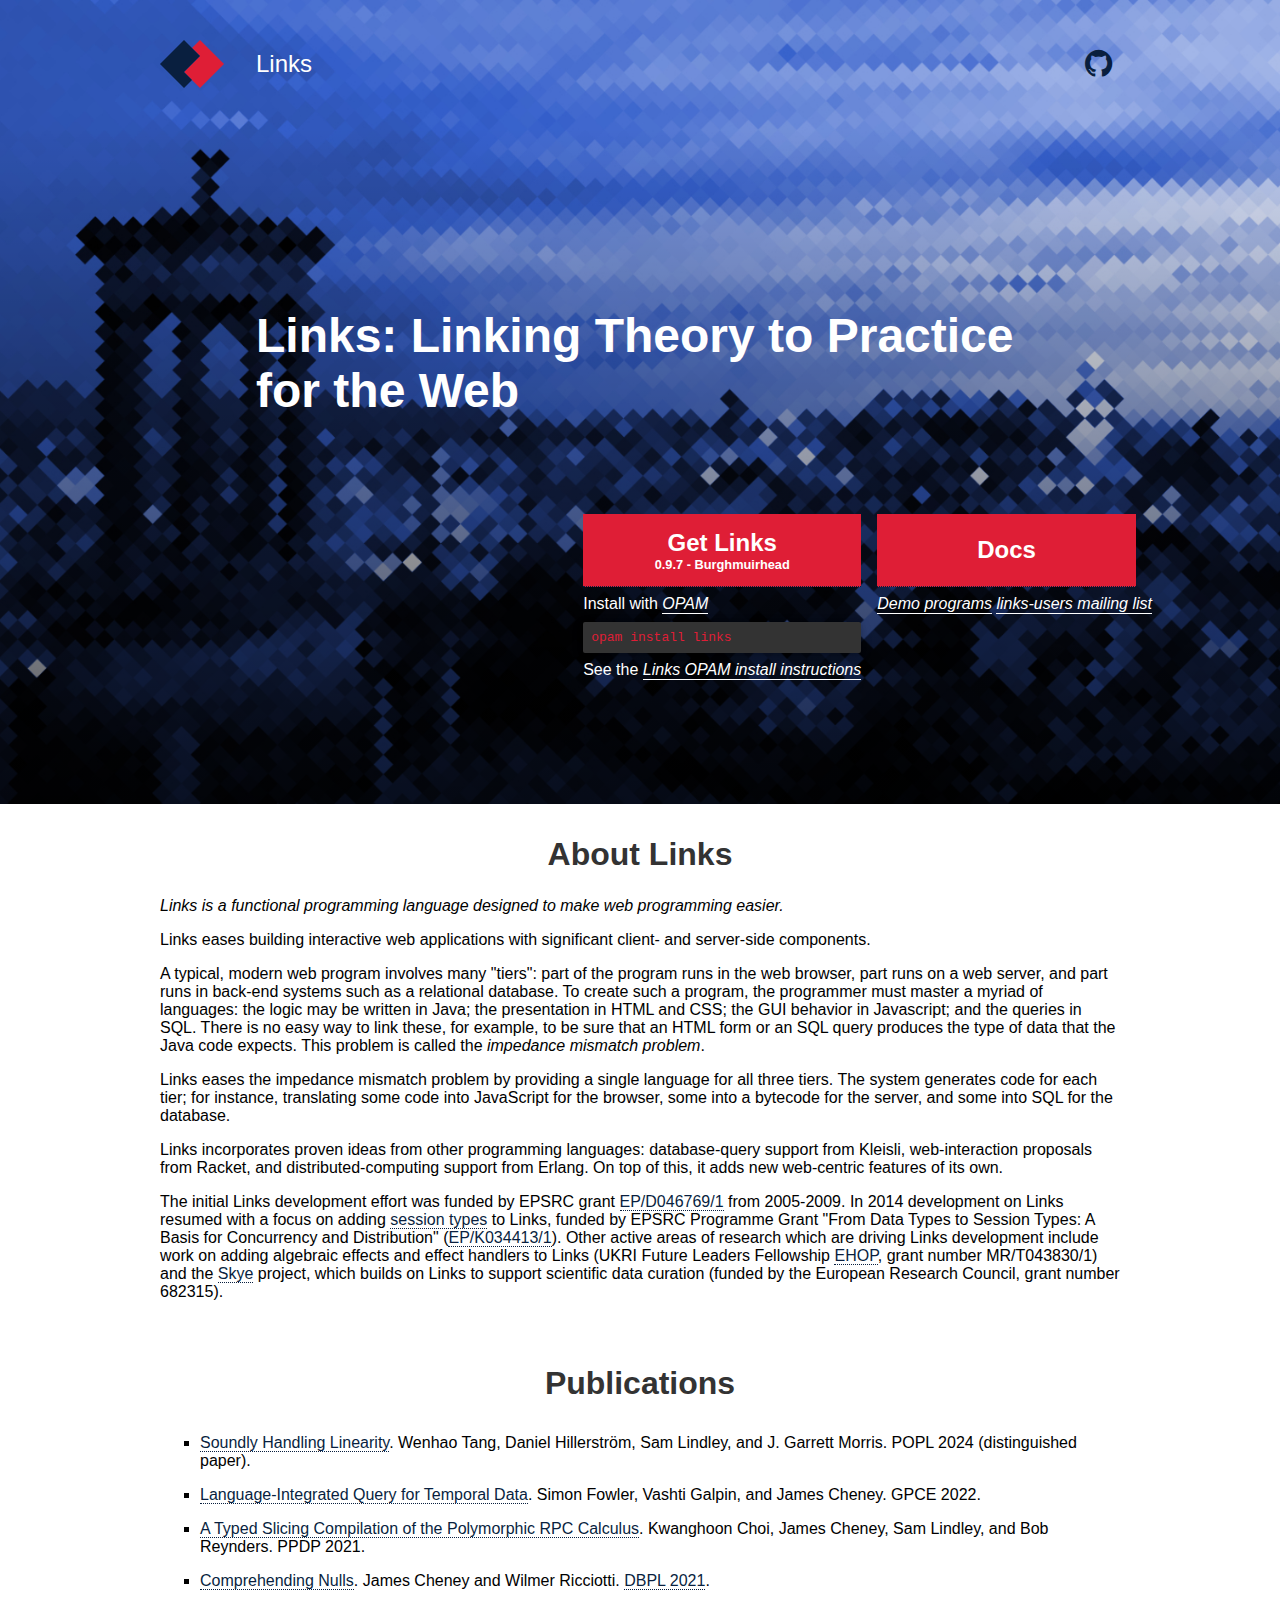
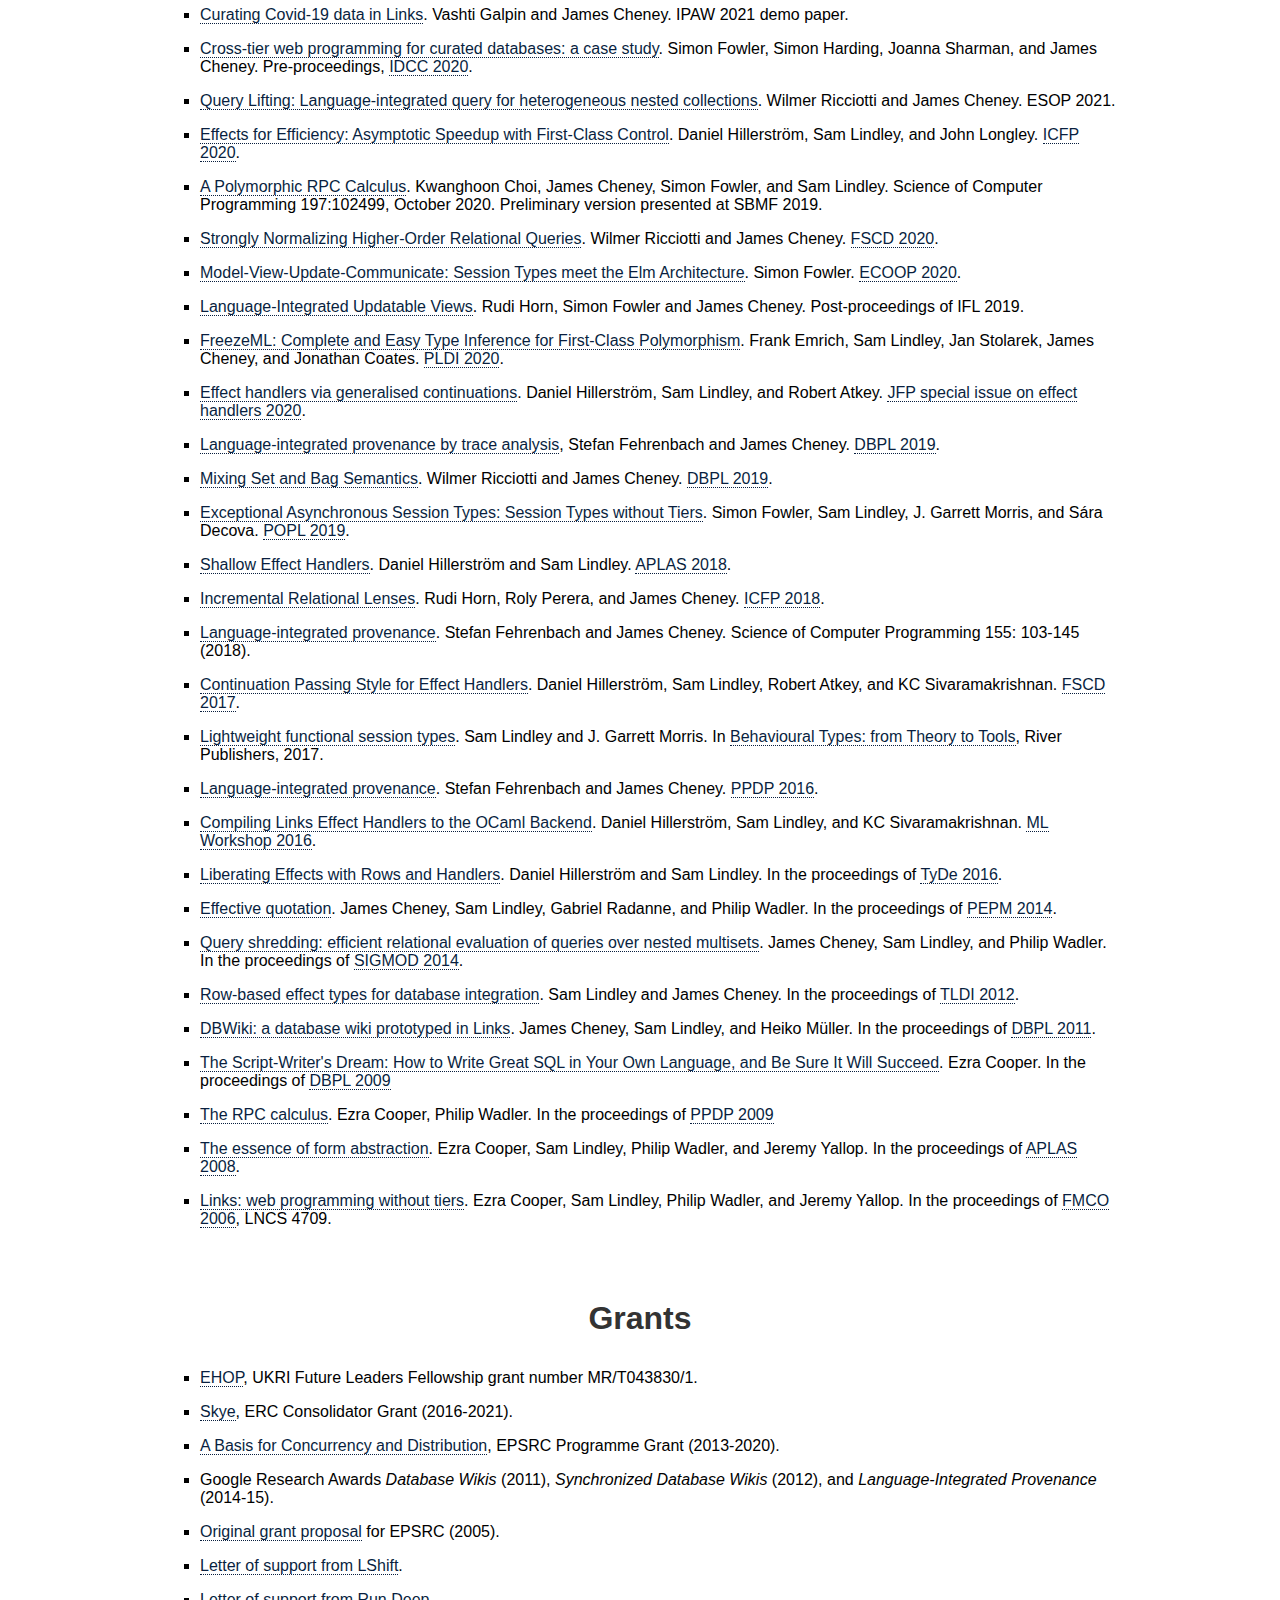
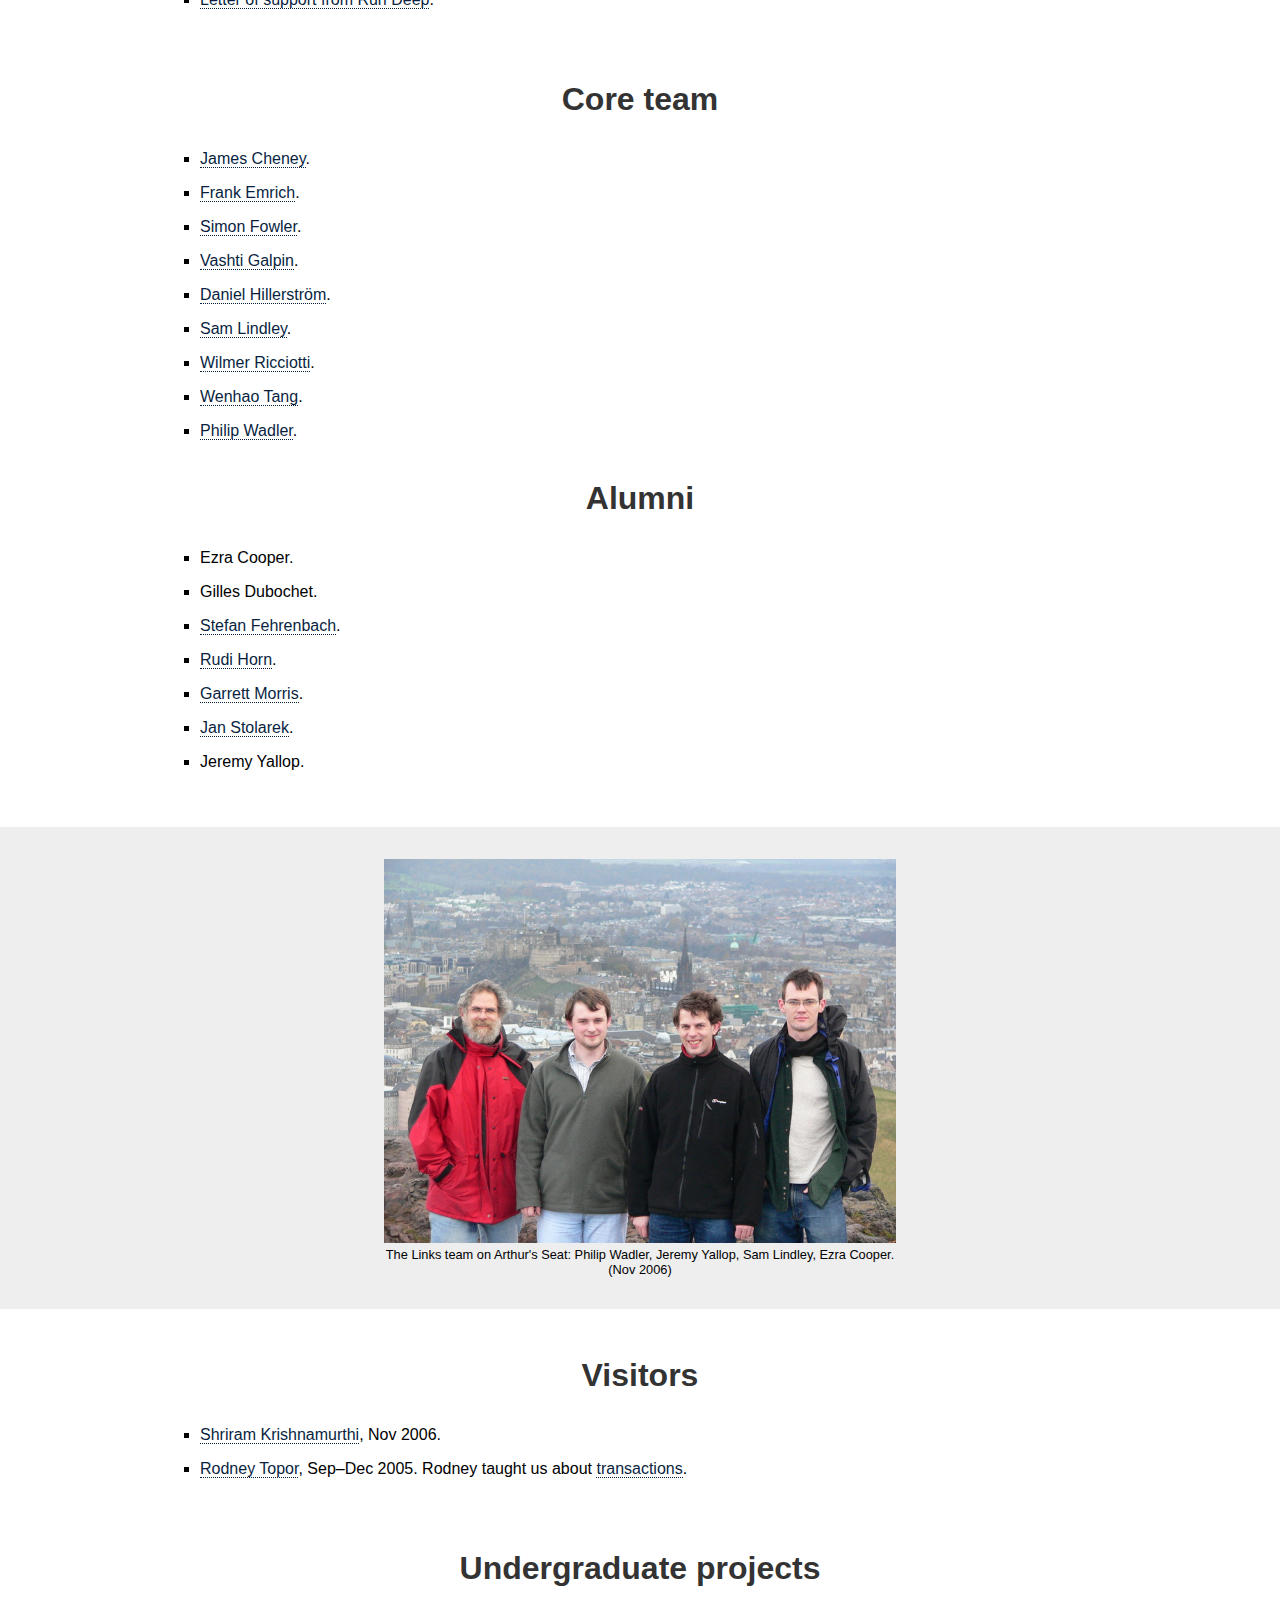
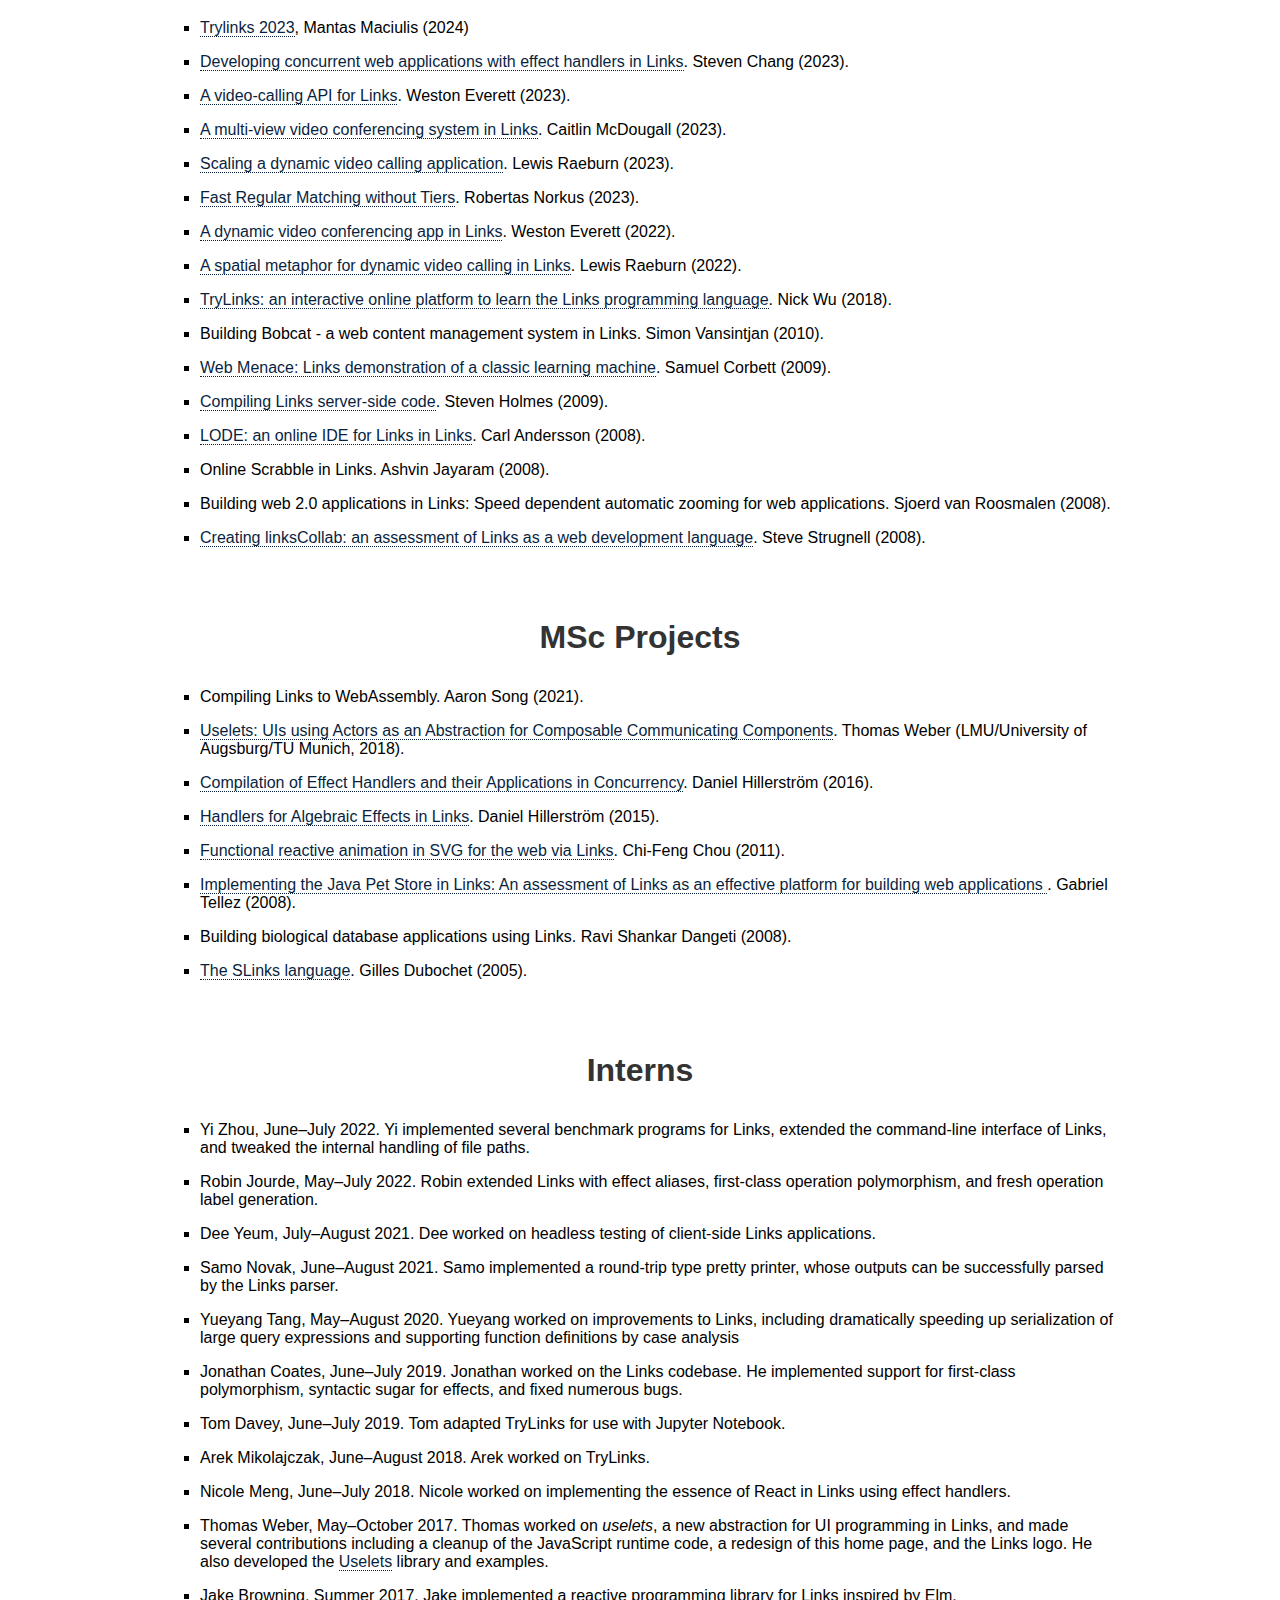
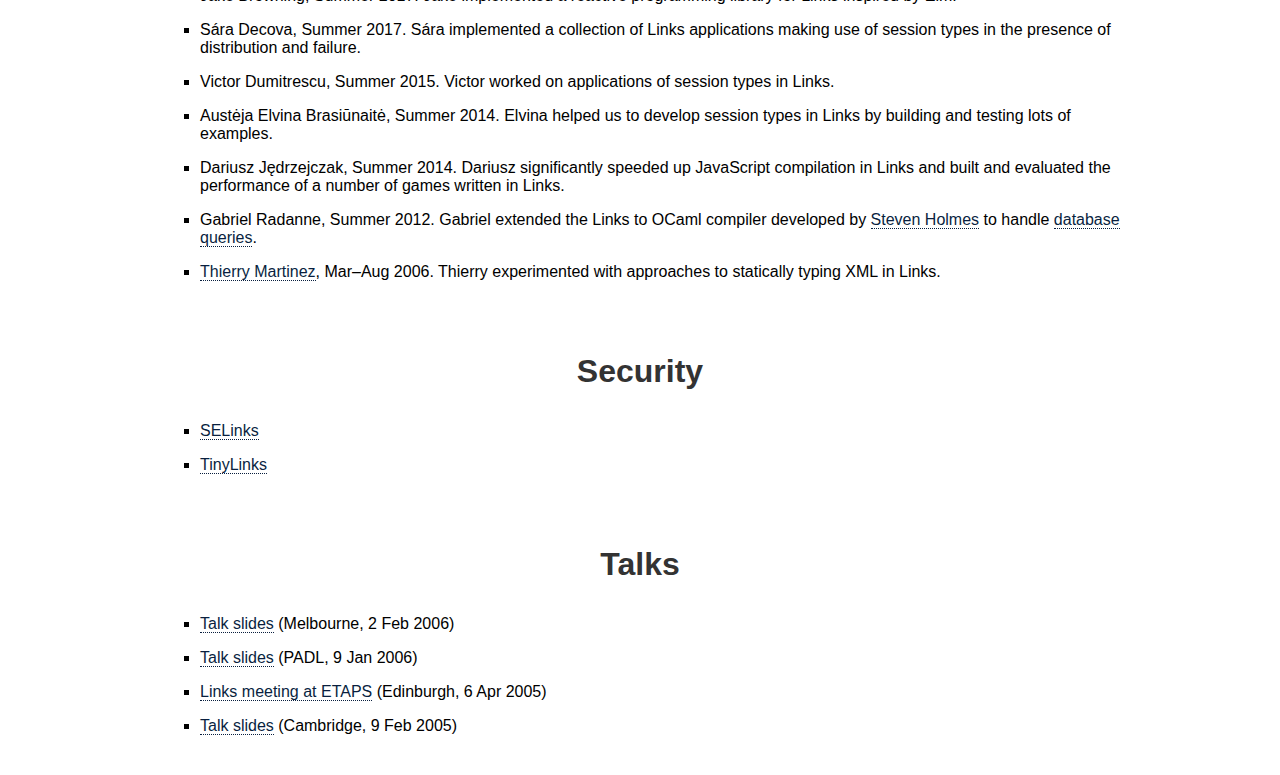
<file: index.html>
<!DOCTYPE html>
<html>
  <head>
    <meta charset="utf-8">
    <meta name=viewport content="width=device-width, initial-scale=1">
    <title>The Links Programming Language</title>
    <link rel="stylesheet" href="css/style.css">
    <link rel="stylesheet" href="https://maxcdn.bootstrapcdn.com/font-awesome/4.2.0/css/font-awesome.min.css">
  </head>
  <body class="splash">
    <nav>
      <div class="logo">
        <img class="logo" src="img/logo.svg">
        <h1>Links</h1>
      </div>
      <ul>
        <li><a href="https://github.com/links-lang/"><i class="fa fa-github"></i></a></li>
      </ul>
    </nav>
    <header class="poster">
      <h1>Links: Linking Theory to Practice for the Web</h1>
      <div class="links">
        <div>
          <a href="https://github.com/links-lang/links/blob/master/INSTALL.md" class="btn">Get Links<small>0.9.7 - Burghmuirhead</small></a>
          <div class="quick-install-info">
            Install with <a href="http://opam.ocaml.org/">OPAM</a>
            <code>opam install links</code>
            See the <a href="https://github.com/links-lang/links/blob/master/INSTALL.md">Links OPAM install instructions</a>
          </div>
        </div>
        <div>
          <a class="btn" href="http://links-lang.org/quick-help.html">Docs</a>
          <a href="http://examples.links-lang.org:8080/main">Demo programs</a>
          <a href="http://lists.inf.ed.ac.uk/mailman/listinfo/links-users">links-users mailing list</a>
        </div>
      </div>
    </header>
    <main>
      <section class="desc-section">
        <h2>About Links</h2>
        <p>
          <em>Links is a functional programming language designed to
          make web programming easier.</em>
        </p>
        <p>
          Links eases building interactive web applications with significant
          client- and server-side components.
        </p>
        <p>
          A typical, modern web program involves many "tiers": part of
          the program runs in the web browser, part runs on a web
          server, and part runs in back-end systems such as a
          relational database. To create such a program, the
          programmer must master a myriad of languages: the logic may
          be written in Java; the presentation in HTML and CSS; the
          GUI behavior in Javascript; and the queries in SQL.  There
          is no easy way to link these, for example, to be sure that
          an HTML form or an SQL query produces the type of data that
          the Java code expects. This problem is called the
          <em>impedance mismatch problem</em>.
        </p>
        <p>
          Links eases the impedance mismatch problem by providing a single language
          for all three tiers. The system generates code for each tier; for instance,
          translating some code into JavaScript for the browser, some into a bytecode
          for the server, and some into SQL for the database.
        </p>
        <p>
          Links incorporates proven ideas from other programming
          languages: database-query support from Kleisli,
          web-interaction proposals from Racket, and
          distributed-computing support from Erlang. On top of this,
          it adds new web-centric features of its own.
        </p>
        <p>
          The initial Links development effort was funded by EPSRC grant
          <a href="https://gow.epsrc.ukri.org/NGBOViewGrant.aspx?GrantRef=EP/D046769/1">EP/D046769/1</a>
          from 2005-2009. In 2014 development on Links resumed with a
          focus on adding
          <a href="http://groups.inf.ed.ac.uk/abcd">session types</a>
          to Links, funded by EPSRC Programme Grant "From Data Types to Session Types: A Basis for Concurrency and Distribution"
	  (<a href="https://gow.epsrc.ukri.org/NGBOViewGrant.aspx?GrantRef=EP/K034413/1">EP/K034413/1</a>).
	  Other active areas of research which are driving
          Links development include work on adding algebraic effects
          and effect handlers to Links (UKRI Future Leaders Fellowship <a href="https://effect-handlers.org/">EHOP</a>, grant number MR/T043830/1) and
          the <a href="http://homepages.inf.ed.ac.uk/jcheney/group/skye.html">Skye</a>
          project, which builds on Links to support scientific data
          curation (funded by the European Research Council, grant number 682315).
        </p>
      </section>

      <section class="publications-section">
        <h2>Publications</h2>
        <ul>
          <li><a href="https://doi.org/10.1145/3632896">Soundly Handling Linearity</a>. Wenhao Tang, Daniel Hillerstr&ouml;m, Sam Lindley, and J. Garrett Morris. POPL 2024 (distinguished paper).
          </li>
          <li><a href="https://arxiv.org/abs/2210.12077">Language-Integrated Query for Temporal Data</a>. Simon Fowler, Vashti Galpin, and James Cheney. GPCE 2022.</li>
	      <li><a href="https://arxiv.org/abs/2107.10793">A Typed Slicing Compilation of the Polymorphic RPC Calculus</a>.
	    Kwanghoon Choi, James Cheney, Sam Lindley, and Bob Reynders.
	    PPDP 2021.
	  </li>
	  <li><a href="https://arxiv.org/abs/2107.11347">Comprehending Nulls</a>. James Cheney and Wilmer Ricciotti.
	    <a href="https://sites.google.com/view/dbpl2021">DBPL 2021</a>.
	  </li>
	  <li><a href="https://arxiv.org/abs/2106.00412">Curating Covid-19 data in Links</a>.
	    Vashti Galpin and James Cheney. IPAW 2021 demo paper.
	  </li>
          <li>
            <a href="https://doi.org/10.2218/ijdc.v15i1.717">Cross-tier web programming for curated databases: a case study</a>. Simon Fowler, Simon Harding, Joanna Sharman, and James Cheney. Pre-proceedings, <a href="https://www.dcc.ac.uk/events/idcc20">IDCC 2020</a>.
          </li>
	  <li><a href="https://arxiv.org/abs/2101.04102">Query Lifting: Language-integrated query for heterogeneous nested collections</a>.
	    Wilmer Ricciotti and James Cheney. ESOP 2021.
	  </li>
	  <li>
            <a href="https://arxiv.org/abs/2007.00605">Effects for
            Efficiency: Asymptotic Speedup with First-Class
            Control</a>. Daniel Hillerstr&ouml;m, Sam Lindley, and
            John Longley. <a href="https://icfp20.sigplan.org/">ICFP
            2020</a>.
          </li>
	  <li>
	    <a href="https://arxiv.org/abs/1910.10988">A
		  Polymorphic RPC Calculus</a>. Kwanghoon Choi, James
		  Cheney, Simon Fowler, and Sam Lindley.  Science of
		  Computer Programming 197:102499, October 2020.
		  Preliminary version presented at SBMF 2019.
	  <li>
            <a href="https://doi.org/10.4230/LIPIcs.FSCD.2020.28">Strongly
            Normalizing Higher-Order Relational Queries</a>.  Wilmer
            Ricciotti and James Cheney. <a href="https://fscd2020.org/">FSCD 2020</a>.
          <li>
            <a href="https://doi.org/10.4230/LIPIcs.ECOOP.2020.14">Model-View-Update-Communicate: Session Types meet the Elm Architecture</a>.
            Simon Fowler.
            <a href="http://2020.ecoop.org/">ECOOP 2020</a>.
          </li>
	  <li>
	  <a href="https://arxiv.org/abs/2003.02191">Language-Integrated
	      Updatable Views</a>.  Rudi Horn, Simon Fowler and James
	      Cheney.  Post-proceedings of IFL 2019.
          <li>
            <a href="https://doi.org/10.1145/3385412.3386003">FreezeML: Complete and Easy Type Inference for First-Class Polymorphism</a>.
            Frank Emrich, Sam Lindley, Jan Stolarek, James Cheney, and Jonathan Coates.
            <a href="https://conf.researchr.org/home/pldi-2020">PLDI 2020</a>.
          </li>
          <li>
            <a href="http://homepages.inf.ed.ac.uk/slindley/papers/ehgc.pdf">Effect handlers via generalised continuations</a>.
	    Daniel Hillerstr&ouml;m, Sam Lindley, and Robert Atkey.
            <a href="https://www.cambridge.org/core/journals/journal-of-functional-programming">JFP special issue on effect handlers 2020</a>.
          </li>
          <li>
            <a href="https://arxiv.org/abs/1905.02051">Language-integrated provenance by trace analysis</a>, Stefan Fehrenbach and James Cheney. <a href="https://pldi19.sigplan.org/home/dbpl-2019">DBPL 2019</a>.
          </li>
	  <li>
	     <a href="https://doi.org/10.1145/3315507.3330202">Mixing Set and Bag Semantics</a>.
	     Wilmer Ricciotti and James Cheney.
	     <a href="https://pldi19.sigplan.org/home/dbpl-2019">DBPL 2019</a>.
	  </li>
          <li>
            <a href="http://www.simonjf.com/writing/zap.pdf">Exceptional Asynchronous Session Types: Session Types without Tiers</a>.
            Simon Fowler, Sam Lindley, J. Garrett Morris, and S&aacute;ra Decova.
            <a href="http://popl19.sigplan.org/">POPL 2019</a>.
          </li>
          <li>
	    <a href="http://homepages.inf.ed.ac.uk/slindley/papers/shallow-extended.pdf">Shallow Effect Handlers</a>.
	    Daniel Hillerstr&ouml;m and Sam Lindley.
            <a href="http://aplas2018.org/">APLAS 2018</a>.
	  </li>
	  <li>
            <a href="https://arxiv.org/abs/1807.01948">Incremental Relational Lenses</a>.
            Rudi Horn, Roly Perera, and James Cheney.
            <a href="https://conf.researchr.org/home/icfp-2018">ICFP 2018</a>.
	  </li>
	  <li>
	    <a href="https://doi.org/10.1016/j.scico.2017.08.009">Language-integrated provenance</a>.
            Stefan Fehrenbach and James Cheney. Science of Computer Programming 155: 103-145 (2018).
          <li>
            <a href="http://homepages.inf.ed.ac.uk/slindley/papers/handlers-cps.pdf">Continuation Passing Style for Effect Handlers</a>.
            Daniel Hillerstr&ouml;m, Sam Lindley, Robert Atkey, and KC Sivaramakrishnan.
            <a href="https://www.cs.ox.ac.uk/conferences/fscd2017/">FSCD 2017</a>.
          </li>
          <li>
            <a href="http://homepages.inf.ed.ac.uk/slindley/papers/fst.pdf">Lightweight functional session types</a>.
            Sam Lindley and J. Garrett Morris. In
            <a href="http://www.riverpublishers.com/book_details.php?book_id=439">
              Behavioural Types: from Theory to Tools</a>, River
              Publishers, 2017.
          </li>
          <li>
            <a href="papers/PPDP2016FehrenbachC.pdf">Language-integrated provenance</a>.
            Stefan Fehrenbach and James Cheney. <a href="http://dx.doi.org/10.1145/2967973.2968604">PPDP 2016</a>.
          </li>
          <li>
            <a href="https://dhil.net/research/papers/mlabstract2016.pdf">Compiling Links Effect Handlers to the OCaml Backend</a>.
            Daniel Hillerstr&ouml;m, Sam Lindley, and KC Sivaramakrishnan.
            <a href="https://icfp16.sigplan.org/track/mlfamilyworkshop-2016-papers">ML Workshop 2016</a>.
          </li>
          <li>
            <a href="https://homepages.inf.ed.ac.uk/slindley/papers/links-effect.pdf">Liberating Effects with Rows and Handlers</a>.
            Daniel Hillerstr&ouml;m and Sam Lindley. In the proceedings of
            <a href="https://icfp16.sigplan.org/track/tyde-2016-papers">TyDe 2016</a>.
          </li>
          <li>
            <a href="http://homepages.inf.ed.ac.uk/slindley/papers/effquot.pdf">Effective quotation</a>.
            James Cheney, Sam Lindley, Gabriel Radanne, and Philip Wadler.
            In the proceedings of
            <a href="http://www.program-transformation.org/PEPM14">PEPM 2014</a>.
          </li>
          <li>
            <a href="http://homepages.inf.ed.ac.uk/slindley/papers/shredding.pdf">
            Query shredding: efficient relational evaluation of queries over nested multisets</a>.
            James Cheney, Sam Lindley, and Philip Wadler.
            In the proceedings of
            <a href="http://www.sigmod2014.org/">SIGMOD 2014</a>.
          </li>
          <li>
            <a href="http://homepages.inf.ed.ac.uk/slindley/papers/corelinks.pdf">
            Row-based effect types for database integration</a>.
            Sam Lindley and James Cheney.
            In the proceedings of
            <a href="http://www.cis.upenn.edu/~bcpierce/tldi12/">TLDI 2012</a>.
          </li>
          <li>
            <a href="http://homepages.inf.ed.ac.uk/slindley/papers/dbwiki-dbpl2011.pdf">
            DBWiki: a database wiki prototyped in Links</a>.
            James Cheney, Sam Lindley, and Heiko Müller.
            In the proceedings of
            <a href="http://www.cs.cornell.edu/conferences/dbpl2011/">DBPL 2011</a>.
          </li>
	  <li>
		  <a href="https://doi.org/10.1007/978-3-642-03793-1_3">The Script-Writer's Dream: How to Write Great SQL in Your Own Language, and Be Sure It Will Succeed</a>.
		  Ezra Cooper.
		  In the proceedings of <a href="">DBPL 2009</a>
	      </li>
	  <li>
		  <a href="https://doi.org/10.1145/1599410.1599439">The RPC calculus</a>.
		  Ezra Cooper, Philip Wadler.
		  In the proceedings of <a href="">PPDP 2009</a>
	      </li>
          <li>
            <a href="formlets/">The essence of form abstraction</a>.
            Ezra Cooper, Sam Lindley, Philip Wadler, and Jeremy Yallop.
            In the proceedings of
            <a href="http://research.microsoft.com/~grama/APLAS2008/">APLAS 2008</a>.
          </li>
          <li>
            <a href="papers/links-fmco06.pdf">Links: web programming without tiers</a>.
            Ezra Cooper, Sam Lindley, Philip Wadler, and Jeremy Yallop.
            In the proceedings of
            <a href="http://fmco.liacs.nl/fmco06.html">FMCO 2006</a>, LNCS 4709.
          </li>
        </ul>
      </section>
      <section class="grant-section">
        <h2>Grants</h2>
        <ul>
		<li><a href="https://effect-handlers.org/">EHOP</a>, UKRI Future Leaders Fellowship grant number MR/T043830/1.</li>
          <li><a href="http://homepages.inf.ed.ac.uk/jcheney/group/skye.html">Skye</a>, ERC Consolidator Grant (2016-2021).</li>
          <li><a href="http://groups.inf.ed.ac.uk/abcd/">A Basis for Concurrency and Distribution</a>, EPSRC Programme Grant (2013-2020).</li>
		<li>Google Research Awards <em>Database Wikis</em> (2011), <em>Synchronized Database Wikis</em> (2012), and <em>Language-Integrated Provenance</em> (2014-15).</li>
          <li><a href="epsrc05/case.pdf">Original grant proposal</a> for EPSRC (2005).
          </li>
          <li><a href="epsrc05/LShift_Links.pdf">Letter of support from LShift</a>.</li>
          <li><a href="epsrc05/rundeep.doc">Letter of support from Run Deep</a>.</li>
        </ul>
      </section>

      <section class="team-section">
        <h2>Core team</h2>
        <ul>
          <li><a href="http://homepages.inf.ed.ac.uk/jcheney/">James Cheney</a>.</li>
          <li><a href="https://www.inf.ed.ac.uk/people/students/Frank_Emrich.html">Frank Emrich</a>.</li>
          <li><a href="http://simonjf.com/">Simon Fowler</a>.</li>
          <li><a href="https://homepages.inf.ed.ac.uk/vgalpin1/">Vashti Galpin</a>.</li>
          <li><a href="https://www.dhil.net/research/">Daniel Hillerstr&ouml;m</a>.</li>
          <li><a href="http://homepages.inf.ed.ac.uk/slindley/">Sam Lindley</a>.</li>
          <li><a href="http://www.wilmer-ricciotti.net/index.shtml">Wilmer Ricciotti</a>.</li>
          <li><a href="http://https://thwfhk.github.io/">Wenhao Tang</a>.</li>
          <li><a href="http://homepages.inf.ed.ac.uk/wadler/">Philip Wadler</a>.</li>
        </ul>
        <h2>Alumni</h2>
        <ul>
          <li>Ezra Cooper.</li>
          <li>Gilles Dubochet.</li>
          <li><a href="http://stefan-fehrenbach.net/">Stefan Fehrenbach</a>.</li>
          <li><a href="http://rudi-horn.de/About">Rudi Horn</a>.</li>
          <li><a href="https://jgbm.github.io/">Garrett Morris</a>.</li>
          <li><a href="https://jstolarek.github.io/">Jan Stolarek</a>.</li>
          <li>Jeremy Yallop.</li>
        </ul>
      </section>

      <div class="figure-group">
        <figure>
          <img src="img/arthurs-seat.jpg" alt="The links team">
          <figcaption>The Links team on Arthur's Seat: Philip Wadler, Jeremy Yallop, Sam Lindley, Ezra Cooper. (Nov 2006)</figcaption>
        </figure>
      </div>

      <section class="visitors-section">
        <h2>Visitors</h2>
        <ul>
          <li><a href="http://www.cs.brown.edu/~sk/">Shriram Krishnamurthi</a>,
           Nov 2006.</li>
          <li><a href="http://www.cit.gu.edu.au/~rwt/">Rodney Topor</a>,
             Sep–Dec 2005.
      	     Rodney taught us about
	           <a href="http://www.cit.gu.edu.au/~rwt/uoe/">transactions</a>.</li>
        </ul>
      </section>

      <section class="undergrad-section">
        <h2>Undergraduate projects</h2>
        <ul>
	  <li><a href="papers/undergrads/ug4_20244341.pdf">Trylinks 2023</a>, Mantas Maciulis (2024)</li>
          <li><a href="papers/undergrads/ug4_20233723.pdf">Developing concurrent web applications with effect handlers in Links</a>.
           Steven Chang (2023).</li>
          <li><a href="papers/undergrads/ug4_20233375.pdf">A video-calling API for Links</a>.
           Weston Everett (2023).</li>
          <li><a href="papers/undergrads/ug4_20233316.pdf">A multi-view video conferencing system in Links</a>.
           Caitlin McDougall (2023).</li>
          <li><a href="papers/undergrads/ug4_20233891.pdf">Scaling a dynamic video calling application</a>.
           Lewis Raeburn (2023).</li>
          <li><a href="papers/undergrads/ug4_20235987.pdf">Fast Regular Matching without Tiers</a>.
           Robertas Norkus (2023).</li>
          <li><a href="papers/undergrads/ug4_20222813.pdf">A dynamic video conferencing app in Links</a>.
           Weston Everett (2022).</li>
          <li><a href="papers/undergrads/ug4_20223144.pdf">A spatial metaphor for dynamic video calling in Links</a>.
           Lewis Raeburn (2022).</li>
          <li><a href="papers/undergrads/ug4_20181051.pdf">TryLinks: an interactive online platform to learn the Links programming language</a>.
           Nick Wu (2018).</li>
          <li>Building Bobcat - a web content management system in Links.
           Simon Vansintjan (2010).</li>
          <li><a href="papers/undergrads/samc.pdf">Web Menace: Links demonstration of a classic learning machine</a>.
           Samuel Corbett (2009).</li>
          <li><a href="papers/undergrads/steven.pdf">Compiling Links server-side code</a>.
           Steven Holmes (2009).</li>
          <li><a href="papers/undergrads/tom.pdf">LODE: an online IDE for Links in Links</a>.
           Carl Andersson (2008).</li>
          <li>Online Scrabble in Links.
           Ashvin Jayaram (2008).</li>
          <li>Building web 2.0 applications in Links: Speed dependent automatic zooming for web applications.
           Sjoerd van Roosmalen (2008).</li>
          <li><a href="papers/undergrads/steve.pdf">Creating linksCollab: an assessment of Links as a web development language</a>.
           Steve Strugnell (2008).</li>
        </ul>
      </section>

      <section class="msc-section">
        <h2>MSc Projects</h2>
        <ul>
          <li>Compiling Links to WebAssembly. Aaron Song (2021).</li>
          <li><a href="papers/mscs/Master_Thesis_Thomas_Weber_1450761.pdf">Uselets: UIs using Actors as an Abstraction for Composable Communicating Components</a>. Thomas Weber (LMU/University of Augsburg/TU Munich, 2018).</li>
          <li><a href="https://dhil.net/research/papers/thesis2016.pdf">Compilation of Effect Handlers and their Applications in Concurrency</a>.
             Daniel Hillerstr&ouml;m (2016). </li>
          <li><a href="https://dhil.net/research/papers/thesis2015.pdf">Handlers for Algebraic Effects in Links</a>.
            Daniel Hillerstr&ouml;m (2015). </li>
          <li>
            <a href="papers/mscs/chifeng.pdf">
             Functional reactive animation in SVG for the web via Links</a>.
            Chi-Feng Chou (2011).
          </li>
          <li>
           <a href="http://www.inf.ed.ac.uk/publications/thesis/offline/IM080579.pdf">
             Implementing the Java Pet Store in Links:
             An assessment of Links as an effective platform for building web applications
           </a>.
           Gabriel Tellez (2008).</li>
          <li>Building biological database applications using Links.
           Ravi Shankar Dangeti (2008).</li>
          <li><a href="http://infoscience.epfl.ch/record/84805">The SLinks language</a>.
           Gilles Dubochet (2005).</li>
        </ul>
      </section>

      <section class="interns-section">
        <h2>Interns</h2>
        <ul>
          <li>Yi Zhou, June&ndash;July 2022. Yi implemented several
          benchmark programs for Links, extended the command-line
          interface of Links, and tweaked the internal handling of
          file paths.</li>
          <li>Robin Jourde, May&ndash;July 2022. Robin extended Links
          with effect aliases, first-class operation polymorphism, and
          fresh operation label generation.</li>
          <li>Dee Yeum, July&ndash;August 2021. Dee worked on headless
          testing of client-side Links applications.</li>
          <li>Samo Novak, June&ndash;August 2021. Samo implemented a
          round-trip type pretty printer, whose outputs can be
          successfully parsed by the Links parser.</li>
	  <li>Yueyang Tang, May&ndash;August 2020.  Yueyang worked on
	    improvements to Links, including dramatically speeding up
	    serialization of large query expressions and supporting
	    function definitions by case analysis
		</li>
          <li>Jonathan Coates, June&ndash;July 2019.  Jonathan worked on
              the Links codebase. He implemented support for
              first-class polymorphism, syntactic sugar for effects,
              and fixed numerous bugs.
          </li>
          <li>Tom Davey, June&ndash;July 2019.  Tom adapted TryLinks for
              use with Jupyter Notebook.
          </li>
          <li>Arek Mikolajczak, June&ndash;August 2018.  Arek worked on
              TryLinks.
          </li>
          <li>Nicole Meng, June&ndash;July 2018. Nicole worked on
              implementing the essence of React in Links using effect
              handlers.
          </li>
          <li>Thomas Weber, May&ndash;October 2017.  Thomas worked
              on <em>uselets</em>, a new abstraction for UI
              programming in Links, and made several contributions
              including a cleanup of the JavaScript runtime code, a
              redesign of this home page, and the Links logo.  He also
              developed
              the <a href="https://github.com/elordin/uselets">Uselets</a>
              library and examples.
          </li>
          <li>Jake Browning, Summer 2017.  Jake implemented a reactive
              programming library for Links inspired by Elm.</li>
          <li>Sára Decova, Summer 2017.  Sára implemented a collection
              of Links applications making use of session types in the
              presence of distribution and failure.
          </li>
          <li>Victor Dumitrescu, Summer 2015. Victor worked on
              applications of session types in Links.
          </li>
          <li>Austėja Elvina Brasiūnaitė, Summer 2014.  Elvina helped
              us to develop session types in Links by building and
              testing lots of examples.
          </li>
          <li>Dariusz Jędrzejczak, Summer 2014. Dariusz significantly
              speeded up JavaScript compilation in Links and built and
              evaluated the performance of a number of games written
              in Links.
          </li>
          <li>Gabriel Radanne, Summer 2012. Gabriel extended the Links
              to OCaml compiler developed by
              <a href="papers/undergrads/steven.pdf">Steven Holmes</a>
              to
              handle <a href="http://homepages.inf.ed.ac.uk/slindley/papers/effquot.pdf">database
              queries</a>.
          </li>
          <li><a href="http://pauillac.inria.fr/~tmartine/">Thierry
               Martinez</a>, Mar–Aug 2006. Thierry experimented with
               approaches to statically typing XML in Links.
          </li>
        </ul>
      </section>

      <section class="security-section">
        <h2>Security</h2>
        <ul>
          <li><a href="http://www.cs.umd.edu/projects/PL/selinks/">SELinks</a></li>
          <li><a href="http://www.cl.cam.ac.uk/~ib249/research/links-tldi09-submission.pdf">TinyLinks</a></li>
        </ul>
      </section>

      <section class="talks-section">
        <h2>Talks</h2>
        <ul>
          <li><a href="http://homepages.inf.ed.ac.uk/wadler/papers/links/links-oz.pdf">Talk slides</a> (Melbourne, 2 Feb 2006)</li>
          <li><a href="http://homepages.inf.ed.ac.uk/wadler/papers/links/links-padl.pdf">Talk slides</a> (PADL, 9 Jan 2006)</li>
          <li><a href="http://homepages.inf.ed.ac.uk/wadler/linksetaps/">Links meeting at ETAPS</a> (Edinburgh, 6 Apr 2005)</li>
          <li><a href="http://homepages.inf.ed.ac.uk/wadler/papers/links/links-cambridge.pdf">Talk slides</a> (Cambridge, 9 Feb 2005)</li>
        </ul>
      </section>
    </main>
    <footer>

    </footer>
  </body>
</html>
</file>
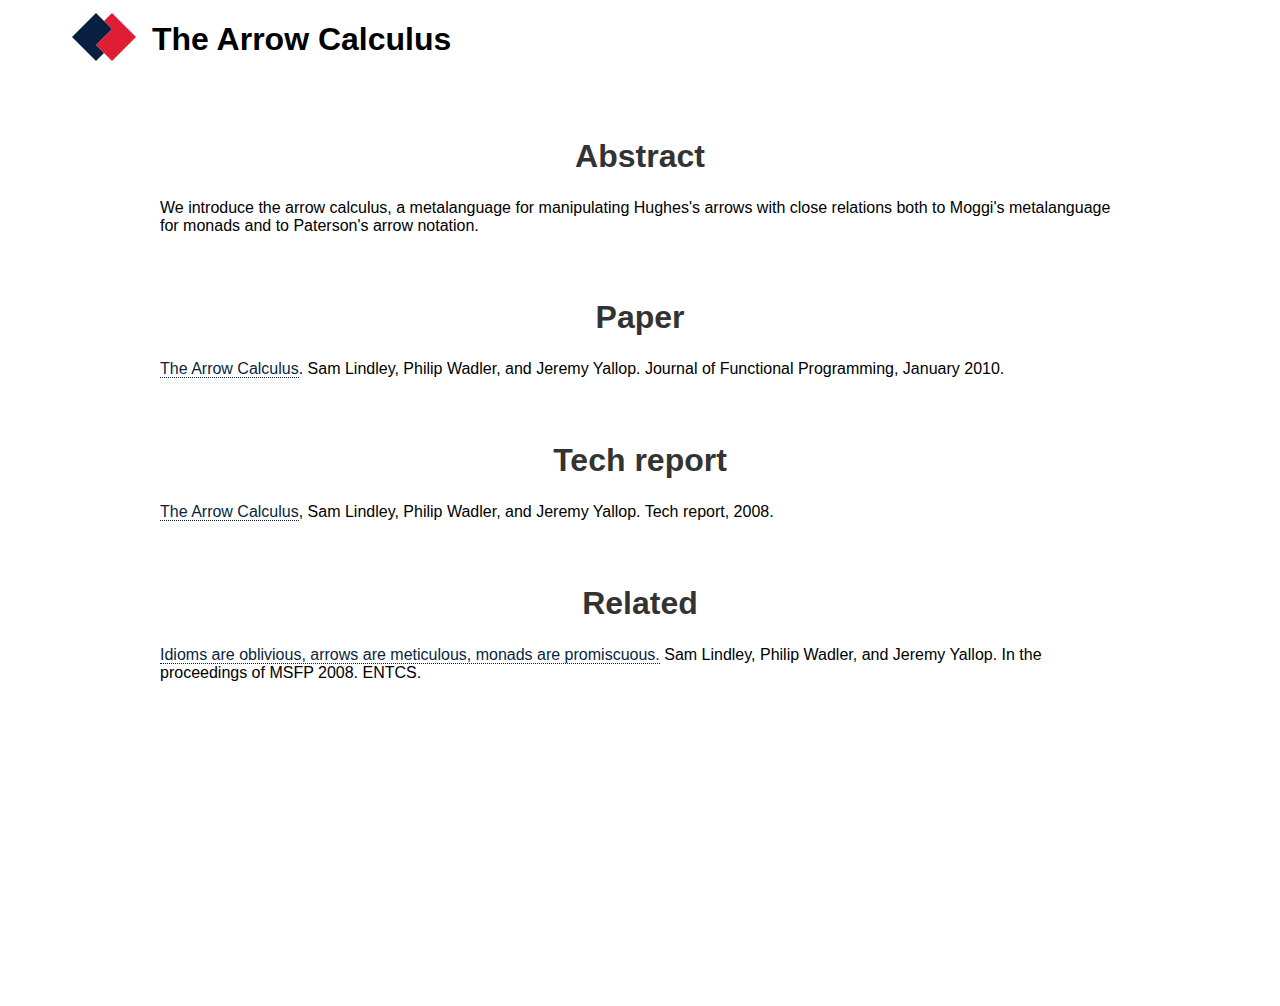
<file: arrows/index.html>
<!DOCTYPE html>
<html>
  <head>
    <meta charset="utf-8">
    <meta name=viewport content="width=device-width, initial-scale=1">
    <title>The Arrow Calculus</title>
    <link rel="stylesheet" type="text/css" href="../css/style.css" />
    <link rel="stylesheet" type="text/css" href="../links.css" />
  </head>
  <body>
    <header>
      <img src="../img/logo.svg" class="logo">
      <h1>The Arrow Calculus</h1>
    </header>
    <main>
      <section>
        <h2>Abstract</h2>
        <p>
          We introduce the arrow calculus, a metalanguage for manipulating Hughes's arrows with close relations both to Moggi's metalanguage
          for monads and to Paterson's arrow notation.
        </p>
      </section>

      <section>
        <h2>Paper</h2>
        <p>
          <a href="/papers/arrow-calculus-jfp.pdf">The Arrow Calculus</a>. Sam Lindley, Philip Wadler, and Jeremy Yallop. Journal
          of Functional Programming, January 2010.
        </p>
      </section>

      <section>
        <h2>Tech report</h2>
        <p>
          <a href="/papers/arrow-calculus-tr2008.pdf">The Arrow Calculus</a>, Sam Lindley, Philip Wadler, and Jeremy Yallop.
          Tech report, 2008.
        </p>
      </section>

      <section>
        <h2>Related</h2>
        <p>
          <a href="http://homepages.inf.ed.ac.uk/slindley/papers/idioms-arrows-monads.pdf">
          Idioms are oblivious, arrows are meticulous, monads are promiscuous.</a> Sam Lindley, Philip Wadler, and Jeremy
          Yallop. In the proceedings of MSFP 2008. ENTCS.
        </p>
      </section>
    </main>
  </body>
</html>
</file>
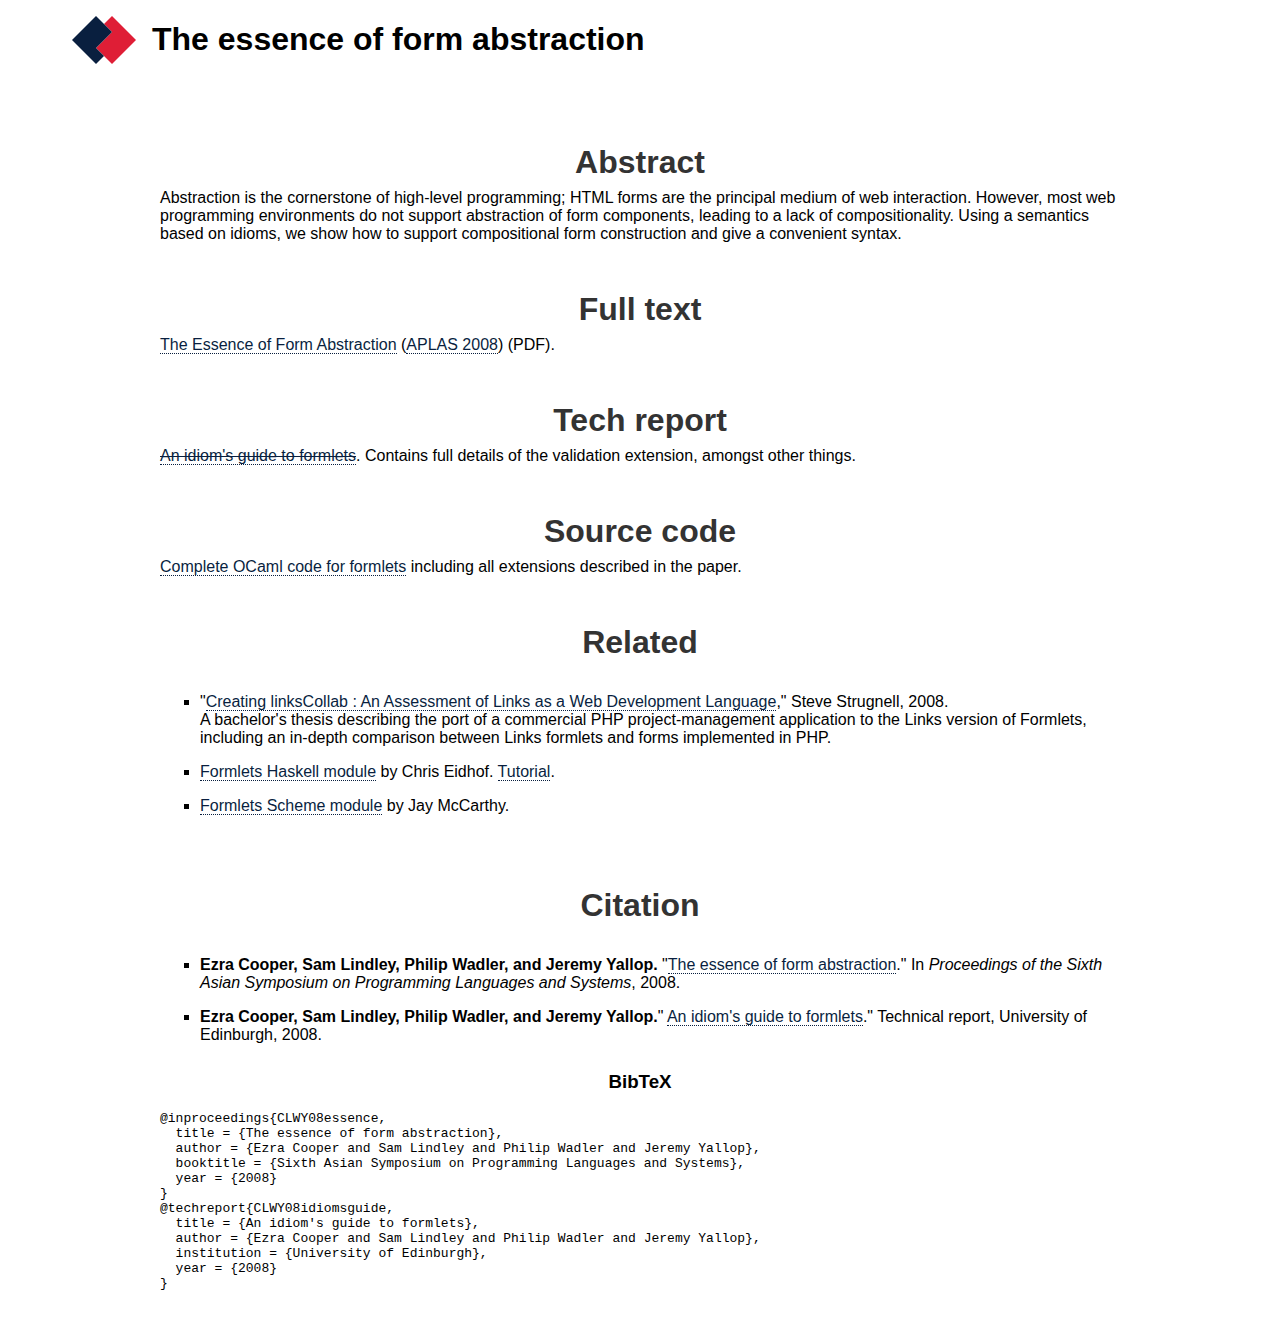
<file: formlets/index.html>
<!DOCTYPE html>
<html>
  <head>
    <meta charset="utf-8">
    <meta name=viewport content="width=device-width, initial-scale=1">
    <title>The Essence of Form Abstraction. Cooper, Lindley, Wadler, Yallop. 2008.</title>
    <link rel="stylesheet" type="text/css" href="../css/style.css">
  </head>
  <body>
    <header>
      <img src="../img/logo.svg" class="logo">
      <h1>The essence of form abstraction</h1>
    </header>
    <main>

      <section>
        <h2>Abstract</h2>
        Abstraction is the cornerstone of high-level programming; HTML forms are the principal medium of web interaction. However,
        most web programming environments do not support abstraction of form components, leading to a lack of compositionality.
        Using a semantics based on idioms, we show how to support compositional form construction and give a convenient syntax.
      </section>

      <section>
        <h2>Full text</h2>
        <a href="/papers/formlets-essence.pdf">The Essence of Form Abstraction</a> (<a href="http://research.microsoft.com/~grama/APLAS2008/">APLAS 2008</a>)
        (PDF).
      </section>

      <section>
        <h2>Tech report</h2>
        <a href="/papers/formlets-tr2008.pdf" class="dead">An idiom's guide to formlets</a>. Contains full details of the validation extension,
        amongst other things.
      </section>

      <section>
        <h2>Source code</h2> <a href="/ocaml-formlets-june-2008.tar.gz">Complete OCaml code for formlets</a> including all extensions described in the paper.
      </section>

      <section>
        <h2>Related</h2>
        <ul>
          <li>
            "<a href="/papers/undergrads/steve.pdf">Creating linksCollab : An
            Assessment of Links as a Web Development Language</a>," Steve Strugnell, 2008. <br />
            <!--- <a href="http://linkscollab.stevestrugnell.net/source/">Source code</a>.  <br /> -->
            A bachelor's thesis describing the port of a commercial PHP project-management application to the Links version of Formlets,
            including an in-depth comparison between Links formlets and forms implemented in PHP. </li>

          <li> <a href="http://hackage.haskell.org/cgi-bin/hackage-scripts/package/formlets">Formlets Haskell module</a> by Chris
            Eidhof. <a href="Http://Blog.tupil.com/formlets-in-haskell/">Tutorial</a>.

            <li><a href="http://docs.plt-scheme.org/web-server/formlets.html">Formlets Scheme module</a> by Jay McCarthy.
            </li>
        </ul>
      </section>

      <section>
        <h2>Citation</h2>
        <ul>
          <li>
            <strong>Ezra Cooper, Sam Lindley, Philip Wadler, and Jeremy Yallop.</strong>
            "<a href="/papers/formlets-essence.pdf">The essence of form
            abstraction</a>." In <cite>Proceedings of the Sixth Asian Symposium on
            Programming Languages and Systems</cite>, 2008.
          </li>
          <li>
            <strong>Ezra Cooper, Sam Lindley, Philip Wadler, and Jeremy Yallop.</strong>"
            <a href="/papers/formlets-tr2008.pdf">An idiom's guide to formlets</a>."
            Technical report, University of Edinburgh, 2008.
          </li>
        </ul>

        <h3>BibTeX</h3>
        <pre>
@inproceedings{CLWY08essence,
  title = {The essence of form abstraction},
  author = {Ezra Cooper and Sam Lindley and Philip Wadler and Jeremy Yallop},
  booktitle = {Sixth Asian Symposium on Programming Languages and Systems},
  year = {2008}
}
@techreport{CLWY08idiomsguide,
  title = {An idiom's guide to formlets},
  author = {Ezra Cooper and Sam Lindley and Philip Wadler and Jeremy Yallop},
  institution = {University of Edinburgh},
  year = {2008}
}
</pre>
      </section>
    </main>
  </body>
</html>
</file>
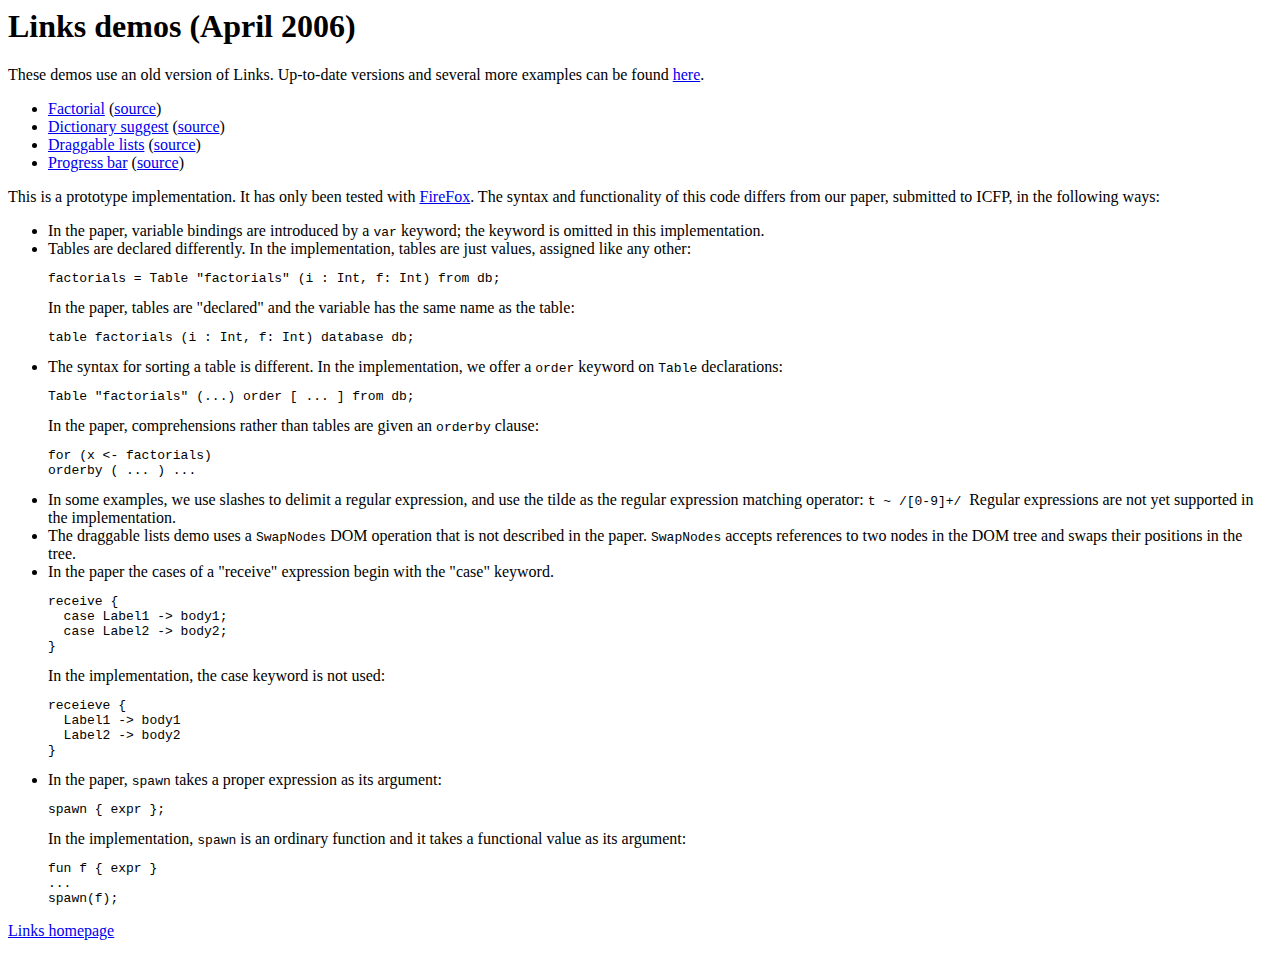
<file: demos.html>
<html xmlns="http://www.w3.org/1999/xhtml">
  <head>
    <title>Links demos (April 2006)</title>
    <link rel="stylesheet" type="text/css" href="http://homepages.inf.ed.ac.uk/wadler/style.css" />
  </head>
  <body>
    <h1>Links demos (April 2006)</h1>

These demos use an old version of Links. Up-to-date versions and
several more examples can be found <a href="examples/">here</a>.

    <ul>
      <li><a href="demos/factorial.links">Factorial</a> (<a href="demossrc/factorial.links">source</a>)</li>
      <li><a href="demos/dict-suggest.links">Dictionary suggest</a> (<a href="demossrc/dict-suggest.links">source</a>)</li>
      <li><a href="demos/draggable.links">Draggable lists</a> (<a href="demossrc/draggable.links">source</a>)</li>
      <li><a href="demos/progress.links">Progress bar</a> (<a href="demossrc/progress.links">source</a>)</li>
    </ul>

This is a prototype implementation. It has only been tested with <a
href="http://www.mozilla.com/firefox/">FireFox</a>.  The syntax and
functionality of this code differs from our paper, submitted to ICFP,
in the following ways:

<ul>

<li id="var-keyword"> In the paper, variable bindings are introduced
by a <code>var</code> keyword; the keyword is omitted in this
implementation.  </li>

<li id="table-decl"> 
Tables are declared differently. In the implementation, tables
are just values, assigned like any other:
<pre>
factorials = Table "factorials" (i : Int, f: Int) from db;
</pre>
In the paper, tables are "declared" and the variable has the same name
as the table:
<pre>
table factorials (i : Int, f: Int) database db;
</pre>
</li>

<li id="sorting"> The syntax for sorting a table is different. In the
implementation, we offer a <code>order</code> keyword on
<code>Table</code> declarations:

<pre>
Table "factorials" (...) order [ ... ] from db;
</pre>
In the paper, comprehensions rather than tables are given an <code>orderby</code>
clause:
<pre>
for (x <- factorials)
orderby ( ... ) ...
</pre>
</li>

<li id="no-regexp"> In some examples, we use slashes to delimit a regular expression,
and use the tilde as the regular expression matching operator:
<code>
t ~ /[0-9]+/
</code>
Regular expressions are not yet supported in the implementation.
</li>

<li id="SwapNodes">
The draggable lists demo uses a <code>SwapNodes</code> DOM operation
that is not described in the paper. <code>SwapNodes</code> accepts
references to two nodes in the DOM tree and swaps their positions in
the tree.  </li>

<li id="receive"> In the paper the cases of a "receive" expression begin with the "case" keyword.
<pre>
receive {
  case Label1 -> body1;
  case Label2 -> body2;
}
</pre>

In the implementation, the case keyword is not used:

<pre>
receieve {
  Label1 -> body1
  Label2 -> body2
}
</pre>
</li>

<li id="spawn"> In the paper, <code>spawn</code> takes a proper expression as its argument:
<pre>
spawn { expr };
</pre>

In the implementation, <code>spawn</code> is an ordinary function and it takes a
functional value as its argument:

<pre>
fun f { expr }
...
spawn(f);
</pre>

</li>

</ul>


    <p><a href="http://groups.inf.ed.ac.uk/links/">Links homepage</a></p>
  </body>
</html>
</file>
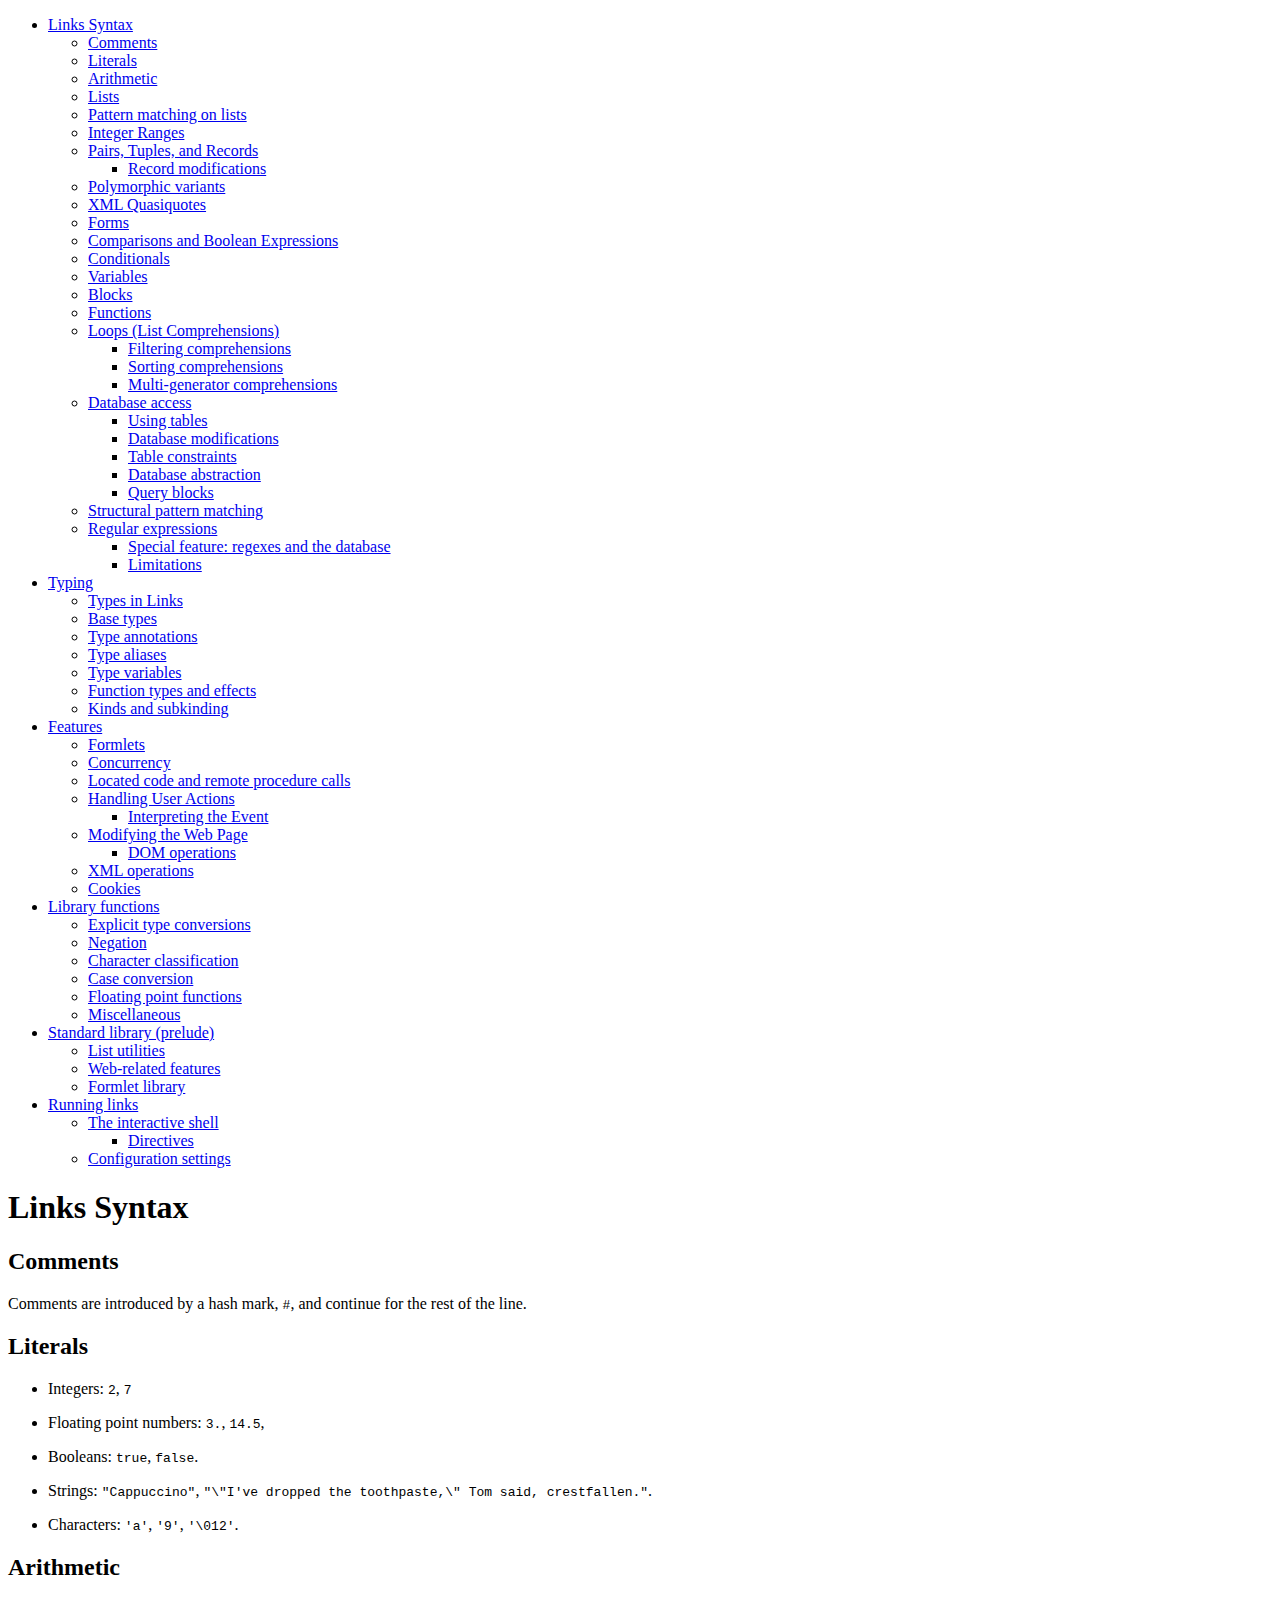
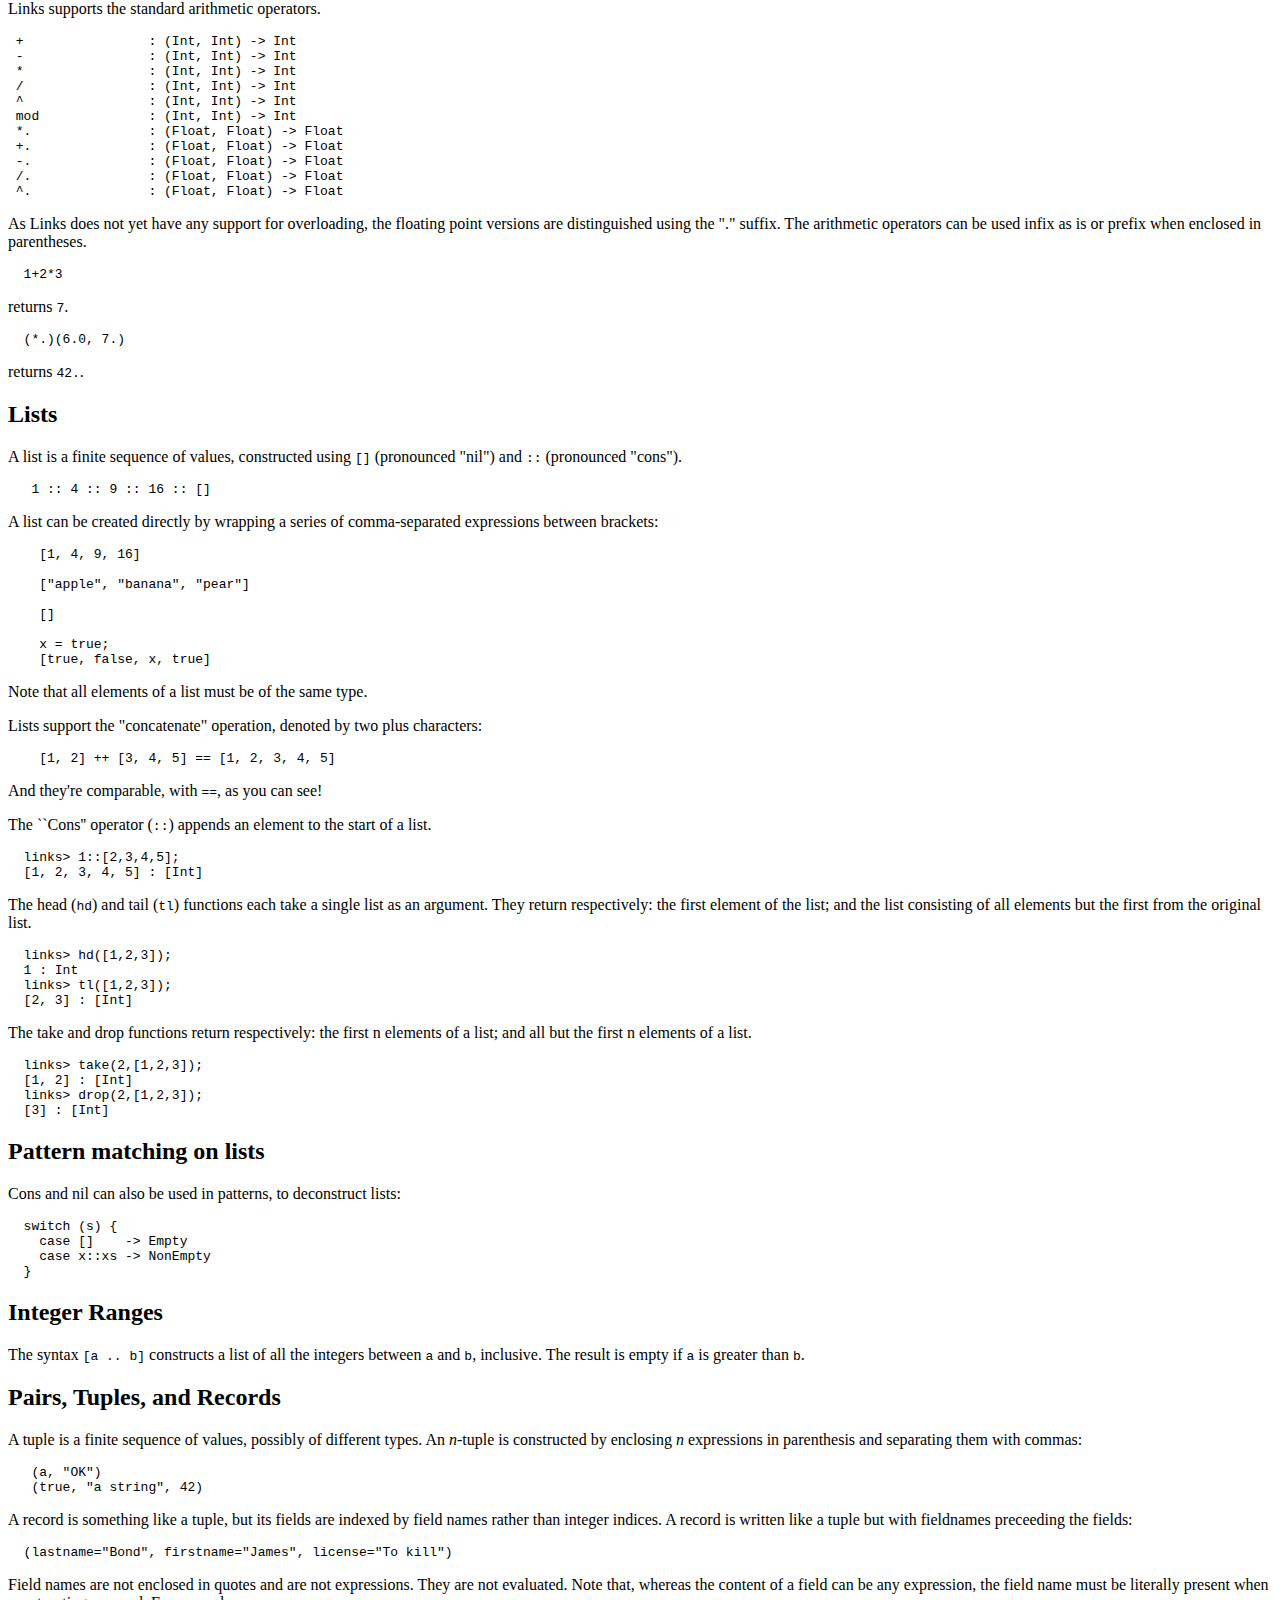
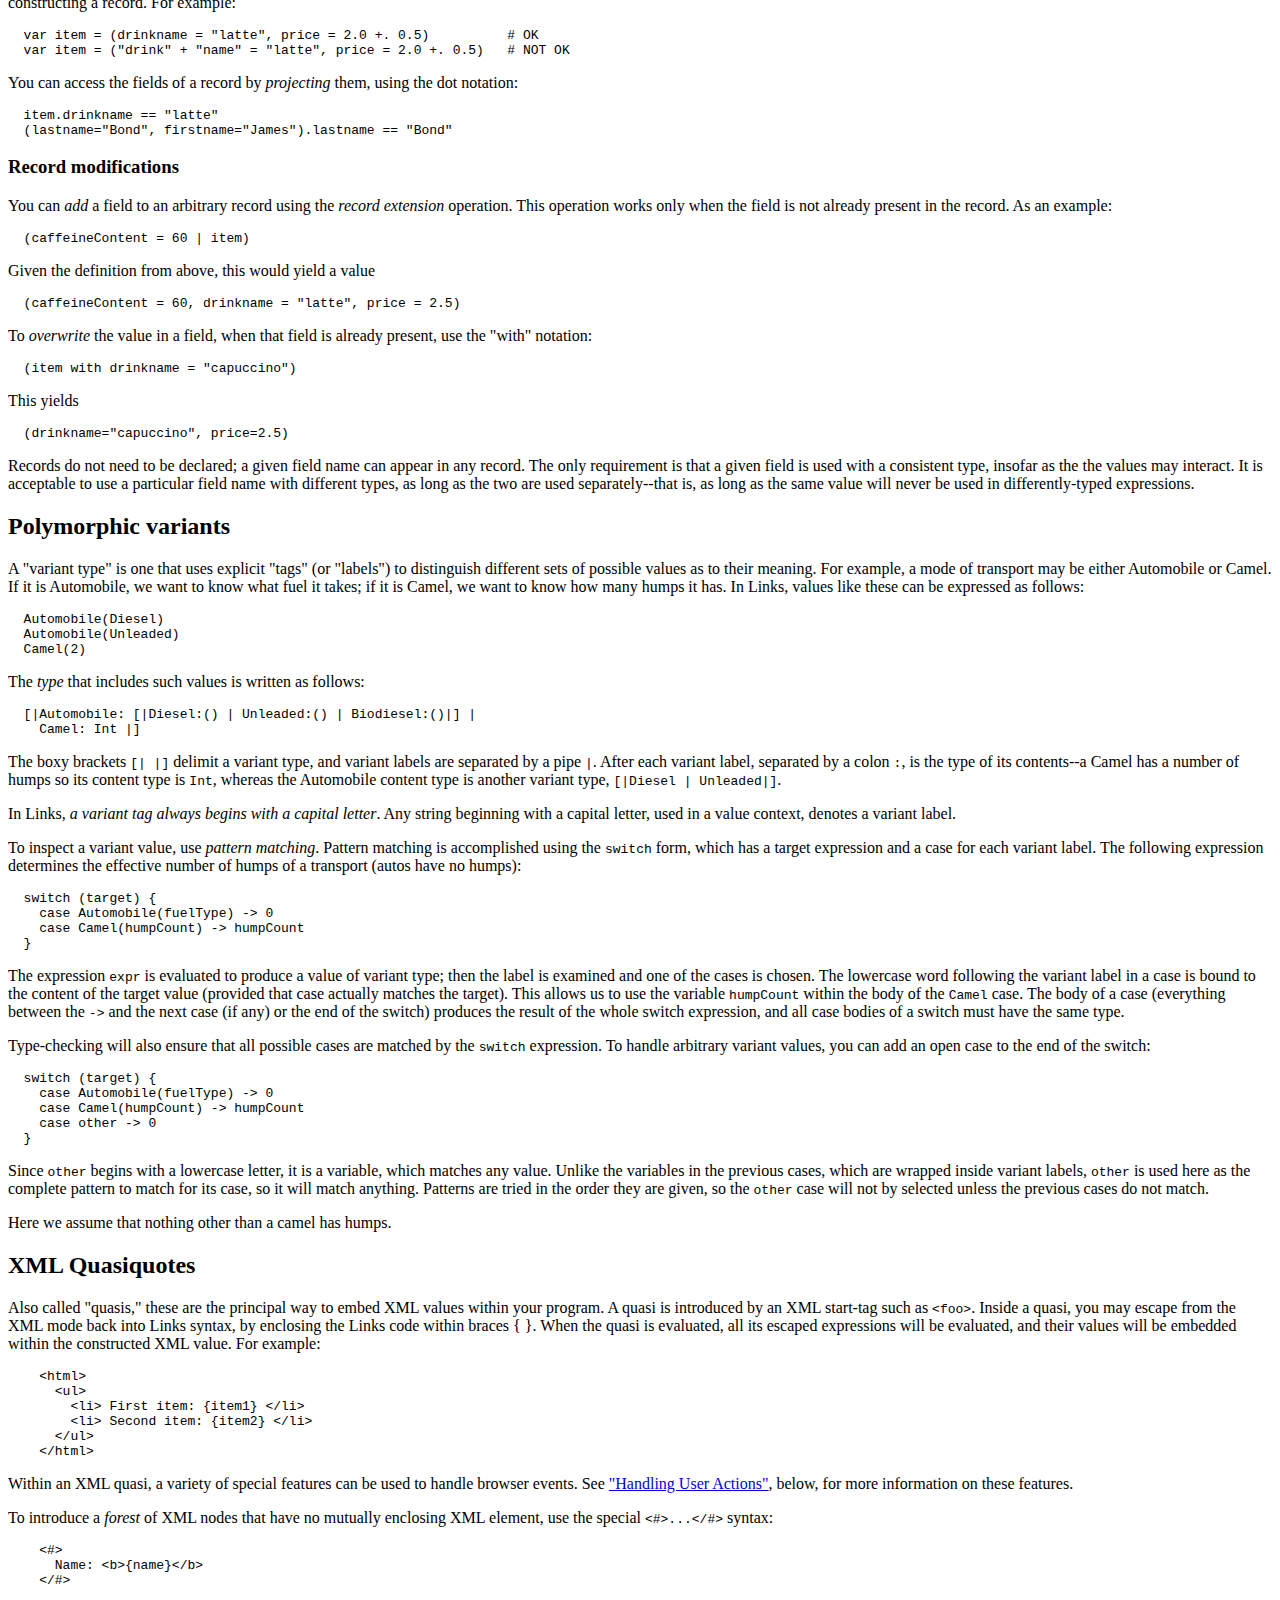
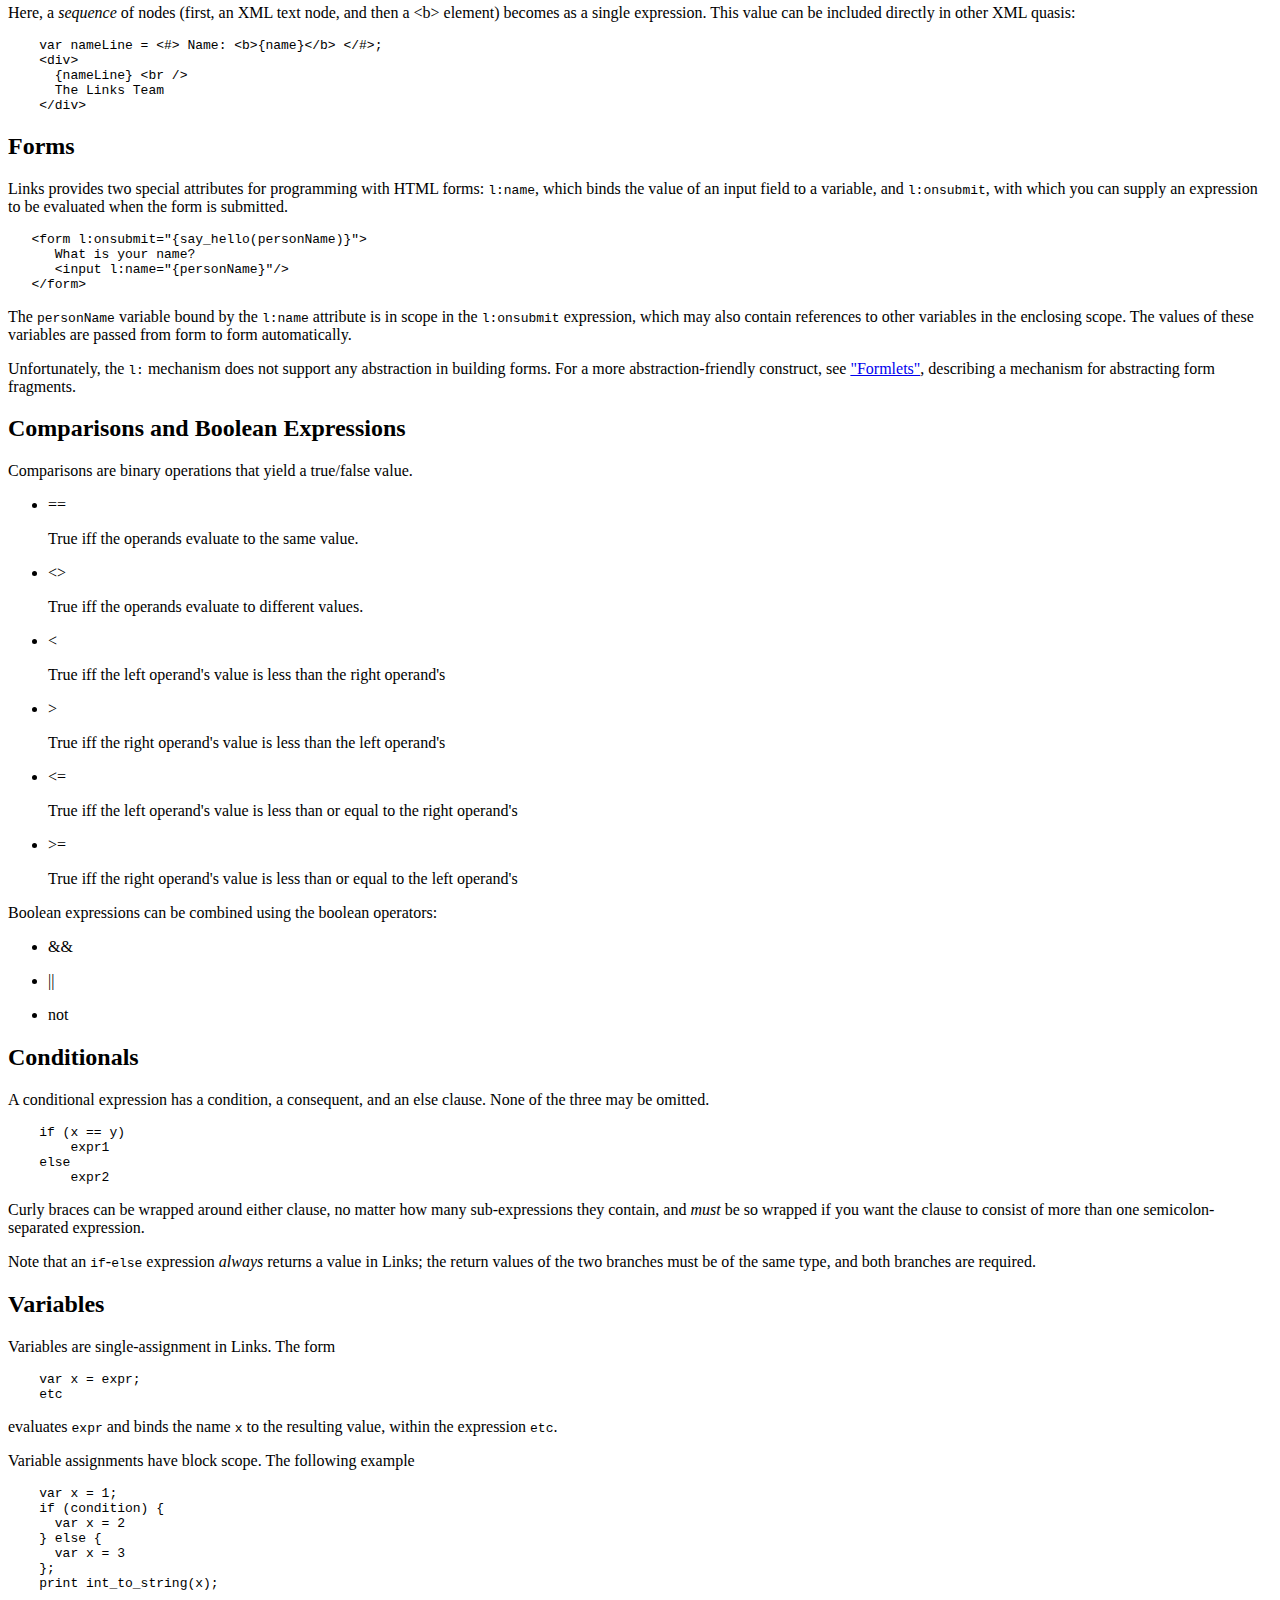
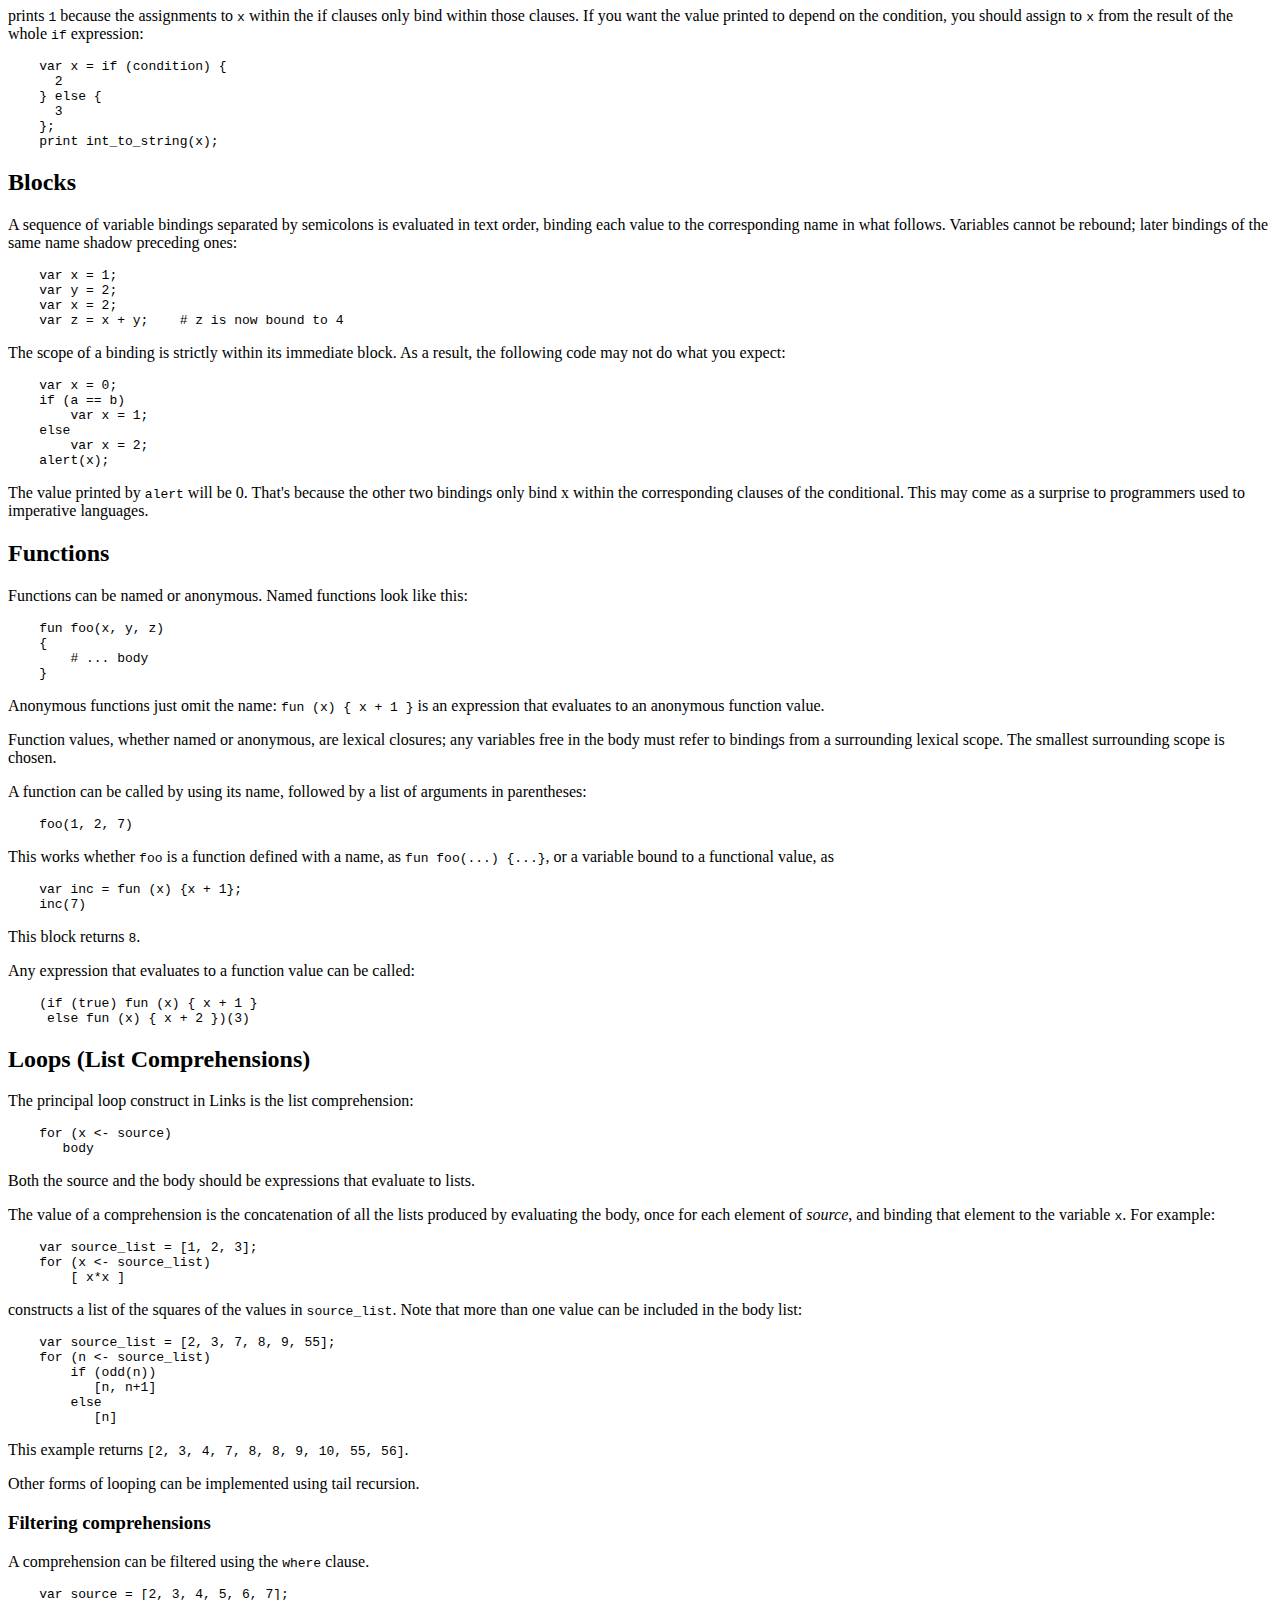
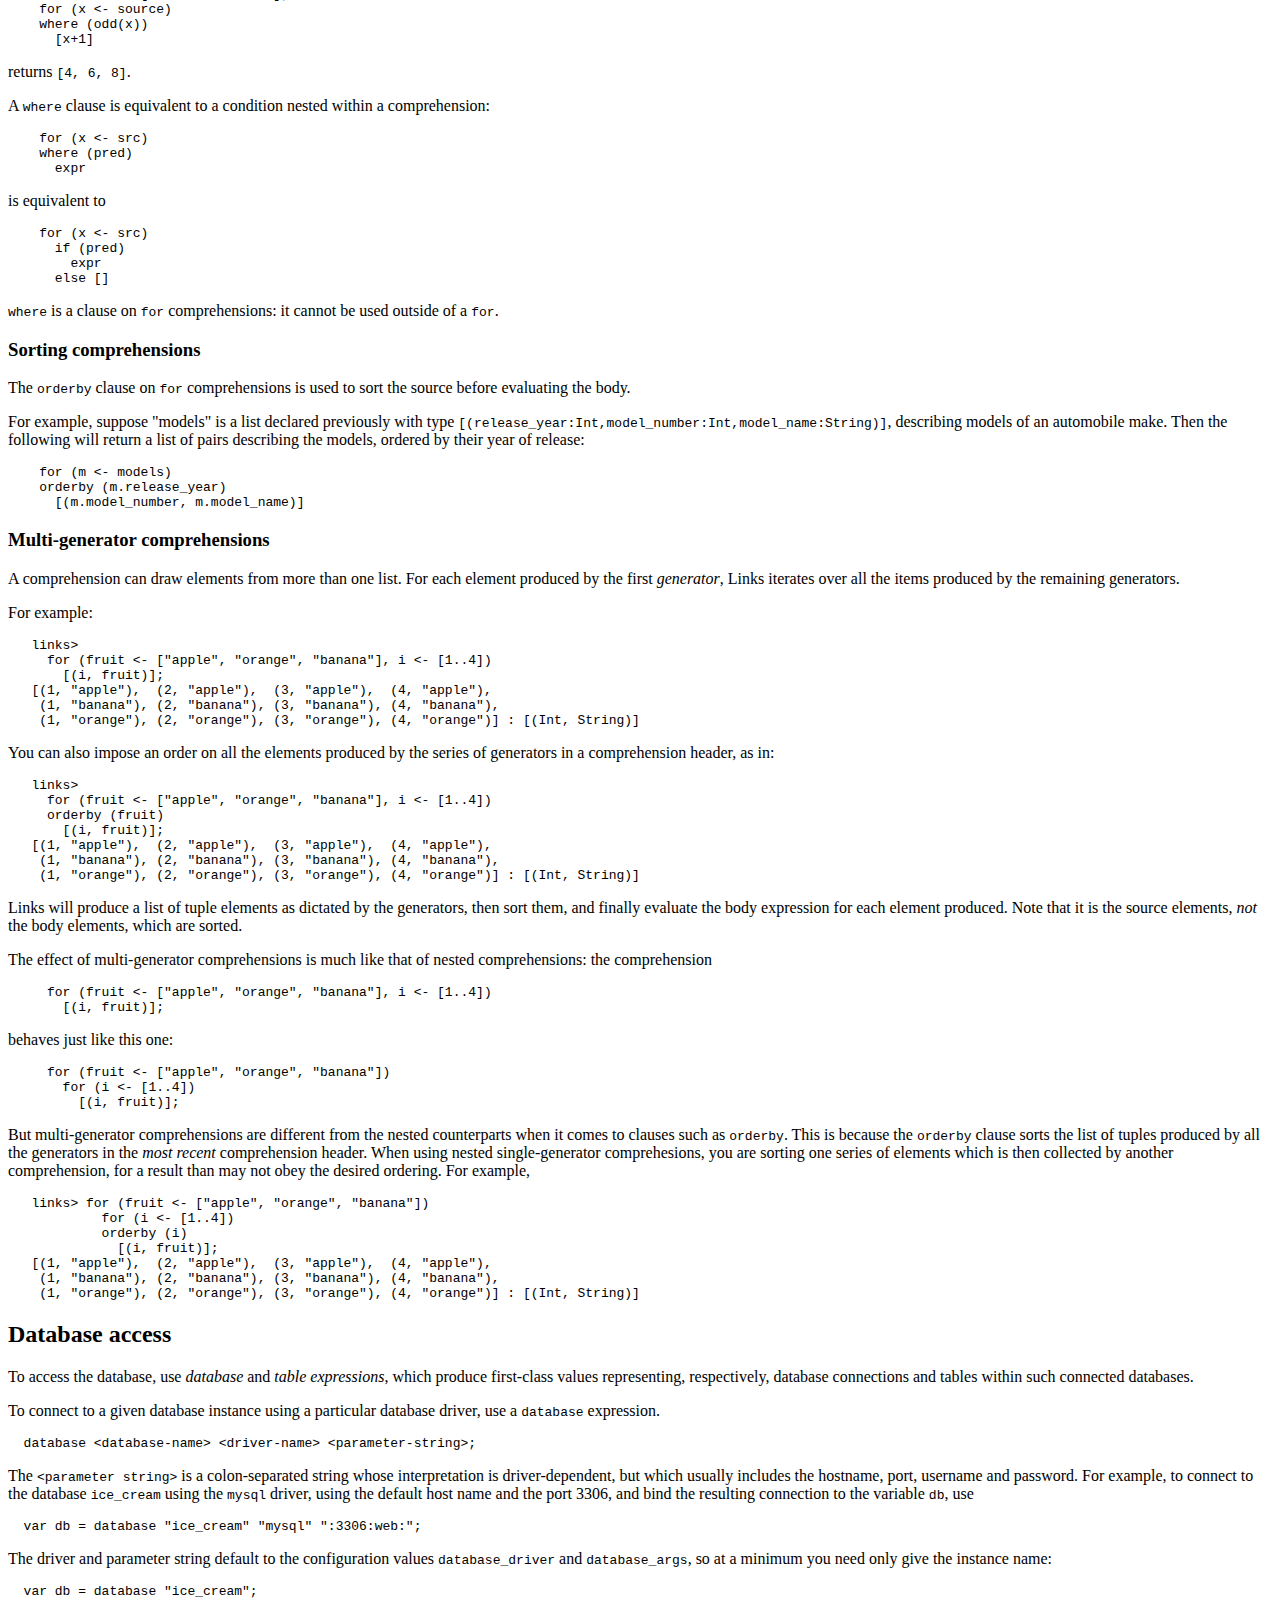
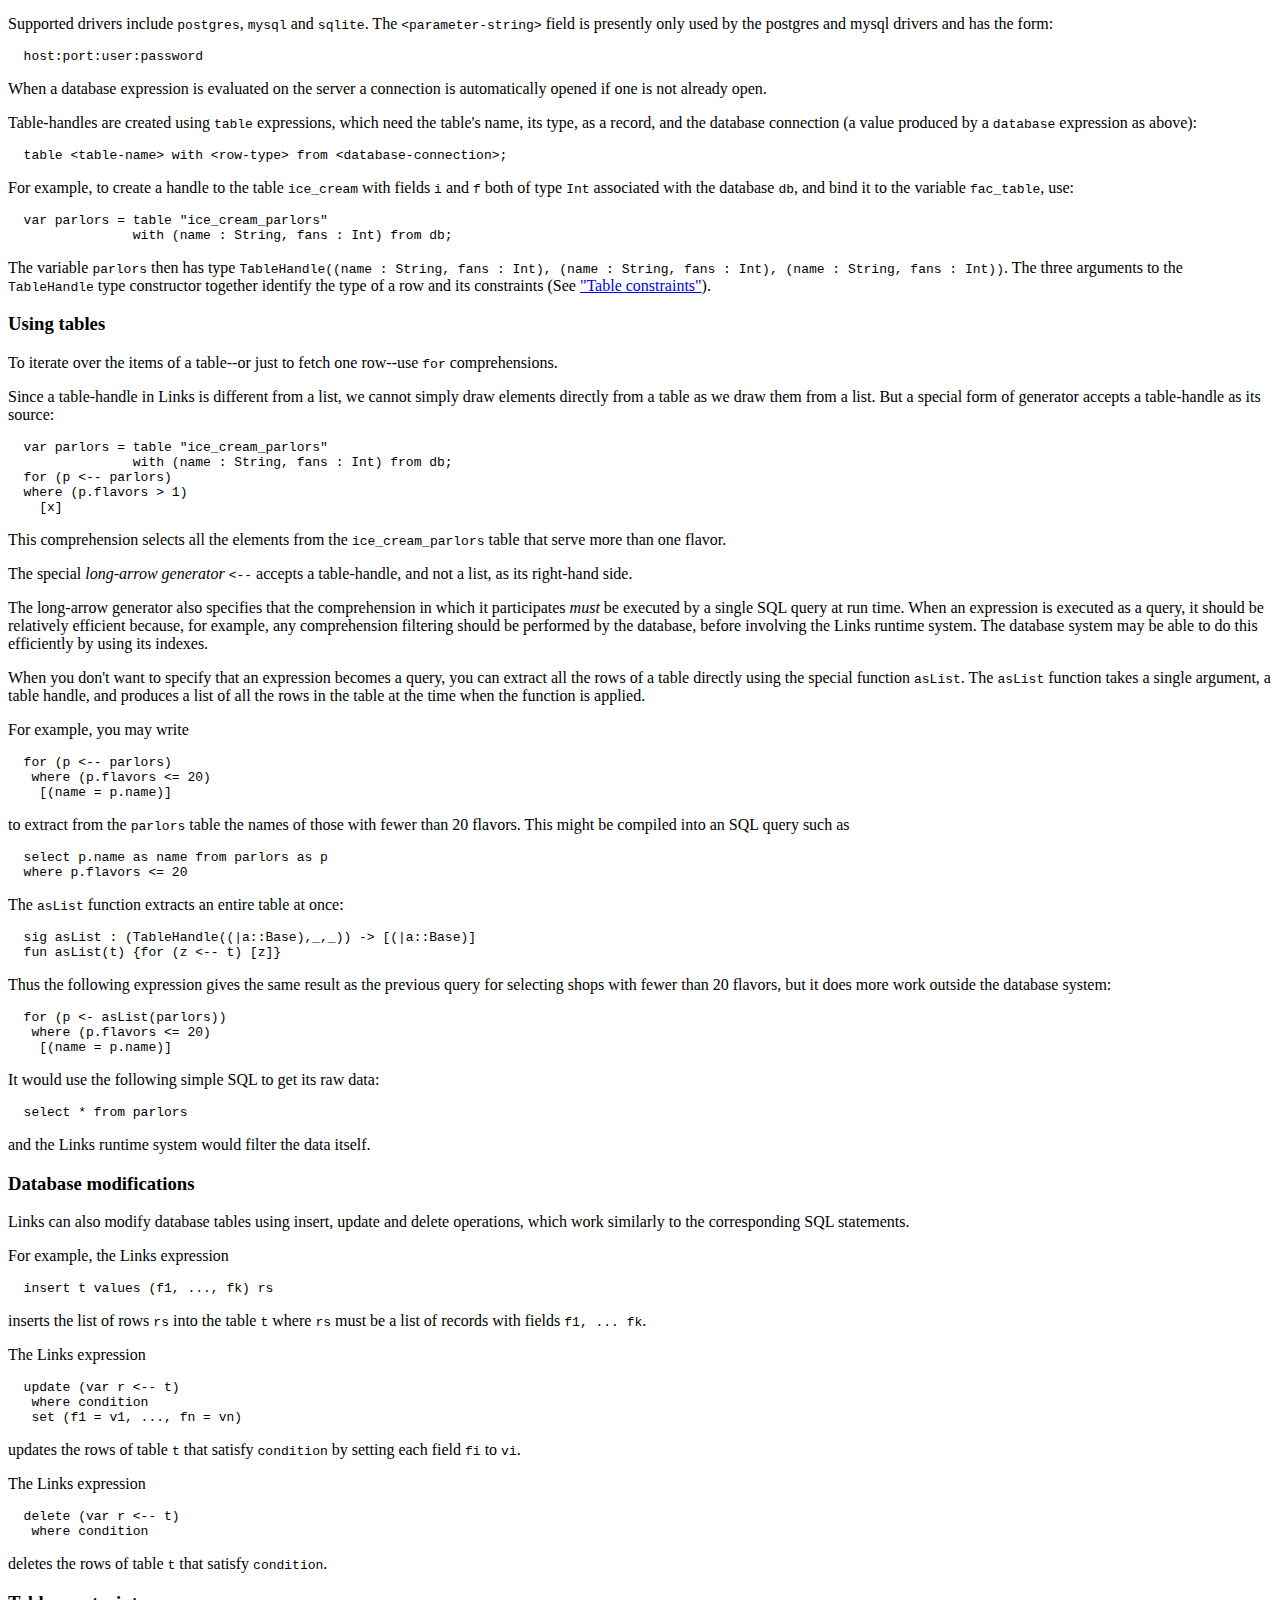
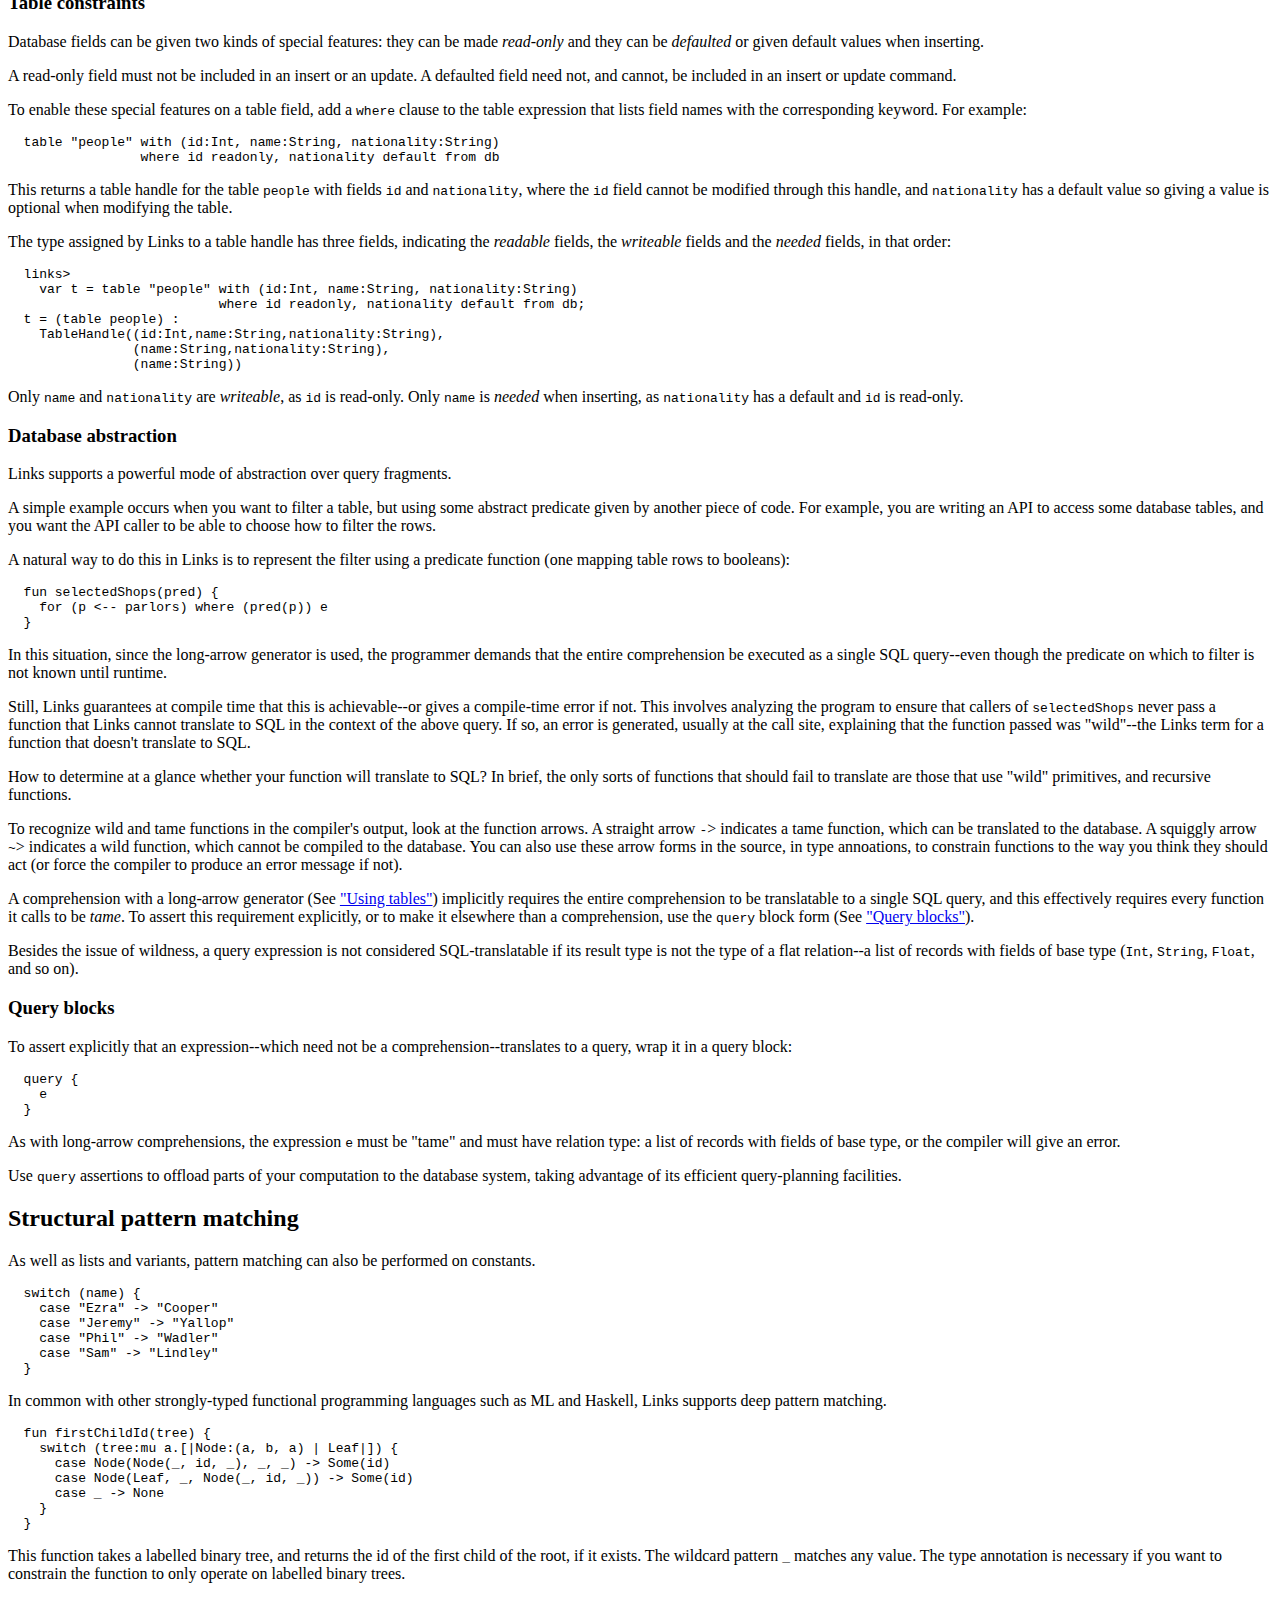
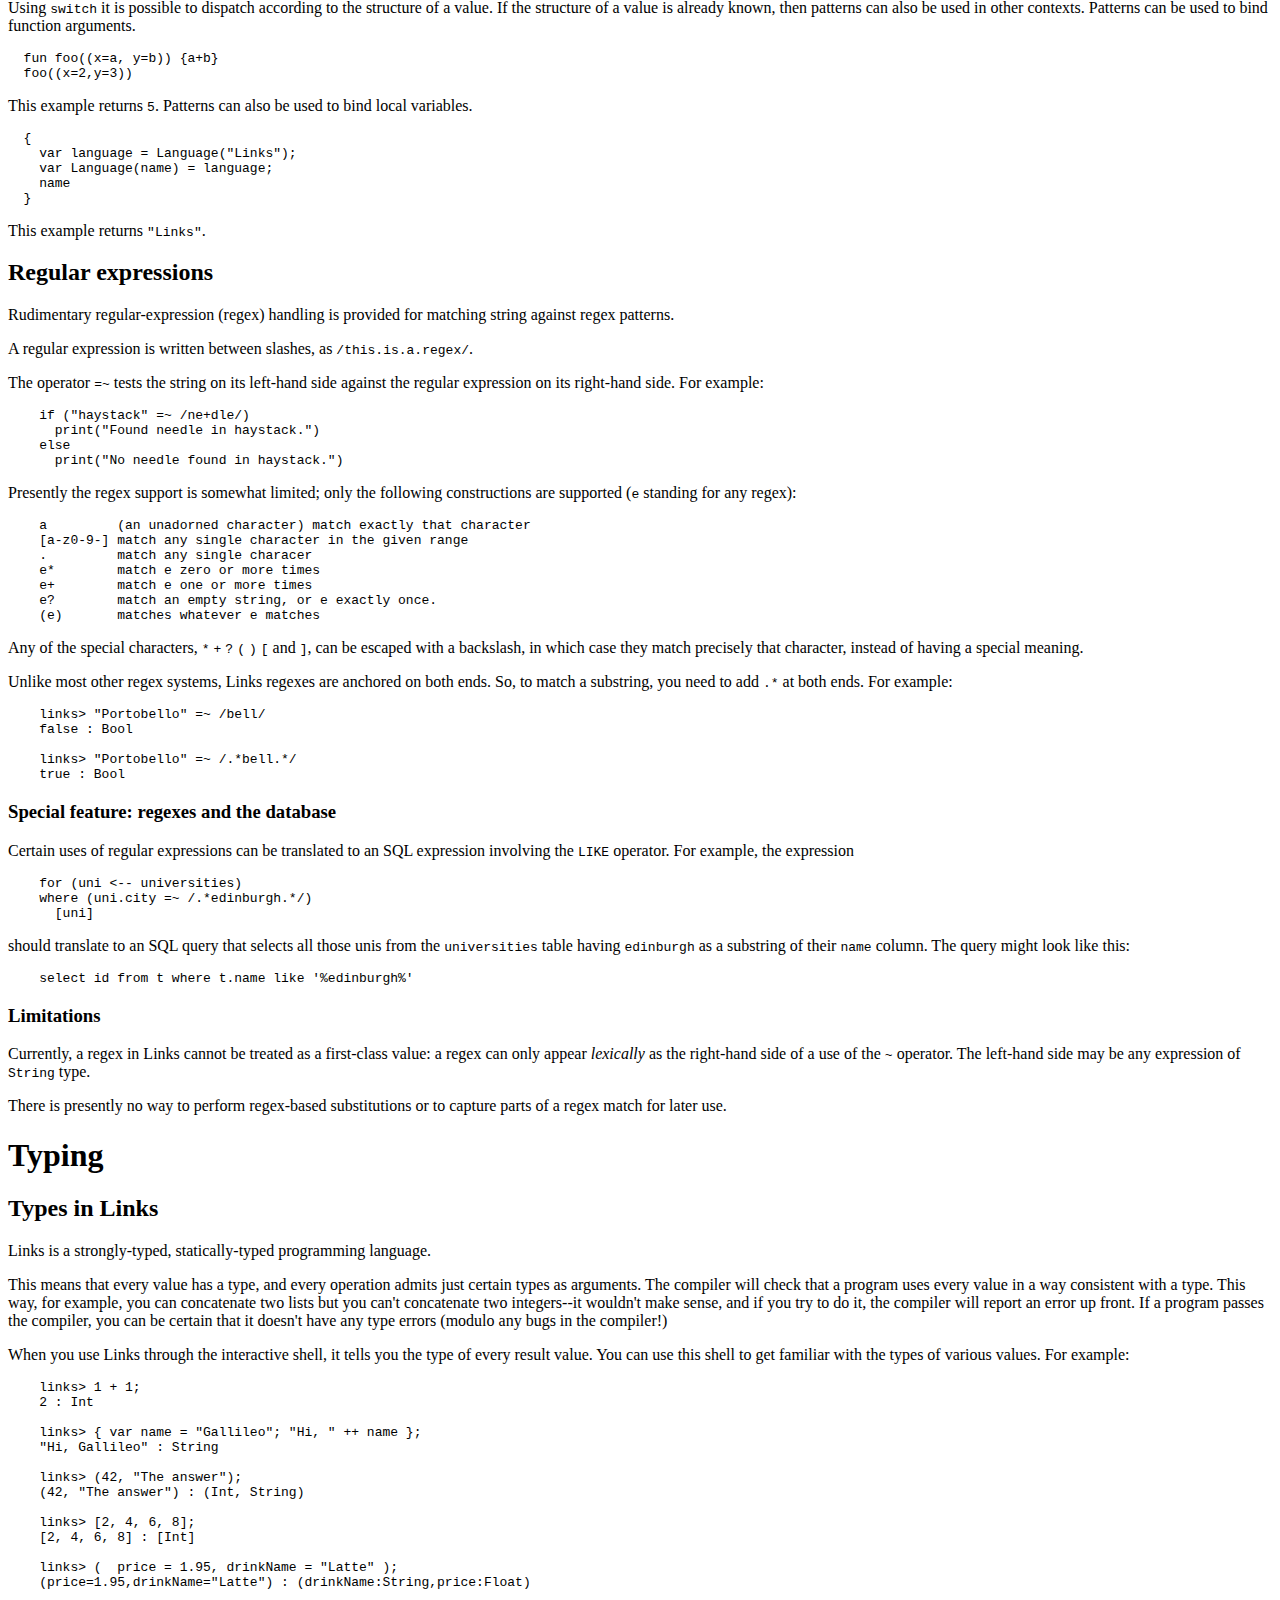
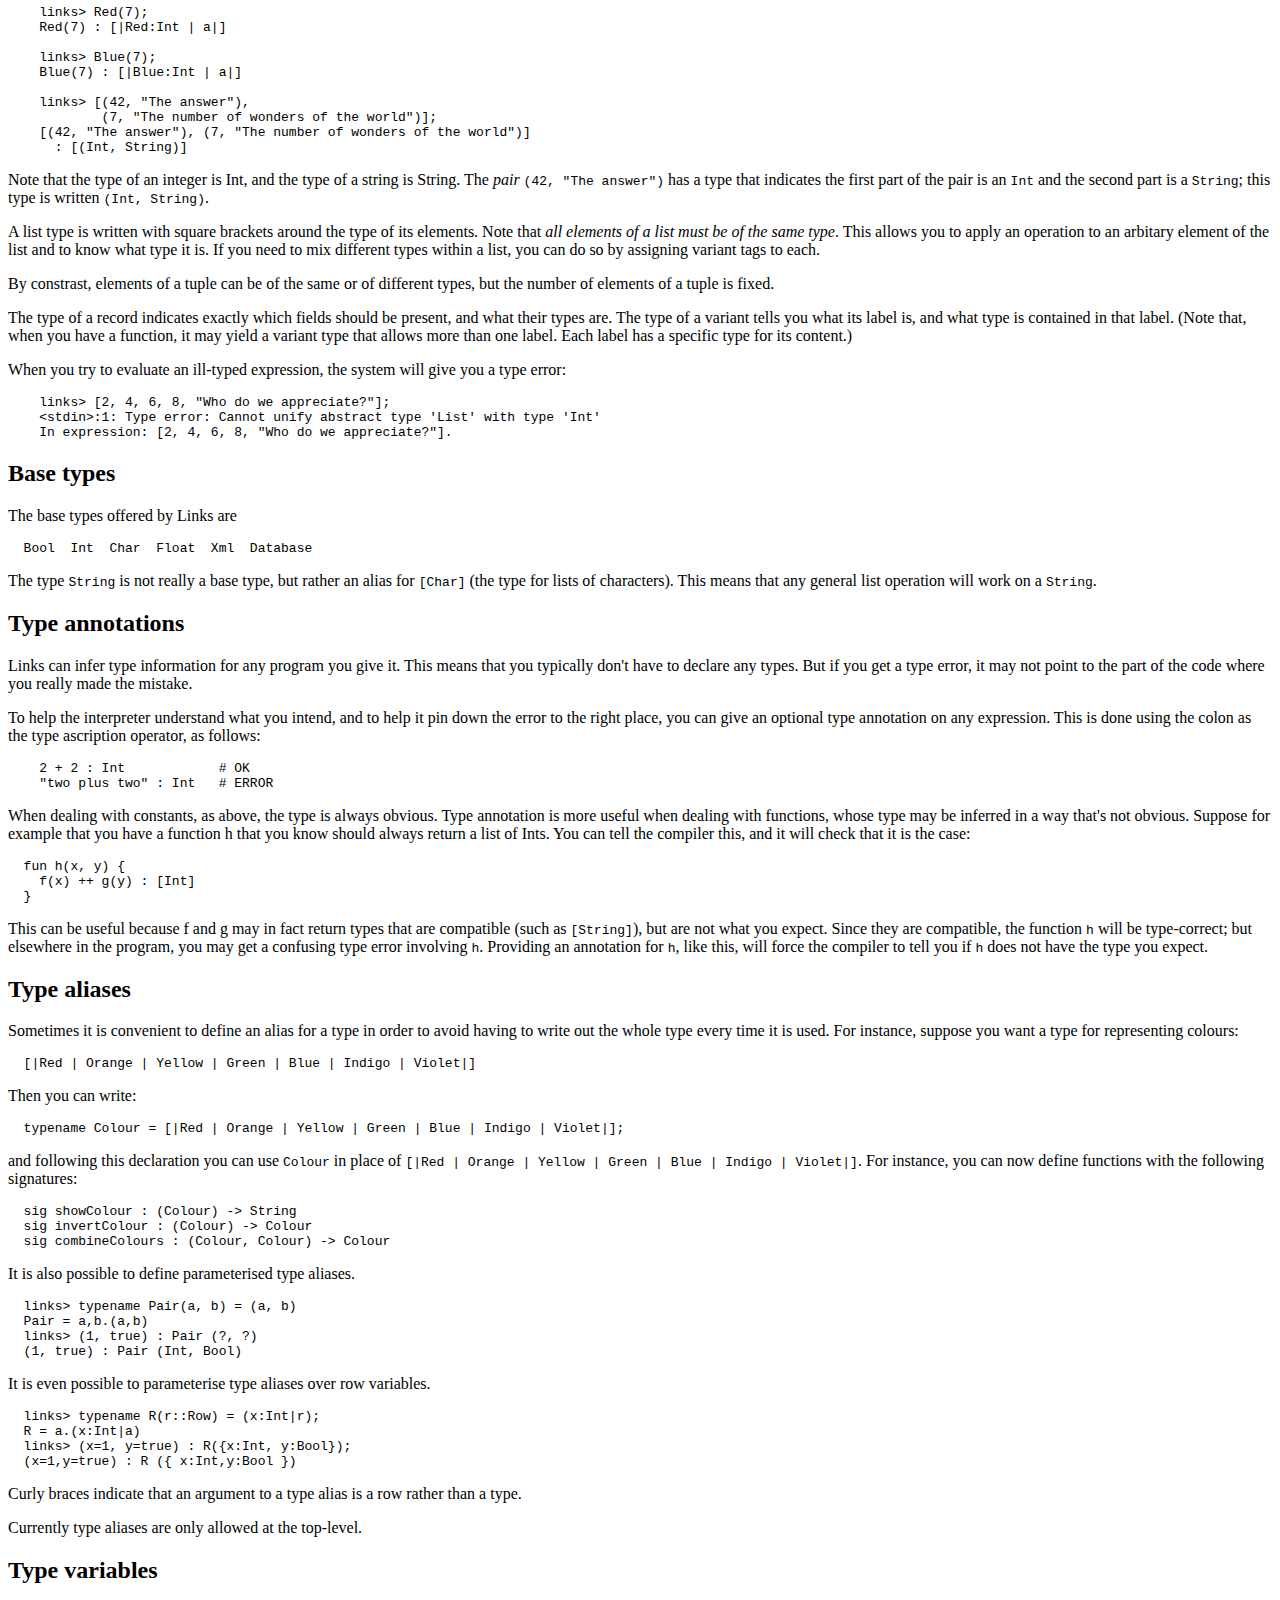
<file: quick-help.html>
<?xml version="1.0" ?>
<!DOCTYPE html PUBLIC "-//W3C//DTD XHTML 1.0 Strict//EN" "http://www.w3.org/TR/xhtml1/DTD/xhtml1-strict.dtd">
<html xmlns="http://www.w3.org/1999/xhtml">
<head>
<title></title>
<meta http-equiv="content-type" content="text/html; charset=utf-8" />
<meta name="viewport" content="width=device-width, initial-scale=1">
<link rev="made" href="mailto:root@yosemite.internal.macports.net" />
</head>

<body>

  <style type="text/css">
    pre {
	overflow: auto;
    }
  </style>

<ul id="index">
  <li><a href="#Links-Syntax">Links Syntax</a>
    <ul>
      <li><a href="#Comments">Comments</a></li>
      <li><a href="#Literals">Literals</a></li>
      <li><a href="#Arithmetic">Arithmetic</a></li>
      <li><a href="#Lists">Lists</a></li>
      <li><a href="#Pattern-matching-on-lists">Pattern matching on lists</a></li>
      <li><a href="#Integer-Ranges">Integer Ranges</a></li>
      <li><a href="#Pairs-Tuples-and-Records">Pairs, Tuples, and Records</a>
        <ul>
          <li><a href="#Record-modifications">Record modifications</a></li>
        </ul>
      </li>
      <li><a href="#Polymorphic-variants">Polymorphic variants</a></li>
      <li><a href="#XML-Quasiquotes">XML Quasiquotes</a></li>
      <li><a href="#Forms">Forms</a></li>
      <li><a href="#Comparisons-and-Boolean-Expressions">Comparisons and Boolean Expressions</a></li>
      <li><a href="#Conditionals">Conditionals</a></li>
      <li><a href="#Variables">Variables</a></li>
      <li><a href="#Blocks">Blocks</a></li>
      <li><a href="#Functions">Functions</a></li>
      <li><a href="#Loops-List-Comprehensions">Loops (List Comprehensions)</a>
        <ul>
          <li><a href="#Filtering-comprehensions">Filtering comprehensions</a></li>
          <li><a href="#Sorting-comprehensions">Sorting comprehensions</a></li>
          <li><a href="#Multi-generator-comprehensions">Multi-generator comprehensions</a></li>
        </ul>
      </li>
      <li><a href="#Database-access">Database access</a>
        <ul>
          <li><a href="#Using-tables">Using tables</a></li>
          <li><a href="#Database-modifications">Database modifications</a></li>
          <li><a href="#Table-constraints">Table constraints</a></li>
          <li><a href="#Database-abstraction">Database abstraction</a></li>
          <li><a href="#Query-blocks">Query blocks</a></li>
        </ul>
      </li>
      <li><a href="#Structural-pattern-matching">Structural pattern matching</a></li>
      <li><a href="#Regular-expressions">Regular expressions</a>
        <ul>
          <li><a href="#Special-feature:-regexes-and-the-database">Special feature: regexes and the database</a></li>
          <li><a href="#Limitations">Limitations</a></li>
        </ul>
      </li>
    </ul>
  </li>
  <li><a href="#Typing">Typing</a>
    <ul>
      <li><a href="#Types-in-Links">Types in Links</a></li>
      <li><a href="#Base-types">Base types</a></li>
      <li><a href="#Type-annotations">Type annotations</a></li>
      <li><a href="#Type-aliases">Type aliases</a></li>
      <li><a href="#Type-variables">Type variables</a></li>
      <li><a href="#Function-types-and-effects">Function types and effects</a></li>
      <li><a href="#Kinds-and-subkinding">Kinds and subkinding</a></li>
    </ul>
  </li>
  <li><a href="#Features">Features</a>
    <ul>
      <li><a href="#Formlets">Formlets</a></li>
      <li><a href="#Concurrency">Concurrency</a></li>
      <li><a href="#Located-code-and-remote-procedure-calls">Located code and remote procedure calls</a></li>
      <li><a href="#Handling-User-Actions">Handling User Actions</a>
        <ul>
          <li><a href="#Interpreting-the-Event">Interpreting the Event</a></li>
        </ul>
      </li>
      <li><a href="#Modifying-the-Web-Page">Modifying the Web Page</a>
        <ul>
          <li><a href="#DOM-operations">DOM operations</a></li>
        </ul>
      </li>
      <li><a href="#XML-operations">XML operations</a></li>
      <li><a href="#Cookies">Cookies</a></li>
    </ul>
  </li>
  <li><a href="#Library-functions">Library functions</a>
    <ul>
      <li><a href="#Explicit-type-conversions">Explicit type conversions</a></li>
      <li><a href="#Negation">Negation</a></li>
      <li><a href="#Character-classification">Character classification</a></li>
      <li><a href="#Case-conversion">Case conversion</a></li>
      <li><a href="#Floating-point-functions">Floating point functions</a></li>
      <li><a href="#Miscellaneous">Miscellaneous</a></li>
    </ul>
  </li>
  <li><a href="#Standard-library-prelude">Standard library (prelude)</a>
    <ul>
      <li><a href="#List-utilities">List utilities</a></li>
      <li><a href="#Web-related-features">Web-related features</a></li>
      <li><a href="#Formlet-library">Formlet library</a></li>
    </ul>
  </li>
  <li><a href="#Running-links">Running links</a>
    <ul>
      <li><a href="#The-interactive-shell">The interactive shell</a>
        <ul>
          <li><a href="#Directives">Directives</a></li>
        </ul>
      </li>
      <li><a href="#Configuration-settings">Configuration settings</a></li>
    </ul>
  </li>
</ul>

<h1 id="Links-Syntax">Links Syntax</h1>

<h2 id="Comments">Comments</h2>

<p>Comments are introduced by a hash mark, <code>#</code>, and continue for the rest of the line.</p>

<h2 id="Literals">Literals</h2>

<ul>

<li><p>Integers: <code>2</code>, <code>7</code></p>

</li>
<li><p>Floating point numbers: <code>3.</code>, <code>14.5</code>,</p>

</li>
<li><p>Booleans: <code>true</code>, <code>false</code>.</p>

</li>
<li><p>Strings: <code>&quot;Cappuccino&quot;</code>, <code>&quot;\&quot;I&#39;ve dropped the toothpaste,\&quot; Tom said, crestfallen.&quot;</code>.</p>

</li>
<li><p>Characters: <code>&#39;a&#39;</code>, <code>&#39;9&#39;</code>, <code>&#39;\012&#39;</code>.</p>

</li>
</ul>

<h2 id="Arithmetic">Arithmetic</h2>

<p>Links supports the standard arithmetic operators.</p>

<pre><code> +                : (Int, Int) -&gt; Int
 -                : (Int, Int) -&gt; Int
 *                : (Int, Int) -&gt; Int
 /                : (Int, Int) -&gt; Int
 ^                : (Int, Int) -&gt; Int
 mod              : (Int, Int) -&gt; Int
 *.               : (Float, Float) -&gt; Float
 +.               : (Float, Float) -&gt; Float
 -.               : (Float, Float) -&gt; Float
 /.               : (Float, Float) -&gt; Float
 ^.               : (Float, Float) -&gt; Float</code></pre>

<p>As Links does not yet have any support for overloading, the floating point versions are distinguished using the &quot;.&quot; suffix. The arithmetic operators can be used infix as is or prefix when enclosed in parentheses.</p>

<pre><code>  1+2*3</code></pre>

<p>returns <code>7</code>.</p>

<pre><code>  (*.)(6.0, 7.)</code></pre>

<p>returns <code>42.</code>.</p>

<h2 id="Lists">Lists</h2>

<p>A list is a finite sequence of values, constructed using <code>[]</code> (pronounced &quot;nil&quot;) and <code>::</code> (pronounced &quot;cons&quot;).</p>

<pre><code>   1 :: 4 :: 9 :: 16 :: []</code></pre>

<p>A list can be created directly by wrapping a series of comma-separated expressions between brackets:</p>

<pre><code>    [1, 4, 9, 16]

    [&quot;apple&quot;, &quot;banana&quot;, &quot;pear&quot;]

    []

    x = true;
    [true, false, x, true]</code></pre>

<p>Note that all elements of a list must be of the same type.</p>

<p>Lists support the &quot;concatenate&quot; operation, denoted by two plus characters:</p>

<pre><code>    [1, 2] ++ [3, 4, 5] == [1, 2, 3, 4, 5]</code></pre>

<p>And they&#39;re comparable, with <code>==</code>, as you can see!</p>

<p>The ``Cons&#39;&#39; operator (<code>::</code>) appends an element to the start of a list.</p>

<pre><code>  links&gt; 1::[2,3,4,5];
  [1, 2, 3, 4, 5] : [Int]</code></pre>

<p>The head (<code>hd</code>) and tail (<code>tl</code>) functions each take a single list as an argument. They return respectively: the first element of the list; and the list consisting of all elements but the first from the original list.</p>

<pre><code>  links&gt; hd([1,2,3]);
  1 : Int
  links&gt; tl([1,2,3]);
  [2, 3] : [Int]</code></pre>

<p>The take and drop functions return respectively: the first n elements of a list; and all but the first n elements of a list.</p>

<pre><code>  links&gt; take(2,[1,2,3]);
  [1, 2] : [Int]
  links&gt; drop(2,[1,2,3]);
  [3] : [Int]</code></pre>

<h2 id="Pattern-matching-on-lists">Pattern matching on lists</h2>

<p>Cons and nil can also be used in patterns, to deconstruct lists:</p>

<pre><code>  switch (s) {
    case []    -&gt; Empty
    case x::xs -&gt; NonEmpty
  }</code></pre>

<h2 id="Integer-Ranges">Integer Ranges</h2>

<p>The syntax <code>[a .. b]</code> constructs a list of all the integers between <code>a</code> and <code>b</code>, inclusive. The result is empty if <code>a</code> is greater than <code>b</code>.</p>

<h2 id="Pairs-Tuples-and-Records">Pairs, Tuples, and Records</h2>

<p>A tuple is a finite sequence of values, possibly of different types. An <i>n</i>-tuple is constructed by enclosing <i>n</i> expressions in parenthesis and separating them with commas:</p>

<pre><code>   (a, &quot;OK&quot;)
   (true, &quot;a string&quot;, 42)</code></pre>

<p>A record is something like a tuple, but its fields are indexed by field names rather than integer indices. A record is written like a tuple but with fieldnames preceeding the fields:</p>

<pre><code>  (lastname=&quot;Bond&quot;, firstname=&quot;James&quot;, license=&quot;To kill&quot;)</code></pre>

<p>Field names are not enclosed in quotes and are not expressions. They are not evaluated. Note that, whereas the content of a field can be any expression, the field name must be literally present when constructing a record. For example:</p>

<pre><code>  var item = (drinkname = &quot;latte&quot;, price = 2.0 +. 0.5)          # OK
  var item = (&quot;drink&quot; + &quot;name&quot; = &quot;latte&quot;, price = 2.0 +. 0.5)   # NOT OK</code></pre>

<p>You can access the fields of a record by <i>projecting</i> them, using the dot notation:</p>

<pre><code>  item.drinkname == &quot;latte&quot;
  (lastname=&quot;Bond&quot;, firstname=&quot;James&quot;).lastname == &quot;Bond&quot;</code></pre>

<h3 id="Record-modifications">Record modifications</h3>

<p>You can <i>add</i> a field to an arbitrary record using the <i>record extension</i> operation. This operation works only when the field is not already present in the record. As an example:</p>

<pre><code>  (caffeineContent = 60 | item)</code></pre>

<p>Given the definition from above, this would yield a value</p>

<pre><code>  (caffeineContent = 60, drinkname = &quot;latte&quot;, price = 2.5)</code></pre>

<p>To <i>overwrite</i> the value in a field, when that field is already present, use the &quot;with&quot; notation:</p>

<pre><code>  (item with drinkname = &quot;capuccino&quot;)</code></pre>

<p>This yields</p>

<pre><code>  (drinkname=&quot;capuccino&quot;, price=2.5)</code></pre>

<p>Records do not need to be declared; a given field name can appear in any record. The only requirement is that a given field is used with a consistent type, insofar as the the values may interact. It is acceptable to use a particular field name with different types, as long as the two are used separately--that is, as long as the same value will never be used in differently-typed expressions.</p>

<h2 id="Polymorphic-variants">Polymorphic variants</h2>

<p>A &quot;variant type&quot; is one that uses explicit &quot;tags&quot; (or &quot;labels&quot;) to distinguish different sets of possible values as to their meaning. For example, a mode of transport may be either Automobile or Camel. If it is Automobile, we want to know what fuel it takes; if it is Camel, we want to know how many humps it has. In Links, values like these can be expressed as follows:</p>

<pre><code>  Automobile(Diesel)
  Automobile(Unleaded)
  Camel(2)</code></pre>

<p>The <i>type</i> that includes such values is written as follows:</p>

<pre><code>  [|Automobile: [|Diesel:() | Unleaded:() | Biodiesel:()|] |
    Camel: Int |]</code></pre>

<p>The boxy brackets <code>[| |]</code> delimit a variant type, and variant labels are separated by a pipe <code>|</code>. After each variant label, separated by a colon <code>:</code>, is the type of its contents--a Camel has a number of humps so its content type is <code>Int</code>, whereas the Automobile content type is another variant type, <code>[|Diesel | Unleaded|]</code>.</p>

<p>In Links, <i>a variant tag always begins with a capital letter</i>. Any string beginning with a capital letter, used in a value context, denotes a variant label.</p>

<p>To inspect a variant value, use <i>pattern matching</i>. Pattern matching is accomplished using the <code>switch</code> form, which has a target expression and a case for each variant label. The following expression determines the effective number of humps of a transport (autos have no humps):</p>

<pre><code>  switch (target) {
    case Automobile(fuelType) -&gt; 0
    case Camel(humpCount) -&gt; humpCount
  }</code></pre>

<p>The expression <code>expr</code> is evaluated to produce a value of variant type; then the label is examined and one of the cases is chosen. The lowercase word following the variant label in a case is bound to the content of the target value (provided that case actually matches the target). This allows us to use the variable <code>humpCount</code> within the body of the <code>Camel</code> case. The body of a case (everything between the <code>-&gt;</code> and the next case (if any) or the end of the switch) produces the result of the whole switch expression, and all case bodies of a switch must have the same type.</p>

<p>Type-checking will also ensure that all possible cases are matched by the <code>switch</code> expression. To handle arbitrary variant values, you can add an open case to the end of the switch:</p>

<pre><code>  switch (target) {
    case Automobile(fuelType) -&gt; 0
    case Camel(humpCount) -&gt; humpCount
    case other -&gt; 0
  }</code></pre>

<p>Since <code>other</code> begins with a lowercase letter, it is a variable, which matches any value. Unlike the variables in the previous cases, which are wrapped inside variant labels, <code>other</code> is used here as the complete pattern to match for its case, so it will match anything. Patterns are tried in the order they are given, so the <code>other</code> case will not by selected unless the previous cases do not match.</p>

<p>Here we assume that nothing other than a camel has humps.</p>

<h2 id="XML-Quasiquotes">XML Quasiquotes</h2>

<p>Also called &quot;quasis,&quot; these are the principal way to embed XML values within your program. A quasi is introduced by an XML start-tag such as <code>&lt;foo&gt;</code>. Inside a quasi, you may escape from the XML mode back into Links syntax, by enclosing the Links code within braces { }. When the quasi is evaluated, all its escaped expressions will be evaluated, and their values will be embedded within the constructed XML value. For example:</p>

<pre><code>    &lt;html&gt;
      &lt;ul&gt;
        &lt;li&gt; First item: {item1} &lt;/li&gt;
        &lt;li&gt; Second item: {item2} &lt;/li&gt;
      &lt;/ul&gt;
    &lt;/html&gt;</code></pre>

<p>Within an XML quasi, a variety of special features can be used to handle browser events. See <a href="#Handling-User-Actions">&quot;Handling User Actions&quot;</a>, below, for more information on these features.</p>

<p>To introduce a <i>forest</i> of XML nodes that have no mutually enclosing XML element, use the special <code>&lt;#&gt;...&lt;/#&gt;</code> syntax:</p>

<pre><code>    &lt;#&gt;
      Name: &lt;b&gt;{name}&lt;/b&gt;
    &lt;/#&gt;</code></pre>

<p>Here, a <i>sequence</i> of nodes (first, an XML text node, and then a &lt;b&gt; element) becomes as a single expression. This value can be included directly in other XML quasis:</p>

<pre><code>    var nameLine = &lt;#&gt; Name: &lt;b&gt;{name}&lt;/b&gt; &lt;/#&gt;;
    &lt;div&gt;
      {nameLine} &lt;br /&gt;
      The Links Team
    &lt;/div&gt;</code></pre>

<h2 id="Forms">Forms</h2>

<p>Links provides two special attributes for programming with HTML forms: <code>l:name</code>, which binds the value of an input field to a variable, and <code>l:onsubmit</code>, with which you can supply an expression to be evaluated when the form is submitted.</p>

<pre><code>   &lt;form l:onsubmit=&quot;{say_hello(personName)}&quot;&gt;
      What is your name?
      &lt;input l:name=&quot;{personName}&quot;/&gt;
   &lt;/form&gt;</code></pre>

<p>The <code>personName</code> variable bound by the <code>l:name</code> attribute is in scope in the <code>l:onsubmit</code> expression, which may also contain references to other variables in the enclosing scope. The values of these variables are passed from form to form automatically.</p>

<p>Unfortunately, the <code>l:</code> mechanism does not support any abstraction in building forms. For a more abstraction-friendly construct, see <a href="#Formlets">&quot;Formlets&quot;</a>, describing a mechanism for abstracting form fragments.</p>

<h2 id="Comparisons-and-Boolean-Expressions">Comparisons and Boolean Expressions</h2>

<p>Comparisons are binary operations that yield a true/false value.</p>

<ul>

<li><p>==</p>

<p>True iff the operands evaluate to the same value.</p>

</li>
<li><p>&lt;&gt;</p>

<p>True iff the operands evaluate to different values.</p>

</li>
<li><p>&lt;</p>

<p>True iff the left operand&#39;s value is less than the right operand&#39;s</p>

</li>
<li><p>&gt;</p>

<p>True iff the right operand&#39;s value is less than the left operand&#39;s</p>

</li>
<li><p>&lt;=</p>

<p>True iff the left operand&#39;s value is less than or equal to the right operand&#39;s</p>

</li>
<li><p>&gt;=</p>

<p>True iff the right operand&#39;s value is less than or equal to the left operand&#39;s</p>

</li>
</ul>

<p>Boolean expressions can be combined using the boolean operators:</p>

<ul>

<li><p>&amp;&amp;</p>

</li>
<li><p>||</p>

</li>
<li><p>not</p>

</li>
</ul>

<h2 id="Conditionals">Conditionals</h2>

<p>A conditional expression has a condition, a consequent, and an else clause. None of the three may be omitted.</p>

<pre><code>    if (x == y)
        expr1
    else
        expr2</code></pre>

<p>Curly braces can be wrapped around either clause, no matter how many sub-expressions they contain, and <i>must</i> be so wrapped if you want the clause to consist of more than one semicolon-separated expression.</p>

<p>Note that an <code>if</code>-<code>else</code> expression <i>always</i> returns a value in Links; the return values of the two branches must be of the same type, and both branches are required.</p>

<h2 id="Variables">Variables</h2>

<p>Variables are single-assignment in Links. The form</p>

<pre><code>    var x = expr;
    etc</code></pre>

<p>evaluates <code>expr</code> and binds the name <code>x</code> to the resulting value, within the expression <code>etc</code>.</p>

<p>Variable assignments have block scope. The following example</p>

<pre><code>    var x = 1;
    if (condition) {
      var x = 2
    } else {
      var x = 3
    };
    print int_to_string(x);</code></pre>

<p>prints <code>1</code> because the assignments to <code>x</code> within the if clauses only bind within those clauses. If you want the value printed to depend on the condition, you should assign to <code>x</code> from the result of the whole <code>if</code> expression:</p>

<pre><code>    var x = if (condition) {
      2
    } else {
      3
    };
    print int_to_string(x);</code></pre>

<h2 id="Blocks">Blocks</h2>

<p>A sequence of variable bindings separated by semicolons is evaluated in text order, binding each value to the corresponding name in what follows. Variables cannot be rebound; later bindings of the same name shadow preceding ones:</p>

<pre><code>    var x = 1;
    var y = 2;
    var x = 2;
    var z = x + y;    # z is now bound to 4</code></pre>

<p>The scope of a binding is strictly within its immediate block. As a result, the following code may not do what you expect:</p>

<pre><code>    var x = 0;
    if (a == b)
        var x = 1;
    else
        var x = 2;
    alert(x);</code></pre>

<p>The value printed by <code>alert</code> will be 0. That&#39;s because the other two bindings only bind x within the corresponding clauses of the conditional. This may come as a surprise to programmers used to imperative languages.</p>

<h2 id="Functions">Functions</h2>

<p>Functions can be named or anonymous. Named functions look like this:</p>

<pre><code>    fun foo(x, y, z)
    {
        # ... body
    }</code></pre>

<p>Anonymous functions just omit the name: <code>fun (x) { x + 1 }</code> is an expression that evaluates to an anonymous function value.</p>

<p>Function values, whether named or anonymous, are lexical closures; any variables free in the body must refer to bindings from a surrounding lexical scope. The smallest surrounding scope is chosen.</p>

<p>A function can be called by using its name, followed by a list of arguments in parentheses:</p>

<pre><code>    foo(1, 2, 7)</code></pre>

<p>This works whether <code>foo</code> is a function defined with a name, as <code>fun foo(...) {...}</code>, or a variable bound to a functional value, as</p>

<pre><code>    var inc = fun (x) {x + 1};
    inc(7)</code></pre>

<p>This block returns <code>8</code>.</p>

<p>Any expression that evaluates to a function value can be called:</p>

<pre><code>    (if (true) fun (x) { x + 1 }
     else fun (x) { x + 2 })(3)</code></pre>

<h2 id="Loops-List-Comprehensions">Loops (List Comprehensions)</h2>

<p>The principal loop construct in Links is the list comprehension:</p>

<pre><code>    for (x &lt;- source)
       body</code></pre>

<p>Both the source and the body should be expressions that evaluate to lists.</p>

<p>The value of a comprehension is the concatenation of all the lists produced by evaluating the body, once for each element of <i>source</i>, and binding that element to the variable <code>x</code>. For example:</p>

<pre><code>    var source_list = [1, 2, 3];
    for (x &lt;- source_list)
        [ x*x ]</code></pre>

<p>constructs a list of the squares of the values in <code>source_list</code>. Note that more than one value can be included in the body list:</p>

<pre><code>    var source_list = [2, 3, 7, 8, 9, 55];
    for (n &lt;- source_list)
        if (odd(n))
           [n, n+1]
        else
           [n]</code></pre>

<p>This example returns <code>[2, 3, 4, 7, 8, 8, 9, 10, 55, 56]</code>.</p>

<p>Other forms of looping can be implemented using tail recursion.</p>

<h3 id="Filtering-comprehensions">Filtering comprehensions</h3>

<p>A comprehension can be filtered using the <code>where</code> clause.</p>

<pre><code>    var source = [2, 3, 4, 5, 6, 7];
    for (x &lt;- source)
    where (odd(x))
      [x+1]</code></pre>

<p>returns <code>[4, 6, 8]</code>.</p>

<p>A <code>where</code> clause is equivalent to a condition nested within a comprehension:</p>

<pre><code>    for (x &lt;- src)
    where (pred)
      expr</code></pre>

<p>is equivalent to</p>

<pre><code>    for (x &lt;- src)
      if (pred)
        expr
      else []</code></pre>

<p><code>where</code> is a clause on <code>for</code> comprehensions: it cannot be used outside of a <code>for</code>.</p>

<h3 id="Sorting-comprehensions">Sorting comprehensions</h3>

<p>The <code>orderby</code> clause on <code>for</code> comprehensions is used to sort the source before evaluating the body.</p>

<p>For example, suppose &quot;models&quot; is a list declared previously with type <code>[(release_year:Int,model_number:Int,model_name:String)]</code>, describing models of an automobile make. Then the following will return a list of pairs describing the models, ordered by their year of release:</p>

<pre><code>    for (m &lt;- models)
    orderby (m.release_year)
      [(m.model_number, m.model_name)]</code></pre>

<h3 id="Multi-generator-comprehensions">Multi-generator comprehensions</h3>

<p>A comprehension can draw elements from more than one list. For each element produced by the first <i>generator</i>, Links iterates over all the items produced by the remaining generators.</p>

<p>For example:</p>

<pre><code>   links&gt;
     for (fruit &lt;- [&quot;apple&quot;, &quot;orange&quot;, &quot;banana&quot;], i &lt;- [1..4])
       [(i, fruit)];
   [(1, &quot;apple&quot;),  (2, &quot;apple&quot;),  (3, &quot;apple&quot;),  (4, &quot;apple&quot;),
    (1, &quot;banana&quot;), (2, &quot;banana&quot;), (3, &quot;banana&quot;), (4, &quot;banana&quot;),
    (1, &quot;orange&quot;), (2, &quot;orange&quot;), (3, &quot;orange&quot;), (4, &quot;orange&quot;)] : [(Int, String)]</code></pre>

<p>You can also impose an order on all the elements produced by the series of generators in a comprehension header, as in:</p>

<pre><code>   links&gt;
     for (fruit &lt;- [&quot;apple&quot;, &quot;orange&quot;, &quot;banana&quot;], i &lt;- [1..4])
     orderby (fruit)
       [(i, fruit)];
   [(1, &quot;apple&quot;),  (2, &quot;apple&quot;),  (3, &quot;apple&quot;),  (4, &quot;apple&quot;),
    (1, &quot;banana&quot;), (2, &quot;banana&quot;), (3, &quot;banana&quot;), (4, &quot;banana&quot;),
    (1, &quot;orange&quot;), (2, &quot;orange&quot;), (3, &quot;orange&quot;), (4, &quot;orange&quot;)] : [(Int, String)]</code></pre>

<p>Links will produce a list of tuple elements as dictated by the generators, then sort them, and finally evaluate the body expression for each element produced. Note that it is the source elements, <i>not</i> the body elements, which are sorted.</p>

<p>The effect of multi-generator comprehensions is much like that of nested comprehensions: the comprehension</p>

<pre><code>     for (fruit &lt;- [&quot;apple&quot;, &quot;orange&quot;, &quot;banana&quot;], i &lt;- [1..4])
       [(i, fruit)];</code></pre>

<p>behaves just like this one:</p>

<pre><code>     for (fruit &lt;- [&quot;apple&quot;, &quot;orange&quot;, &quot;banana&quot;])
       for (i &lt;- [1..4])
         [(i, fruit)];</code></pre>

<p>But multi-generator comprehensions are different from the nested counterparts when it comes to clauses such as <code>orderby</code>. This is because the <code>orderby</code> clause sorts the list of tuples produced by all the generators in the <i>most recent</i> comprehension header. When using nested single-generator comprehesions, you are sorting one series of elements which is then collected by another comprehension, for a result than may not obey the desired ordering. For example,</p>

<pre><code>   links&gt; for (fruit &lt;- [&quot;apple&quot;, &quot;orange&quot;, &quot;banana&quot;])
            for (i &lt;- [1..4])
            orderby (i)
              [(i, fruit)];
   [(1, &quot;apple&quot;),  (2, &quot;apple&quot;),  (3, &quot;apple&quot;),  (4, &quot;apple&quot;),
    (1, &quot;banana&quot;), (2, &quot;banana&quot;), (3, &quot;banana&quot;), (4, &quot;banana&quot;),
    (1, &quot;orange&quot;), (2, &quot;orange&quot;), (3, &quot;orange&quot;), (4, &quot;orange&quot;)] : [(Int, String)]</code></pre>

<h2 id="Database-access">Database access</h2>

<p>To access the database, use <i>database</i> and <i>table expressions</i>, which produce first-class values representing, respectively, database connections and tables within such connected databases.</p>

<p>To connect to a given database instance using a particular database driver, use a <code>database</code> expression.</p>

<pre><code>  database &lt;database-name&gt; &lt;driver-name&gt; &lt;parameter-string&gt;;</code></pre>

<p>The <code>&lt;parameter string&gt;</code> is a colon-separated string whose interpretation is driver-dependent, but which usually includes the hostname, port, username and password. For example, to connect to the database <code>ice_cream</code> using the <code>mysql</code> driver, using the default host name and the port 3306, and bind the resulting connection to the variable <code>db</code>, use</p>

<pre><code>  var db = database &quot;ice_cream&quot; &quot;mysql&quot; &quot;:3306:web:&quot;;</code></pre>

<p>The driver and parameter string default to the configuration values <code>database_driver</code> and <code>database_args</code>, so at a minimum you need only give the instance name:</p>

<pre><code>  var db = database &quot;ice_cream&quot;;</code></pre>

<p>Supported drivers include <code>postgres</code>, <code>mysql</code> and <code>sqlite</code>. The <code>&lt;parameter-string&gt;</code> field is presently only used by the postgres and mysql drivers and has the form:</p>

<pre><code>  host:port:user:password</code></pre>

<p>When a database expression is evaluated on the server a connection is automatically opened if one is not already open.</p>

<p>Table-handles are created using <code>table</code> expressions, which need the table&#39;s name, its type, as a record, and the database connection (a value produced by a <code>database</code> expression as above):</p>

<pre><code>  table &lt;table-name&gt; with &lt;row-type&gt; from &lt;database-connection&gt;;</code></pre>

<p>For example, to create a handle to the table <code>ice_cream</code> with fields <code>i</code> and <code>f</code> both of type <code>Int</code> associated with the database <code>db</code>, and bind it to the variable <code>fac_table</code>, use:</p>

<pre><code>  var parlors = table &quot;ice_cream_parlors&quot;
                with (name : String, fans : Int) from db;</code></pre>

<p>The variable <code>parlors</code> then has type <code>TableHandle((name : String, fans : Int), (name : String, fans : Int), (name : String, fans : Int))</code>. The three arguments to the <code>TableHandle</code> type constructor together identify the type of a row and its constraints (See <a href="#Table-constraints">&quot;Table constraints&quot;</a>).</p>

<h3 id="Using-tables">Using tables</h3>

<p>To iterate over the items of a table--or just to fetch one row--use <code>for</code> comprehensions.</p>

<p>Since a table-handle in Links is different from a list, we cannot simply draw elements directly from a table as we draw them from a list. But a special form of generator accepts a table-handle as its source:</p>

<pre><code>  var parlors = table &quot;ice_cream_parlors&quot;
                with (name : String, fans : Int) from db;
  for (p &lt;-- parlors)
  where (p.flavors &gt; 1)
    [x]</code></pre>

<p>This comprehension selects all the elements from the <code>ice_cream_parlors</code> table that serve more than one flavor.</p>

<p>The special <i>long-arrow generator</i> <code>&lt;--</code> accepts a table-handle, and not a list, as its right-hand side.</p>

<p>The long-arrow generator also specifies that the comprehension in which it participates <i>must</i> be executed by a single SQL query at run time. When an expression is executed as a query, it should be relatively efficient because, for example, any comprehension filtering should be performed by the database, before involving the Links runtime system. The database system may be able to do this efficiently by using its indexes.</p>

<p>When you don&#39;t want to specify that an expression becomes a query, you can extract all the rows of a table directly using the special function <code>asList</code>. The <code>asList</code> function takes a single argument, a table handle, and produces a list of all the rows in the table at the time when the function is applied.</p>

<p>For example, you may write</p>

<pre><code>  for (p &lt;-- parlors)
   where (p.flavors &lt;= 20)
    [(name = p.name)]</code></pre>

<p>to extract from the <code>parlors</code> table the names of those with fewer than 20 flavors. This might be compiled into an SQL query such as</p>

<pre><code>  select p.name as name from parlors as p
  where p.flavors &lt;= 20</code></pre>

<p>The <code>asList</code> function extracts an entire table at once:</p>

<pre><code>  sig asList : (TableHandle((|a::Base),_,_)) -&gt; [(|a::Base)]
  fun asList(t) {for (z &lt;-- t) [z]}</code></pre>

<p>Thus the following expression gives the same result as the previous query for selecting shops with fewer than 20 flavors, but it does more work outside the database system:</p>

<pre><code>  for (p &lt;- asList(parlors))
   where (p.flavors &lt;= 20)
    [(name = p.name)]</code></pre>

<p>It would use the following simple SQL to get its raw data:</p>

<pre><code>  select * from parlors</code></pre>

<p>and the Links runtime system would filter the data itself.</p>

<h3 id="Database-modifications">Database modifications</h3>

<p>Links can also modify database tables using insert, update and delete operations, which work similarly to the corresponding SQL statements.</p>

<p>For example, the Links expression</p>

<pre><code>  insert t values (f1, ..., fk) rs</code></pre>

<p>inserts the list of rows <code>rs</code> into the table <code>t</code> where <code>rs</code> must be a list of records with fields <code>f1, ... fk</code>.</p>

<p>The Links expression</p>

<pre><code>  update (var r &lt;-- t)
   where condition
   set (f1 = v1, ..., fn = vn)</code></pre>

<p>updates the rows of table <code>t</code> that satisfy <code>condition</code> by setting each field <code>fi</code> to <code>vi</code>.</p>

<p>The Links expression</p>

<pre><code>  delete (var r &lt;-- t)
   where condition</code></pre>

<p>deletes the rows of table <code>t</code> that satisfy <code>condition</code>.</p>

<h3 id="Table-constraints">Table constraints</h3>

<p>Database fields can be given two kinds of special features: they can be made <i>read-only</i> and they can be <i>defaulted</i> or given default values when inserting.</p>

<p>A read-only field must not be included in an insert or an update. A defaulted field need not, and cannot, be included in an insert or update command.</p>

<p>To enable these special features on a table field, add a <code>where</code> clause to the table expression that lists field names with the corresponding keyword. For example:</p>

<pre><code>  table &quot;people&quot; with (id:Int, name:String, nationality:String)
                 where id readonly, nationality default from db</code></pre>

<p>This returns a table handle for the table <code>people</code> with fields <code>id</code> and <code>nationality</code>, where the <code>id</code> field cannot be modified through this handle, and <code>nationality</code> has a default value so giving a value is optional when modifying the table.</p>

<p>The type assigned by Links to a table handle has three fields, indicating the <i>readable</i> fields, the <i>writeable</i> fields and the <i>needed</i> fields, in that order:</p>

<pre><code>  links&gt;
    var t = table &quot;people&quot; with (id:Int, name:String, nationality:String)
                           where id readonly, nationality default from db;
  t = (table people) :
    TableHandle((id:Int,name:String,nationality:String),
                (name:String,nationality:String),
                (name:String))</code></pre>

<p>Only <code>name</code> and <code>nationality</code> are <i>writeable</i>, as <code>id</code> is read-only. Only <code>name</code> is <i>needed</i> when inserting, as <code>nationality</code> has a default and <code>id</code> is read-only.</p>

<h3 id="Database-abstraction">Database abstraction</h3>

<p>Links supports a powerful mode of abstraction over query fragments.</p>

<p>A simple example occurs when you want to filter a table, but using some abstract predicate given by another piece of code. For example, you are writing an API to access some database tables, and you want the API caller to be able to choose how to filter the rows.</p>

<p>A natural way to do this in Links is to represent the filter using a predicate function (one mapping table rows to booleans):</p>

<pre><code>  fun selectedShops(pred) {
    for (p &lt;-- parlors) where (pred(p)) e
  }</code></pre>

<p>In this situation, since the long-arrow generator is used, the programmer demands that the entire comprehension be executed as a single SQL query--even though the predicate on which to filter is not known until runtime.</p>

<p>Still, Links guarantees at compile time that this is achievable--or gives a compile-time error if not. This involves analyzing the program to ensure that callers of <code>selectedShops</code> never pass a function that Links cannot translate to SQL in the context of the above query. If so, an error is generated, usually at the call site, explaining that the function passed was &quot;wild&quot;--the Links term for a function that doesn&#39;t translate to SQL.</p>

<p>How to determine at a glance whether your function will translate to SQL? In brief, the only sorts of functions that should fail to translate are those that use &quot;wild&quot; primitives, and recursive functions.</p>

<p>To recognize wild and tame functions in the compiler&#39;s output, look at the function arrows. A straight arrow <code>-</code>&gt; indicates a tame function, which can be translated to the database. A squiggly arrow <code>~</code>&gt; indicates a wild function, which cannot be compiled to the database. You can also use these arrow forms in the source, in type annoations, to constrain functions to the way you think they should act (or force the compiler to produce an error message if not).</p>

<p>A comprehension with a long-arrow generator (See <a href="#Using-tables">&quot;Using tables&quot;</a>) implicitly requires the entire comprehension to be translatable to a single SQL query, and this effectively requires every function it calls to be <i>tame</i>. To assert this requirement explicitly, or to make it elsewhere than a comprehension, use the <code>query</code> block form (See <a href="#Query-blocks">&quot;Query blocks&quot;</a>).</p>

<p>Besides the issue of wildness, a query expression is not considered SQL-translatable if its result type is not the type of a flat relation--a list of records with fields of base type (<code>Int</code>, <code>String</code>, <code>Float</code>, and so on).</p>

<h3 id="Query-blocks">Query blocks</h3>

<p>To assert explicitly that an expression--which need not be a comprehension--translates to a query, wrap it in a query block:</p>

<pre><code>  query {
    e
  }</code></pre>

<p>As with long-arrow comprehensions, the expression <code>e</code> must be &quot;tame&quot; and must have relation type: a list of records with fields of base type, or the compiler will give an error.</p>

<p>Use <code>query</code> assertions to offload parts of your computation to the database system, taking advantage of its efficient query-planning facilities.</p>

<h2 id="Structural-pattern-matching">Structural pattern matching</h2>

<p>As well as lists and variants, pattern matching can also be performed on constants.</p>

<pre><code>  switch (name) {
    case &quot;Ezra&quot; -&gt; &quot;Cooper&quot;
    case &quot;Jeremy&quot; -&gt; &quot;Yallop&quot;
    case &quot;Phil&quot; -&gt; &quot;Wadler&quot;
    case &quot;Sam&quot; -&gt; &quot;Lindley&quot;
  }</code></pre>

<p>In common with other strongly-typed functional programming languages such as ML and Haskell, Links supports deep pattern matching.</p>

<pre><code>  fun firstChildId(tree) {
    switch (tree:mu a.[|Node:(a, b, a) | Leaf|]) {
      case Node(Node(_, id, _), _, _) -&gt; Some(id)
      case Node(Leaf, _, Node(_, id, _)) -&gt; Some(id)
      case _ -&gt; None
    }
  }</code></pre>

<p>This function takes a labelled binary tree, and returns the id of the first child of the root, if it exists. The wildcard pattern <code>_</code> matches any value. The type annotation is necessary if you want to constrain the function to only operate on labelled binary trees.</p>

<p>Using <code>switch</code> it is possible to dispatch according to the structure of a value. If the structure of a value is already known, then patterns can also be used in other contexts. Patterns can be used to bind function arguments.</p>

<pre><code>  fun foo((x=a, y=b)) {a+b}
  foo((x=2,y=3))</code></pre>

<p>This example returns <code>5</code>. Patterns can also be used to bind local variables.</p>

<pre><code>  {
    var language = Language(&quot;Links&quot;);
    var Language(name) = language;
    name
  }</code></pre>

<p>This example returns <code>&quot;Links&quot;</code>.</p>

<h2 id="Regular-expressions">Regular expressions</h2>

<p>Rudimentary regular-expression (regex) handling is provided for matching string against regex patterns.</p>

<p>A regular expression is written between slashes, as <code>/this.is.a.regex/</code>.</p>

<p>The operator <code>=~</code> tests the string on its left-hand side against the regular expression on its right-hand side. For example:</p>

<pre><code>    if (&quot;haystack&quot; =~ /ne+dle/)
      print(&quot;Found needle in haystack.&quot;)
    else
      print(&quot;No needle found in haystack.&quot;)</code></pre>

<p>Presently the regex support is somewhat limited; only the following constructions are supported (<code>e</code> standing for any regex):</p>

<pre><code>    a         (an unadorned character) match exactly that character
    [a-z0-9-] match any single character in the given range
    .         match any single characer
    e*        match e zero or more times
    e+        match e one or more times
    e?        match an empty string, or e exactly once.
    (e)       matches whatever e matches</code></pre>

<p>Any of the special characters, <code>*</code> <code>+</code> <code>?</code> <code>(</code> <code>)</code> <code>[</code> and <code>]</code>, can be escaped with a backslash, in which case they match precisely that character, instead of having a special meaning.</p>

<p>Unlike most other regex systems, Links regexes are anchored on both ends. So, to match a substring, you need to add <code>.*</code> at both ends. For example:</p>

<pre><code>    links&gt; &quot;Portobello&quot; =~ /bell/
    false : Bool

    links&gt; &quot;Portobello&quot; =~ /.*bell.*/
    true : Bool</code></pre>

<h3 id="Special-feature:-regexes-and-the-database">Special feature: regexes and the database</h3>

<p>Certain uses of regular expressions can be translated to an SQL expression involving the <code>LIKE</code> operator. For example, the expression</p>

<pre><code>    for (uni &lt;-- universities)
    where (uni.city =~ /.*edinburgh.*/)
      [uni]</code></pre>

<p>should translate to an SQL query that selects all those unis from the <code>universities</code> table having <code>edinburgh</code> as a substring of their <code>name</code> column. The query might look like this:</p>

<pre><code>    select id from t where t.name like &#39;%edinburgh%&#39;</code></pre>

<h3 id="Limitations">Limitations</h3>

<p>Currently, a regex in Links cannot be treated as a first-class value: a regex can only appear <i>lexically</i> as the right-hand side of a use of the <code>~</code> operator. The left-hand side may be any expression of <code>String</code> type.</p>

<p>There is presently no way to perform regex-based substitutions or to capture parts of a regex match for later use.</p>

<h1 id="Typing">Typing</h1>

<h2 id="Types-in-Links">Types in Links</h2>

<p>Links is a strongly-typed, statically-typed programming language.</p>

<p>This means that every value has a type, and every operation admits just certain types as arguments. The compiler will check that a program uses every value in a way consistent with a type. This way, for example, you can concatenate two lists but you can&#39;t concatenate two integers--it wouldn&#39;t make sense, and if you try to do it, the compiler will report an error up front. If a program passes the compiler, you can be certain that it doesn&#39;t have any type errors (modulo any bugs in the compiler!)</p>

<p>When you use Links through the interactive shell, it tells you the type of every result value. You can use this shell to get familiar with the types of various values. For example:</p>

<pre><code>    links&gt; 1 + 1;
    2 : Int

    links&gt; { var name = &quot;Gallileo&quot;; &quot;Hi, &quot; ++ name };
    &quot;Hi, Gallileo&quot; : String

    links&gt; (42, &quot;The answer&quot;);
    (42, &quot;The answer&quot;) : (Int, String)

    links&gt; [2, 4, 6, 8];
    [2, 4, 6, 8] : [Int]

    links&gt; (  price = 1.95, drinkName = &quot;Latte&quot; );
    (price=1.95,drinkName=&quot;Latte&quot;) : (drinkName:String,price:Float)

    links&gt; Red(7);
    Red(7) : [|Red:Int | a|]

    links&gt; Blue(7);
    Blue(7) : [|Blue:Int | a|]

    links&gt; [(42, &quot;The answer&quot;),
            (7, &quot;The number of wonders of the world&quot;)];
    [(42, &quot;The answer&quot;), (7, &quot;The number of wonders of the world&quot;)]
      : [(Int, String)]</code></pre>

<p>Note that the type of an integer is Int, and the type of a string is String. The <i>pair</i> <code>(42, &quot;The answer&quot;)</code> has a type that indicates the first part of the pair is an <code>Int</code> and the second part is a <code>String</code>; this type is written <code>(Int, String)</code>.</p>

<p>A list type is written with square brackets around the type of its elements. Note that <i>all elements of a list must be of the same type</i>. This allows you to apply an operation to an arbitary element of the list and to know what type it is. If you need to mix different types within a list, you can do so by assigning variant tags to each.</p>

<p>By constrast, elements of a tuple can be of the same or of different types, but the number of elements of a tuple is fixed.</p>

<p>The type of a record indicates exactly which fields should be present, and what their types are. The type of a variant tells you what its label is, and what type is contained in that label. (Note that, when you have a function, it may yield a variant type that allows more than one label. Each label has a specific type for its content.)</p>

<p>When you try to evaluate an ill-typed expression, the system will give you a type error:</p>

<pre><code>    links&gt; [2, 4, 6, 8, &quot;Who do we appreciate?&quot;];
    &lt;stdin&gt;:1: Type error: Cannot unify abstract type &#39;List&#39; with type &#39;Int&#39;
    In expression: [2, 4, 6, 8, &quot;Who do we appreciate?&quot;].</code></pre>

<h2 id="Base-types">Base types</h2>

<p>The base types offered by Links are</p>

<pre><code>  Bool  Int  Char  Float  Xml  Database</code></pre>

<p>The type <code>String</code> is not really a base type, but rather an alias for <code>[Char]</code> (the type for lists of characters). This means that any general list operation will work on a <code>String</code>.</p>

<h2 id="Type-annotations">Type annotations</h2>

<p>Links can infer type information for any program you give it. This means that you typically don&#39;t have to declare any types. But if you get a type error, it may not point to the part of the code where you really made the mistake.</p>

<p>To help the interpreter understand what you intend, and to help it pin down the error to the right place, you can give an optional type annotation on any expression. This is done using the colon as the type ascription operator, as follows:</p>

<pre><code>    2 + 2 : Int            # OK
    &quot;two plus two&quot; : Int   # ERROR</code></pre>

<p>When dealing with constants, as above, the type is always obvious. Type annotation is more useful when dealing with functions, whose type may be inferred in a way that&#39;s not obvious. Suppose for example that you have a function h that you know should always return a list of Ints. You can tell the compiler this, and it will check that it is the case:</p>

<pre><code>  fun h(x, y) {
    f(x) ++ g(y) : [Int]
  }</code></pre>

<p>This can be useful because f and g may in fact return types that are compatible (such as <code>[String]</code>), but are not what you expect. Since they are compatible, the function <code>h</code> will be type-correct; but elsewhere in the program, you may get a confusing type error involving <code>h</code>. Providing an annotation for <code>h</code>, like this, will force the compiler to tell you if <code>h</code> does not have the type you expect.</p>

<h2 id="Type-aliases">Type aliases</h2>

<p>Sometimes it is convenient to define an alias for a type in order to avoid having to write out the whole type every time it is used. For instance, suppose you want a type for representing colours:</p>

<pre><code>  [|Red | Orange | Yellow | Green | Blue | Indigo | Violet|]</code></pre>

<p>Then you can write:</p>

<pre><code>  typename Colour = [|Red | Orange | Yellow | Green | Blue | Indigo | Violet|];</code></pre>

<p>and following this declaration you can use <code>Colour</code> in place of <code>[|Red | Orange | Yellow | Green | Blue | Indigo | Violet|]</code>. For instance, you can now define functions with the following signatures:</p>

<pre><code>  sig showColour : (Colour) -&gt; String
  sig invertColour : (Colour) -&gt; Colour
  sig combineColours : (Colour, Colour) -&gt; Colour</code></pre>

<p>It is also possible to define parameterised type aliases.</p>

<pre><code>  links&gt; typename Pair(a, b) = (a, b)
  Pair = a,b.(a,b)
  links&gt; (1, true) : Pair (?, ?)
  (1, true) : Pair (Int, Bool)</code></pre>

<p>It is even possible to parameterise type aliases over row variables.</p>

<pre><code>  links&gt; typename R(r::Row) = (x:Int|r);
  R = a.(x:Int|a)
  links&gt; (x=1, y=true) : R({x:Int, y:Bool});
  (x=1,y=true) : R ({ x:Int,y:Bool })</code></pre>

<p>Curly braces indicate that an argument to a type alias is a row rather than a type.</p>

<p>Currently type aliases are only allowed at the top-level.</p>

<h2 id="Type-variables">Type variables</h2>

<p>Type variables in Links are written as lower case names.</p>

<pre><code>  sig id : (a) -&gt; a
  fun id(x) {x}</code></pre>

<p>We distinguish between <i>rigid</i> type variables and <i>flexible</i> type variables. A <i>rigid</i> type variable (like the <code>a</code> in the <code>id</code> function above) is a proper polymorphic object-level type variable that can be instantiated to any type when its binding function is applied. A <i>flexible</i> type variable (also called a <i>weak</i> type variable or <i>unification</i> type variable) is a monomorphic meta-level variable that will be instantiated to a object-level type by the type inference algorithm. A flexible type variable is indicated by prefixing a type variable with a percent sign <code>%</code>. Flexible type variables are useful if you want to assert the shape of the type of an expression, but you want type inference to fill in some of the type for you.</p>

<pre><code>  links&gt; (1, (2, ((3, fun (x) {x}), &quot;a&quot;)), true) : (Int, %a, Bool);
  (1, (2, ((3, fun), &quot;a&quot;)), true) : (Int, (Int, ((Int, (a) -&gt; a), String)), Bool)</code></pre>

<p>If you only want to use a flexible type variable once, then you don&#39;t need to name it.</p>

<pre><code>  links&gt; (1, (2, ((3, fun (x) {x}), &quot;a&quot;)), true) : (Int, %, Bool);
  (1, (2, ((3, fun), &quot;a&quot;)), true) : (Int, (Int, ((Int, (a) -&gt; a), String)), Bool</code></pre>

<p>A rigid type variable that is only used once is written as <code>_</code>. This notation is also used by the pretty-printer.</p>

<pre><code>  links&gt; fun (x) {0};
  fun : (_) -&gt; Int</code></pre>

<h2 id="Function-types-and-effects">Function types and effects</h2>

<p>Function typess in Links are annotated with effects. The primitive form of a function type is:</p>

<pre><code>  (A1, ..., An) {E}-&gt; B</code></pre>

<p>This is the type of a function that takes n arguments of types <code>A1</code>, ..., <code>An</code>, has effects <code>E</code> and returns values of type <code>B</code>.</p>

<p>The effects <code>E</code> are represented as a <i>row</i> type (as used in record and variant types). If an effect is present then that indicates that it might happen at run-time. If an effects absent then that indicates that it will definitely not happen at run-time.</p>

<p>Currently the only two effects that are tracked in Links are <code>wild</code>, which corresponds to code that cannot be run in the database, and <code>hear:A</code> which corresponds to code that can &#39;hear&#39; messages of type <code>A</code>. In the future we plan to experiment with tracking other effects.</p>

<p>In an effort to make function types more readable, syntactic sugar is provided for a number of common classes of function arrow. As well as being available to the programmer, the syntactic sugar is also used by the pretty-printer. The meta-variable <code>X</code> stands for a rigid (<code> a</code> or <code>_</code>) or flexible (<code>?a</code> or <code>?</code>) row variable.</p>

<pre><code>  -X-&gt;           {|X}-&gt;
  -&gt;             {|_}-&gt;
  {E}~&gt;          {wild,E}~&gt;
  ~X~&gt;           {|X}~&gt;
  ~&gt;             {|_}~&gt;

  {:A}~&gt;         {hear:A}~&gt;
  {:A,E}~&gt;       {hear:A,E}~&gt;
  {:A|X}~&gt;       {hear:A|X}~&gt;</code></pre>

<h2 id="Kinds-and-subkinding">Kinds and subkinding</h2>

<p>The Links type system has three <i>kinds</i> for classifying types and type variables: standard types and type variables have kind <code>Type</code>, rows and row variables have kind <code>Row</code>, and presence flags and presence variables have kind <code>Presence</code>.</p>

<p>In order to allow the type system to enforce the constraint that queries can only return lists of records of base type, Links also supports a very basic form of <i>subkinding</i>. Type variables and row variables can be annotated with a subkind. Type variables either have subkind <code>Any</code>, which means they can be instantiated to any type, or subkind <code>Base</code> which means they can only be instantiated to base types. The subkind <code>Base</code> is a subkind of <code>Any</code>. Similarly, row variables either have subkind <code>Any</code> or subkind <code>Base</code>. A row variable of subkind <code>Base</code> can only be instantiated with a row if all the field in the row are base types. Type inference introduces subkind annotations when inferring the type of a query.</p>

<pre><code>  links&gt; fun (e) {query {e}};
  fun : ([(|a::Base)]) -&gt; [(|a::Base)]</code></pre>

<p>The base types are: <code>Int</code>, <code>Bool</code>, <code>Float</code>, <code>Char</code> and <code>String</code>.</p>

<p>(In fact <code>String</code> is an alias for <code>[Char]</code>. This leads to a hole in our SQL compilation scheme, as it fails to disallow string manipulation code that cannot be compiled to SQL, such as the following:</p>

<pre><code>  fun (t) {for (r &lt;-- t) [(name=(for (c &lt;- r.name) where (c &lt;&gt; &#39;a&#39;) [c]):String)]}</code></pre>

<p>This problem will be fixed in a future version of Links by changing <code>String</code> to be a distinct base type.)</p>

<h1 id="Features">Features</h1>

<h2 id="Formlets">Formlets</h2>

<p>Links allows the <i>abstraction</i> of small fragments of an HTML form, called <i>formlets</i>, so that the submitted data can be packaged into more meaningful components, and the submitted data can be abstracted from its HTML-level representation.</p>

<p>As an example, you may wish to create a <i>formlet</i> to abstract the notion of a &quot;date entry field.&quot; Concretely, in HTML, this might take a variety of forms; it might use just one input field, or a field for each component (day, month, and year), or it might present a graphical control for the user to select a date.</p>

<p>The <i>client code</i> of the formlet wants to receive the date value in one lump, not as individual fields; furthermore the format of the data received by the client need not be the same as the format sent by the browser. As a result, the designer of the date formlet may change the HTML representation without changing the date representation that is returned to the client code. We say that the formlet is <i>abstracted</i> from the HTML representation of a form.</p>

<p>This abstraction is achieved in Links using a syntactic construct known as <code>formlet</code>/<code>yields</code>. An example date formlet might look like this:</p>

<pre><code>  fun dateFormlet(msg) {
    formlet &lt;#&gt;
      {stringToXml(msg)} &lt;br /&gt;
      Day:   {inputInt -&gt; day}
      Month: {inputInt -&gt; month}
      Year:  {inputInt -&gt; year}
    &lt;/#&gt;
    yields {
      Date(day, month, year)
    }
  }</code></pre>

<p>This function takes a string <code>msg</code> from the caller (a bit of text to include before the input fields) and constructs an XML value including three input fields with the <code>msg</code> above them. The inputs are introduced using the <i>formlet binding</i> construct, which looks like this:</p>

<pre><code>   { body -&gt; x }</code></pre>

<p>The expresion <code>body</code> (in the above example, <code>inputInt</code>) is itself a formlet; it has a concrete realization (<code>inputInt</code> is realized simply as an HTML <code>&lt;input&gt;</code> field) but will later (when the web user submits the form) produce a value, which will be bound to <code>x</code>. <code>x</code> is in scope throughout the <code>yields</code> expression.</p>

<p>The <code>yields</code> expression is where the data is packaged for the client. It is evaluated only when the form is submitted. The value emitted by the yields expression can further be bound by yet another formlet binding.</p>

<p>Thus, to continue the example, another piece of code can make use of the dateFormlet as follows:</p>

<pre><code>  formlet
    &lt;table&gt;
    &lt;tr&gt;&lt;td&gt;
      {dateFormlet(&quot;Arrival&quot;) -&gt; arrival}
    &lt;/td&gt;&lt;td&gt;
      {dateFormlet(&quot;Departure&quot;) -&gt; departure}
    &lt;/td&gt;&lt;/tr&gt;
    &lt;/table&gt;
  yields
    Itinerary(arrival, departure)</code></pre>

<p>Here the values bound to <code>arrival</code> and <code>departure</code> are the values emitted by the respective <code>yields</code> bodies of the formlets returned by calls to <code>dateFormlet</code>; in this case they will be <code>Date</code>-tagged values such as <code>Date(28, 2, 2007)</code>.</p>

<p>The type of a <code>formlet</code>/<code>yields</code> expression is <code>Formlet(</code><i>a</i><code>)</code>, where <i>a</i> is the type returned by the <code>yields</code> body. The function <code>dateFormlet</code> thus has type <code>String -&gt; Formlet([|Date:(Int, Int, Int)|])</code>.</p>

<p>A <code>Formlet(</code><i>a</i><code>)</code> value cannot be embedded in HTML until it has been &quot;rendered&quot;. To render such a value, use the render function:</p>

<pre><code>    render(formlet &lt;#&gt; {input -&gt; x} &lt;/#&gt; yields { x }, handler)</code></pre>

<p><code>render</code> has type <code>(Formlet (a), (a -&gt; XML)) -&gt; XML</code>.</p>

<p>Having <code>render</code>ed a formlet as a form, the resulting XML can be returned to the top-level, and thence served to the browser. When the user submits the form, all the submitted data will be processed by all the intermediate <code>yields</code> bodies, and finally the function <code>handler</code> will be called.</p>

<h2 id="Concurrency">Concurrency</h2>

<p>A Links program begins as a single thread of control but can fork into many processes by executing the <code>spawn</code> primitive:</p>

<pre><code>  var newProcID = spawn { expression };</code></pre>

<p>This starts a new process which begins by evaluating <code>expression</code>. The value of the expression is discarded if evaluation ever completes. <code>spawn</code> returns an identifier of the new process to the calling process. This identifier can be used to address messages to the new process, with the <code>!</code> primitive (pronounced &quot;send&quot;):</p>

<pre><code>   procId ! msg</code></pre>

<p>This appends the value <code>msg</code> to the mailbox for the process identified by <code>procID</code>. The return value is just <code>()</code>. The mailbox is FIFO, so if you know that some message is sent before some other message, you know they will be received in that order.</p>

<p>Each process&#39;s mailbox is given a static type according to the messages it expects to receive. Typically, a process will use variants to tag the various messages it can receive; for example, a process that can expects to be informed of passing comets and celebrity sightings might expect to receive either a value <code>CelebritySighting(celebName, atVenue)</code> or a value <code>PassingComet(cometID, zenith, azimuth)</code>. This process&#39;s mailbox would be given the type <code>[|CelebritySighting:(String, String) | PassingComet:(Int, Float, Float)|]</code></p>

<p>A process can receive messages using the <code>recv</code> function, which returns the next message in the current process&#39;s mailbox.</p>

<pre><code>  var nextMsg = recv()</code></pre>

<p>More commonly, however, you will want to dispatch on the received message&#39;s variant tag immediately. The <code>receive</code> construct makes this easy to do.</p>

<pre><code>  receive {
    case CelebritySighting(celebName, atVenue) -&gt; e1
    case PassingComet(cometID, zenith, azimuth) -&gt; e2
  }</code></pre>

<p>This removes the next message from the mailbox and does a <code>switch</code> on it. (See <a href="#Polymorphic-variants">&quot;Polymorphic variants&quot;</a>).</p>

<h2 id="Located-code-and-remote-procedure-calls">Located code and remote procedure calls</h2>

<p>A client-side Links program can make seamless remote procedure calls to the server, and the server can in turn make remote procedure calls to the client. The server stores no state while the computation is proceeding at the client.</p>

<p>To use this feature, simply annotate functions with the keyword &quot;client&quot; or &quot;server&quot;. For example:</p>

<pre><code>  fun lookupUserID(username) server {
    for (user &lt;- users)
    where (user.name = username)
      [user.id]
  }

  fun setPageBackground(color) client {
    doc = domGetDocumentRef();
    domSetAttributeRef(doc, &quot;style&quot;, &quot;background-color: &quot; ++ color);
  }</code></pre>

<p>A function annotated with &quot;server&quot; will always run on the server, even if it is called from code running on the client. Likewise for &quot;client&quot; functions.</p>

<p>A server call is implemented as a distinguished HTTP request. A client call is implemented as a special HTTP response body which the client-side code recognizes as a remote call.</p>

<p>Programs that neither contain client-annotated definitions nor make use of client primitives (such as the DOM functions described below) are processed differently by Links. In such cases plain HTML, not JavaScript, is sent to the browser, and all interaction takes place via standard HTML form submission.</p>

<h2 id="Handling-User-Actions">Handling User Actions</h2>

<p>A Links program usually runs on a client (browser) and a server. The client code can be notified when certain user events take place, such as pressing a key on the keyboard or clicking on a hyperlink. The code that responds to such events is associated with particular nodes in the DOM tree and is expressed through special XML attributes, called l-event attributes, attached to the relevant XHTML tags. This section defines the attributes and their use.</p>

<p>An l-event attribute begins with the prefix <code>l:</code> and corresponds to an event type as defined by the browser. The event type is determined by the attribute name simply by stripping off the <code>l:</code> prefix. Widely-supported l-event attributes include:</p>

<ul>

<li><p><code>l:onmousedown</code></p>

</li>
<li><p><code>l:onmouseup</code></p>

</li>
<li><p><code>l:onmousemove</code></p>

</li>
<li><p><code>l:onmouseout</code></p>

</li>
<li><p><code>l:onmouseenter</code></p>

</li>
<li><p><code>l:onkeyup</code></p>

</li>
<li><p><code>l:onkeydown</code></p>

</li>
<li><p><code>l:onclick</code></p>

</li>
<li><p><code>l:onfocus</code></p>

</li>
<li><p><code>l:onchange</code></p>

</li>
<li><p><code>l:onload</code></p>

</li>
</ul>

<p>When an element containing one of these attributes is installed in the current DOM document (see <a href="#Modifying-the-Web-Page">&quot;Modifying the Web Page&quot;</a>), the associated code is registered as a handler for the corresponding event type. If the element is removed from the DOM, its event handlers become inactive.</p>

<p>The content of one of these attributes should be a Links expression enclosed in curly braces, an expression of type <code>()</code> which may perform side-effects in response to the event. For example:</p>

<pre><code>    &lt;input type=&quot;button&quot; value=&quot;Add Photo&quot;
           l:onclick=&quot;{domAppendChild(container,
                                         &lt;img src=&quot;icon.jpeg&quot;/&gt;)}&quot; /&gt;</code></pre>

<h3 id="Interpreting-the-Event">Interpreting the Event</h3>

<p>In an l-event handler, there is a special variable in scope called <code>event</code>. This variable contains an object of type <code>Event</code> which can be accessed using the following API. This API corresponds to the Yahoo! Web UI library (<a href="http://developer.yahoo.com/yui/">http://developer.yahoo.com/yui/</a>). These methods are implemented in a browser-independent way. These functions constitute the sole interface to the <code>Event</code> object: the object is not a record and has no directly-accessible fields.</p>

<dl>

<dt id="getTarget"><code>getTarget</code></dt>
<dd>

<p>An event generally has a <i>target</i>, a DomNode at which the event has occurred (for example, a mouse-down event will have as its target the leaf node upon which the mouse was clicked). This method returns the target.</p>

</dd>
<dt id="getTargetElement"><code>getTargetElement</code></dt>
<dd>

<p>This function behaves like <code>getTarget</code>, except that if the node is a text node (rather than an element node), it returns the node&#39;s parent (which must be an element node).</p>

</dd>
<dt id="getFromElement"><code>getFromElement</code></dt>
<dd>

</dd>
<dt id="getToElement"><code>getToElement</code></dt>
<dd>

<p>Mouse-out and mouse-over events have two targets. The function <code>getFromElement</code> returns the element the mouse came from. <code>getToElement</code> returns the element from which the mouse came.</p>

</dd>
<dt id="getPageX"><code>getPageX</code></dt>
<dd>

</dd>
<dt id="getPageY"><code>getPageY</code></dt>
<dd>

<p>Some events refer to a particular point on the page. These methods return the x and y coordinates of that point, relative to the top-left corner of the page (<i>right</i> and <i>down</i> are the positive directions).</p>

</dd>
<dt id="getTime"><code>getTime</code></dt>
<dd>

</dd>
</dl>

<h2 id="Modifying-the-Web-Page">Modifying the Web Page</h2>

<p><a href="#XML-Quasiquotes">XML Quasiquote</a> expressions construct XML values, but these values are not rendered by a browser immediately. XML values can be used to create DOM nodes, which in turn can be installed in the <i>active document</i>.</p>

<p>There are two ways to install nodes in the active document:</p>

<dl>

<dt id="An-XML-value-returned-by-the-final-expression-of-a-Links-program-is-converted-to-a-DOM-node-and-installed-as-the-initial-active-document.-This-is-true-in-client-context-as-well-as-server-context">1. An XML value returned by the final expression of a Links program is converted to a DOM node and installed as the (initial) active document. This is true in client context as well as server context.</dt>
<dd>

</dd>
<dt id="A-set-of-primitives-beginning-with-dom--are-provided-for-making-modifications-to-particular-parts-of-the-document.-These-operations-only-work-in-client-context">2. A set of primitives (beginning with <code>dom</code>-) are provided for making modifications to particular parts of the document. These operations only work in client context.</dt>
<dd>

</dd>
</dl>

<p>Elements that are not installed are not visible, nor do events occur on them, so their event handlers cannot fire. (See <a href="#Handling-User-Actions">&quot;Handling User Actions&quot;</a>.)</p>

<p>Links makes a distinction between XML trees, which are immutable, and DOM nodes, which are mutable objects. DOM nodes are owned by a DOM manager module, and all interaction with DOM nodes is through calls to that module, using objects call <code>DomNode</code>s. You can create DOM nodes by passing an XML tree: the XML constitutes a model for the DOM node, which is a rough copy of the XML. Likewise, from a DomNode, you can extract an XML image of the DOM node and its DOM subtree. The browser may have special semantics associated with DOM nodes, and may add or remove attributes and children without warning; XML values, however, are completely within the control of the Links program.</p>

<h3 id="DOM-operations">DOM operations</h3>

<p>The operations for DOM interaction are as follows.</p>

<p>Operations ending with <code>Ref</code> work on DOM nodes; operations ending with <code>Xml</code> take an XML value and convert it to a DOM node before working with it.</p>

<dl>

<dt id="insertBefore-xml-beforeNode"><code>insertBefore(xml, beforeNode)</code></dt>
<dd>

<p>Creates a sequence of nodes using <code>xml</code> as the image, and adds them as the previous sibling of the node <code>beforeNode</code>.</p>

</dd>
<dt id="appendChildren-xml-parentNode"><code>appendChildren(xml, parentNode)</code></dt>
<dd>

<p>Creates a sequence of nodes using <code>xml</code> as the image, and adds them as the after the last child of the node <code>parentNode</code>.</p>

</dd>
<dt id="replaceNode-xml-node"><code>replaceNode(xml, node)</code></dt>
<dd>

<p>Replaces <code>node</code> with xml.</p>

</dd>
<dt id="replaceDocument-xmlVal"><code>replaceDocument(xmlVal)</code></dt>
<dd>

<p>Replaces the entire document with xmlVal.</p>

</dd>
<dt id="domInsertBeforeRef-moveRef-beforeRef"><code>domInsertBeforeRef(moveRef, beforeRef)</code></dt>
<dd>

<p>Moves the node <code>moveRef</code> to become the previous sibling of the node <code>beforeRef</code>.</p>

</dd>
<dt id="domAppendChildRef-newChildRef-parentRef"><code>domAppendChildRef(newChildRef, parentRef)</code></dt>
<dd>

<p>Moves the node <code>newChildRef</code> to become the last child of the node <code>parentRef</code>.</p>

</dd>
<dt id="removeNode-node"><code>removeNode(node)</code></dt>
<dd>

<p>Removes <code>node</code> from its current position, leaving it with no parent. This makes it an orphan.</p>

</dd>
<dt id="domReplaceChildren-xml-node"><code>domReplaceChildren(xml, node)</code></dt>
<dd>

<p>Replaces the children of <code>node</code> with xml.</p>

</dd>
<dt id="swapNodes-node1-node2"><code>swapNodes(node1, node2)</code></dt>
<dd>

<p>Swap node1 with node2.</p>

</dd>
<dt id="getDocumentNode"><code>getDocumentNode()</code></dt>
<dd>

<p>Return a reference to the <i>document element</i>, that is, the top-level of the installed document.</p>

</dd>
<dt id="getNodeById-id"><code>getNodeById(id)</code></dt>
<dd>

<p>Given a string ID value, finds the DOM node with that ID and returns it. If more than one node has that ID, the behavior is undefined.</p>

</dd>
<dt id="getValue-node"><code>getValue(node)</code></dt>
<dd>

<p>Translates the given DOM node into an XML value and returns that.</p>

</dd>
<dt id="isNull-node"><code>isNull(node)</code></dt>
<dd>

<p>Returns true if <code>node</code> is null.</p>

</dd>
<dt id="isElementNode-node"><code>isElementNode(node)</code></dt>
<dd>

<p>Returns true if <code>node</code> is not null and is an element node.</p>

</dd>
</dl>

<p>Note: when manipulating the DOM, care should be taken to ensure that a given ID value appears only once amongst the installed DOM nodes. Some operations may behave unreliably when IDs are duplicated. Orphaned DOM nodes may reuse ID values.</p>

<p>You can also access attributes of DOM nodes, and navigate the DOM tree, in a read-only fashion using the following operations:</p>

<dl>

<dt id="domGetTagNameFromRef-ref">domGetTagNameFromRef(ref)</dt>
<dd>

<p>Returns the tag name of <code>ref</code> as a string. For example, a <code>div</code> node would return the string <code>&quot;div&quot;</code>.</p>

</dd>
<dt id="domGetAttributeFromRef-ref-attrName"><code>domGetAttributeFromRef(ref, attrName)</code></dt>
<dd>

<p>Returns the value of the attribute <code>attrName</code> on the node <code>ref</code>. For example, on a node pointed to by <code>ref</code> with the XML representation</p>

<pre><code>  &lt;a href=&quot;more_info.html&quot;&gt;More info&lt;/a&gt;,</code></pre>

<p>the call <code>domGetAttributeFromRef(ref, &quot;href&quot;)</code> would return the string <code>&quot;more_info.html&quot;</code>.</p>

</dd>
<dt id="domGetParentFromRef-ref">domGetParentFromRef(ref)</dt>
<dd>

<p>If the node pointed to by <code>ref</code> has a parent, this call returns a reference to that parent node.</p>

</dd>
<dt id="domGetFirstChildFromRef-ref">domGetFirstChildFromRef(ref)</dt>
<dd>

<p>If the node pointed to by <code>ref</code> has children, this call returns a reference to the first child (in document order).</p>

</dd>
<dt id="domGetNextSibingFromRef-ref">domGetNextSibingFromRef(ref)</dt>
<dd>

<p>If the node pointed to by <code>ref</code> has siblings occurring after it, this call returns a reference to the next sibling.</p>

</dd>
<dt id="domGetChildrenFromRef-ref">domGetChildrenFromRef(ref)</dt>
<dd>

<p>Returns a list of references to the child nodes of the node ref. NOT YET IMPLEMENTED</p>

</dd>
<dt id="getInputValue-id">getInputValue(id)</dt>
<dd>

<p>Gets the current value of an input element with identity <code>id</code>.</p>

</dd>
</dl>

<h2 id="XML-operations">XML operations</h2>

<p>For inspecting pure XML values, the following functions are provided:</p>

<dl>

<dt id="getTagName-xml">getTagName(xml)</dt>
<dd>

<p>Returns the tag name of the given XML node, as a string. For example:</p>

<pre><code>    getTagName(&lt;h1&gt;Dog Bites Man&lt;/h1&gt;)</code></pre>

<p>returns the string <code>&quot;h1&quot;</code>. It is an error to apply this to an XML text node.</p>

</dd>
<dt id="getTextContent-xml">getTextContent(xml)</dt>
<dd>

<p>Given an XML text node <code>xml</code>, returns the text as a string. It is an error to apply this to an element node.</p>

</dd>
<dt id="getAttributes-xml">getAttributes(xml)</dt>
<dd>

<p>Fetches a list the list of attributes associated with the given XML value.</p>

<pre><code>    getAttributes(&lt;div class=&quot;sidebar&quot; /&gt;)</code></pre>

<p>returns <code>[(&quot;class&quot;, &quot;sidebar&quot;)]</code>. It is an error to apply this to an XML text node.</p>

</dd>
<dt id="hasAttribute-xml-attrName">hasAttribute(xml,attrName)</dt>
<dd>

<p>Returns true if the given XML value has the named attribute and false otherwise. For example</p>

<pre><code>    hasAttribute(&lt;div class=&quot;sidebar&quot; /&gt;, &quot;class&quot;)</code></pre>

<p>returns <code>true</code>. It is an error to apply this to an XML text node.</p>

</dd>
<dt id="getAttribute-xml-attrName">getAttribute(xml,attrName)</dt>
<dd>

<p>Fetches the named attribute of the given XML value, as a string. For example</p>

<pre><code>    getAttribute(&lt;div class=&quot;sidebar&quot; /&gt;, &quot;class&quot;)</code></pre>

<p>returns <code>&quot;sidebar&quot;</code>. It is an error to apply this to an XML text node.</p>

</dd>
<dt id="getChildNodes-xml">getChildNodes(xml)</dt>
<dd>

<p>Returns a list of the child nodes of this xml node.</p>

</dd>
</dl>

<h2 id="Cookies">Cookies</h2>

<p>When in the context of an HTTP request, cookies can be manipulated using these library functions:</p>

<pre><code>    getCookie : (String) ~&gt; String
    setCookie : (String, String) ~&gt; unit</code></pre>

<p>Each takes the cookie name as its first parameter. <code>getCookie</code> returns the current value of the cookie, as it was passed with the HTTP request. <code>setCookie</code> takes, as its second parameter, the new value for that cookie. There is currently no way to control the path/domain restrictions of the cookie or the expiration date. All cookies set by these utilities are session cookies and expire when the browser is closed. More flexible support for cookies is planned for future work.</p>

<h1 id="Library-functions">Library functions</h1>

<p>Links has various built-in library functions. A full list of these, along with their types, can be obtained by typing <code>@builtins;</code> in the interactive shell.</p>

<h2 id="Explicit-type-conversions">Explicit type conversions</h2>

<pre><code> stringToInt      : (String) -&gt; Int
 intToFloat       : (Int) -&gt; Float
 intToString      : (Int) -&gt; String
 floatToString    : (Float) -&gt; String
 stringToXml      : (String) ~&gt; Xml
 intToXml         : (Int) ~&gt; Xml
 floatToXml       : (Int) ~&gt; Xml</code></pre>

<p>These function convert between values of different types.</p>

<pre><code> ord              : (Char) -&gt; Int
 chr              : (Int) -&gt; Char</code></pre>

<p>The <code>ord</code> and <code>chr</code> functions converts between a character and its ASCII value as an integer.</p>

<h2 id="Negation">Negation</h2>

<pre><code> not              : (Bool) -&gt; Bool
 negate           : (Int) -&gt; Int
 negatef          : (Float) -&gt; Float</code></pre>

<h2 id="Character-classification">Character classification</h2>

<pre><code> isAlpha          : (Char) ~&gt; Bool
 isAlnum          : (Char) ~&gt; Bool
 isLower          : (Char) ~&gt; Bool
 isUpper          : (Char) ~&gt; Bool
 isDigit          : (Char) ~&gt; Bool
 isXDigit         : (Char) ~&gt; Bool
 isBlank          : (Char) ~&gt; Bool</code></pre>

<p>(<code>isXDigit</code> returns true for hexadecimal digits)</p>

<h2 id="Case-conversion">Case conversion</h2>

<pre><code> toUpper          : (Char) -&gt; Char
 toLower          : (Char) -&gt; Char</code></pre>

<h2 id="Floating-point-functions">Floating point functions</h2>

<pre><code> floor            : (Float) -&gt; Float
 ceiling          : (Float) -&gt; Float
 cos              : (Float) -&gt; Float
 sin              : (Float) -&gt; Float
 tan              : (Float) -&gt; Float
 log              : (Float) -&gt; Float
 sqrt             : (Float) -&gt; Float</code></pre>

<h2 id="Miscellaneous">Miscellaneous</h2>

<pre><code> print            : (String) ~&gt; ()</code></pre>

<p>Print a string to the standard output. (This function has undefined behaviour when Links is running as a CGI script.)</p>

<pre><code> error            : (String) ~&gt; a
 </code></pre>

<p>Raise a fatal error.</p>

<pre><code> debug            : (String) ~&gt; ()</code></pre>

<p>Output a string to stderr. When running a client function this will output to a special window only if links is run with the -d flag. When running a server function stderr is typically forwarded to the web server&#39;s error log.</p>

<pre><code> sleep            : (Int) ~&gt; ()</code></pre>

<p>Wait for the specified number of seconds.</p>

<pre><code> exit             : (a) ~&gt; b</code></pre>

<p>Exits the program, using the argument to exit as the program&#39;s return value.</p>

<p>(FIXME: this can be ill-typed.)</p>

<pre><code> serverTime             : () ~&gt; Int
 serverTimeMilliseconds : () ~&gt; Int
 clientTime             : () ~&gt; Int
 clientTimeMilliseconds : () ~&gt; Int</code></pre>

<p>Get the time on the server (resp. client) in seconds or milliseconds since January 1, 1970.</p>

<h1 id="Standard-library-prelude">Standard library (prelude)</h1>

<p>A set of standard Links functions is defined in the file <code>prelude.links</code>. This file is loaded automatically whenever Links runs a program. The functions it defines are explained below.</p>

<h2 id="List-utilities">List utilities</h2>

<ul>

<li><p>length : ([_]) ~&gt; Int</p>

<p>Returns the number of elements in the given list.</p>

</li>
<li><p>all : (a b~&gt; Bool, [a]) b~&gt; Bool</p>

<p>Returns <code>true</code> if all elements of the list satisfy the predicate, <code>false</code> otherwise. (All elements of the empty list satisfy any predicate).</p>

</li>
<li><p>and : ([Bool]) ~&gt; Bool</p>

<p>Returns <code>true</code> if all elements of the list are <code>true</code>.</p>

</li>
<li><p>any : ((a) b~&gt; Bool, [a]) b~&gt; Bool</p>

<p>Returns <code>true</code> if any element of the list satisfies the predicate, <code>false</code> otherwise. (No element of the empty list satisfies any predicate).</p>

</li>
<li><p>or : ([Bool]) ~&gt; Bool</p>

<p>Returns <code>true</code> if any element of the list is <code>true</code>.</p>

</li>
<li><p>odd : (Int) -&gt; Bool even : (Int) -&gt; Bool</p>

<p>Returns <code>true</code> if the argument is, respectively, odd or even.</p>

</li>
<li><p>selectElem : ([a], Int) ~&gt; a</p>

<p><code>selectElem(list, i)</code> returns the <code>i</code>th element of the list, the first element being 0 (and throws an error if the list has fewer than <code>i</code>+1 elements).</p>

</li>
<li><p>swap : ([a], a, a) -&gt; [a]</p>

<p><code>swap(xs, a, b)</code> takes each instance of <code>a</code> in <code>xs</code> and replaces it with <code>b</code>, and vice-versa, performing the two substitutions simultaneously.</p>

<p>=item* fold_left : ((a, b) c~&gt; a, a, [b]) c~&gt; a</p>

</li>
<li><p>fold_right : ((a, b) c~&gt; b, b, [a]) c~&gt; b</p>

</li>
<li><p>fold_left1 : ((a, a) b~&gt; a, [a]) b~&gt; a</p>

</li>
<li><p>fold_right1 : ((a, a) b~&gt; a, [a]) b~&gt; a</p>

<p>The fold functions support arbitrary manipulation on lists in an &quot;algebraic&quot; way. In general, the caller gives a &quot;combining&quot; operation, an initial value, and a list. The fold combines each element of the list successively with the initial value to produce eventually a final value, which is the result of the fold. TBD</p>

<p>The expression <code>fold_left(f, init, list)</code> applies <code>f</code> successively to: the value <code>init</code> and the first element of the list, the result of that application and the second element of the list, the result of that next application and the third element of the list, and so on.</p>

<p>For example,</p>

<pre><code>   C&lt;fold_left(f, init, [&#39;a&#39;,&#39;b&#39;,&#39;c&#39;,&#39;d&#39;])&gt;</code></pre>

<p>is equal to</p>

<pre><code>   C&lt;f(f(f(f(init, &#39;a&#39;), &#39;b&#39;), &#39;c&#39;), &#39;d&#39;)&gt;</code></pre>

<p>The <code>fold_right</code> function is similar but begins by applying <code>f</code> to the <i>last</i> element and <code>init</code>:</p>

<pre><code>   C&lt;fold_right(f, init, [&#39;a&#39;,&#39;b&#39;,&#39;c&#39;,&#39;d&#39;])&gt;</code></pre>

<p>is equal to</p>

<pre><code>   C&lt;f(&#39;a&#39;,f(&#39;b&#39;,f(&#39;c&#39;,f(&#39;d&#39;, init))))&gt;</code></pre>

<p>You can think of a fold as traversing a list with an &quot;accumulator&quot; whose value begins with the <code>init</code> value and is updated to the value produced by <code>f</code> working on the accumulator and the next element of the list as we traverse the input list.</p>

<p>The <code>fold_left1</code> (resp. <code>fold_right1</code>) function behaves like its counterpart but uses the first (resp. last) element of the list as the initial value. This requires that the list be nonempty and the type of the initial value, result, and elements all be the same.</p>

</li>
<li><p>unzip : ([(a, b)]) -&gt; ([a], [b])</p>

<p>Split apart a list of paired elements into two parallel lists.</p>

</li>
<li><p>zip : ([a], [b]) -&gt; ([(a, b)])</p>

<p>Given two parallel lists, combine them into a single list of pairs, pairing the <i>i</i>the element of the first list with the <i>i</i>th element of the second list.</p>

</li>
<li><p>replicate : (Int, a) ~&gt; [a]</p>

<p><code>replicate(n, item)</code> returns a list containing just <code>n</code> copies of <code>item</code>.</p>

</li>
<li><p>filter : (a b-&gt; Bool, [a]) b-&gt; [a]</p>

<p>Returns just those elements from the list that satisfy the given predicate.</p>

</li>
<li><p>compose : ((a) b-&gt; c, (d) b-&gt; a) -&gt; (d) b-&gt; c</p>

<p>Given a function <code>f</code> and a function <code>g</code>, returns a function that applies <code>g</code> to its argument and <code>f</code> to the result of that.</p>

</li>
<li><p>id : (a) -&gt; a</p>

<p>Returns its argument.</p>

</li>
<li><p>map : ((a) b-&gt; c, [a]) b-&gt; [c]</p>

<p>Transforms a list by applying the function to each element of the list.</p>

<p>More precisely, it returns a list whose <i>i</i>th element is the result of applying the given function to the <i>i</i>th element of the given list.</p>

</li>
<li><p>concatMap : (a b-&gt; [c], [a]) b-&gt; [c]</p>

<p>Applies the function to each element of the list, and concatenates the resulting lists, thus returning a &quot;flat&quot; list. Works much like a <code>for</code> loop in Links.</p>

</li>
<li><p>first, second, third, fourth, fifth, sixth, sevent, eighth, ninth, tenth</p>

<p>These functions each take a tuple of any (sufficiently large) size and return the first, second, etc. element of that tuple. For example:</p>

<pre><code>    links&gt; third(4, 5, 6, 7, 8, 9)
    6</code></pre>

<p>An attempt to apply one of these functions to a tuple that doesn&#39;t have enough elements will result in a type error.</p>

</li>
<li><p>sum : ([Int]) ~&gt; Int</p>

<p>Returns the numerical sum of a list of integers.</p>

</li>
<li><p>product : ([Int]) ~&gt; Int</p>

<p>Returns the numerical produce of a list of integers.</p>

</li>
<li><p>reverse : ([a]) ~&gt; [a]</p>

<p><code>reverse(list)</code> returns a list of the elements in <code>list</code>, but in the reverse order.</p>

</li>
<li><p>concat : ([[a]]) ~&gt; [a]</p>

<p>Given a list of lists, this concatenates all of those lists together. E.g.:</p>

<pre><code>    links&gt; concat([1], [2, 3, 4], [], [5, 6])
    [1, 2, 3, 4, 5, 6]</code></pre>

</li>
<li><p>join : ([a], [[a]]) ~&gt; [a]</p>

<p><code>join(glue, list)</code> returns a list formed by interspersing the &quot;glue&quot; in between each element of <code>list</code> and concatenating them. E.g.:</p>

<pre><code>    links&gt; join(&quot;/&quot;, [&quot;milk&quot;, &quot;butter&quot;, &quot;eggs&quot;, &quot;bread&quot;])
    &quot;milk/butter/eggs/bread&quot;</code></pre>

<p>(Note the use of an ordinary <code>String</code> as a list of <code>Char</code>s.)</p>

</li>
<li><p>takeWhile : ((a) b-&gt; Bool, [a]) b-&gt; [a]</p>

<p>Returns the initial segment of the given list which satisfies the given predicate.</p>

</li>
<li><p>dropWhile : ((a) -&gt; Bool, [a]) b-&gt; [a]</p>

<p>Returns all of the given list <i>but</i> the initial segment satisfying the given predicate. <code>takeWhile(p,l) ++ dropWhile(p,l)</code> is equal to <code>l</code> for any predicate <code>p</code>.</p>

</li>
<li><p>ignore : (_) -&gt; ()</p>

<p>Throws away its argument and returns unit, the empty tuple <code>()</code>.</p>

</li>
<li><p>isJust : Maybe (_) -&gt; Bool</p>

<p>Returns <code>true</code> if its argument is <code>Just </code><i>x</i> for some <i>x</i>, that is, if it is not <code>Nothing</code>.</p>

</li>
<li><p>search : ((a) b~&gt; Bool, [a]) b~&gt; Maybe (a)</p>

</li>
<li><p>find : ((a) b~&gt; Bool, [a]) b~&gt; a</p>

</li>
<li><p>fromJust : Maybe (a) ~&gt; a</p>

<p>Given an argument <code>Just </code><i>x</i>, returns <i>x</i>. Otherwise, raises an error.</p>

</li>
<li><p>memassoc : (a,[(a, _)]) ~&gt; Bool</p>

<p>Given a key and an association list, returns <code>true</code> if the key is in the domain of the association list.</p>

</li>
<li><p>lookup : (a, [(a, b)]) ~&gt; Maybe (b)</p>

</li>
<li><p>assoc : (String, [(String, b)]) ~&gt; b</p>

</li>
<li><p>assocAll : (String, [(String, b)]) ~&gt; [b]</p>

</li>
<li><p>sortBy : ((a) b-&gt; c, [a]) b-&gt; [a]</p>

</li>
</ul>

<h2 id="Web-related-features">Web-related features</h2>

<p>These functions only make sense in the context of web programs.</p>

<ul>

<li><p>freshResource : () ~&gt; ()</p>

<p>Redirects the client to a new page and continues from the call-point.</p>

<p>The effect is that, after a call to <code>freshResource</code>, if the user hits reload in the browser, she will only cause the program to re-execute code from the call to freshResource onward.</p>

<p>This can be used after doing a destructive action (such as updating the database) which should not be automatically repeated on a subsequent reload.</p>

<p>Currently only works for server-only Links programs.</p>

</li>
<li><p>sendSuspend : (((a) -&gt; Page) d~&gt; Page) d~&gt; a</p>

<p><code>sendSuspend(f)</code> calls the function <code>f</code> to generate an page and exits the program using that page as the output.</p>

<p><code>sendSuspend</code> captures the current continuation when it is called and passes this as the argument to <code>f</code>. Thus, <code>f</code> can use its argument to resume computation at the point where <code>sendSuspend</code> was called.</p>

<p>See <code>examples/login-flow.links</code> for an example of the use of <code>sendSuspend</code>.</p>

</li>
</ul>

<h2 id="Formlet-library">Formlet library</h2>

<p>These routines can be used with the <code>formlet</code>/<code>yields</code> syntax described in <a href="#Formlets">&quot;Formlets&quot;</a>. Familiarize yourself with that mechanism before trying to read about these functions.</p>

<ul>

<li><p>xml : (Xml) -&gt; Formlet (())</p>

<p>Given some XML, returns the formlet which displays that XML and yields the unit value.</p>

</li>
<li><p>text : String -&gt; Formlet (())</p>

<p>Given a string, makes an XML text node out of it, and returns the formlet which displays that XML and yields the unit value.</p>

</li>
<li><p>plug : (XmlContext, Formlet (a)) -&gt; Formlet (a)</p>

<p>Transforms the visible (XML) part of a formlet by applying the given XML function.</p>

</li>
<li><p>input : Formlet (String)</p>

<p>Constructs a formlet containing just a simple <code>input</code> field, yielding the value entered as a <code>String</code>.</p>

</li>
<li><p>inputValue : (String) ~&gt; Formlet (String)</p>

<p>Constructs a formlet containing just a simple <code>inpute</code> field; its initial text contents are given by the argument.</p>

</li>
<li><p>inputFile : Formlet (String)</p>

<p>Constructs a formlet containing a simple <code>input</code> field of file-upload type.</p>

</li>
<li><p>inputInt : Formlet(Int)</p>

<p>Constructs a formlet containing a simple inut field whose submission will be treated as an <code>Int</code>.</p>

</li>
<li><p>inputIntValue : (Int) ~&gt; Formlet(Int)</p>

<p>Constructs a formlet containing a simple input field whose submission will be treated as an <code>Int</code> and whose default value is given in the argument.</p>

</li>
<li><p>inputFloat : Formlet(Float)</p>

<p>Constructs a formlet containing a simple input field whose submission will be treated as a <code>Float</code>.</p>

</li>
<li><p>textarea : (String) ~&gt; Formlet (String)</p>

<p>Constructs a formlet containing a simple textarea (multi-line text input) field whose contents default to the argument.</p>

</li>
<li><p>submitButton : (String) ~&gt; Formlet (Bool)</p>

</li>
<li><p>resetButton : (String) ~&gt; Formlet (Bool)</p>

</li>
<li><p>pushButton : (String) ~&gt; Formlet (Bool)</p>

</li>
<li><p>button : (String, [|Submit|Reset|Button|]) ~&gt; Formlet (Bool)</p>

<p><code>button(&quot;Text&quot;, behavior)</code> constructs a simple button element that will yield <code>true</code> if this button is the one that submits the form and <code>false</code> otherwise. <code>behavior</code> choose whether the button is an HTML submit button, a reset button, or an undistinguished button (see the HTML spec).</p>

<p>The other forms are shortcuts for corresponding choices of <code>behavior</code>.</p>

</li>
<li><p>checkbox : Formlet (Bool)</p>

<p>Constructs a formlet containing a simple checkbox field; yields <code>true</code> if the checkbox is checked at submit time, and <code>false</code> if not.</p>

</li>
<li><p>checkboxDefault : (Bool) ~&gt; Formlet (Bool)</p>

<p>Similar to <code>checkbox</code>, but allows setting the initial value (checked or unchecked).</p>

</li>
<li><p>inputRadiogroup : ([a], a, ([(Xml, a)]) {}~&gt; Xml) -&gt; Formlet (a)</p>

<p>Constructs a formlet composed of a set of radio buttons, only one of which can be selected at a time--a <i>radio group</i>.</p>

<p>The first argument gives a list of items identified simply by their keys.</p>

<p>The second argument chooses the initially selected button by its key.</p>

<p>The third argument is a &quot;layout&quot; function. To this is passed a list of the keys paired up with the HTML representations of the corresponding buttons. The layout function should return some HTML which uses all of these buttons, each precisely once. It could for example associate each button with some text, or arrange them in some sort of table pattern. The HTML of the formlet will consist of the HTML returned by the layout function.</p>

</li>
<li><p>choice : ([(a, String)]) ~&gt; Formlet (a)</p>

<p>Constructs a formlet that contains a pop-up menu (<code>select</code> element) whose options are given by the list. The argument is a list of pairs, whose second element is the human-readable text of the option, and whose first element is the unique key that will be used to identify the choice on submission. The value yielded by the formlet will be one of these keys.</p>

</li>
<li><p>choiceDefault : ([(a,String)], a) ~&gt; Formlet (a)</p>

<p>Like <code>choice</code>, this constructs a formlet containing a pop-up menu (<code>select</code> element). The second parameter is the key of a choice that should be selected by default.</p>

<p>(FIXME: This function currently doesn&#39;t work.)</p>

</li>
<li><p>choices : ([(a, String, Bool)]) ~&gt; Formlet ([a])</p>

<p>Constructs a formlet containing a multi-select scrollbox containing the options listed in the argument, as per <code>choice</code> above.</p>

</li>
</ul>

<h1 id="Running-links">Running links</h1>

<p>Links can be run either as a CGI script through a web server such as Apache, as a stand-alone Web application server, or from the command line.</p>

<p>[TODO: Document AppServer usage]</p>

<p>When run as a CGI script Links must be passed a filename as an argument:</p>

<pre><code>  links filename</code></pre>

<p>The source code to evaluate can be specified in several ways:</p>

<pre><code>  links                # run interactively
  links -e exp         # evaluate exp, print its result
  links filename       # run filename</code></pre>

<p>Command line flags can be used to enable/disable some features:</p>

<pre><code>  -O                   enable optimisation
  -n                   don&#39;t print types
  -d                   debug mode (for hacking on links itself)</code></pre>

<p>A configuration file can be chosen using this command-line option:</p>

<pre><code>  --config=&lt;filename&gt;  set a configuration file</code></pre>

<p>These other options can be fun, too:</p>

<pre><code>  --pp=&lt;command&gt;          run all input through UNIX &lt;command&gt; before parsing
  --precompile=&lt;filename&gt; precompile and store a cached version of &lt;filename&gt;
  --dump=&lt;filename&gt;       find and print out the cached version of &lt;filename&gt;</code></pre>

<h2 id="The-interactive-shell">The interactive shell</h2>

<p>The interactive shell allows server-side code to be entered dynamically. In order to evaluate an expression it must be terminated with a semi-colon followed by a new line:</p>

<pre><code>  ./links
  links&gt; 1+2;
  3 : Int
  links&gt;</code></pre>

<p>The interpreter outputs the resulting value and its type.</p>

<h3 id="Directives">Directives</h3>

<p>The interpreter supports a number of directives. Typing one of these at the interactive loop has an immediate effect.</p>

<dl>

<dt id="directives"><code>@directives</code></dt>
<dd>

<p>list available directives</p>

</dd>
<dt id="settings"><code>@settings</code></dt>
<dd>

<p>print available settings (see <a href="#Configuration-settings">&quot;Configuration settings&quot;</a>)</p>

</dd>
<dt id="set"><code>@set</code></dt>
<dd>

<p>change the value of a setting (see <a href="#Configuration-settings">&quot;Configuration settings&quot;</a>)</p>

</dd>
<dt id="builtins"><code>@builtins</code></dt>
<dd>

<p>list builtin functions and values</p>

</dd>
<dt id="quit"><code>@quit</code></dt>
<dd>

<p>exit the interpreter</p>

</dd>
<dt id="typeenv"><code>@typeenv</code></dt>
<dd>

<p>display the current type environment</p>

</dd>
<dt id="env"><code>@env</code></dt>
<dd>

<p>display the current value environment</p>

</dd>
<dt id="load"><code>@load</code></dt>
<dd>

<p>load in a Links source file, replacing the current environment</p>

</dd>
<dt id="withtype"><code>@withtype</code></dt>
<dd>

<p>search for functions that match the given type</p>

</dd>
</dl>

<h2 id="Configuration-settings">Configuration settings</h2>

<p>Links offers a number of settings which can affect the behavior of the interactive loop or the web interface.</p>

<p>The available settings can be discovered in the interactive loop using the <code>@settings</code> directive:</p>

<pre><code>    links&gt; @settings;

    User settings
     show_unification          false
     show_typechecking         false
    ...</code></pre>

<p>A setting can be modified during an interactive session using the <code>@set</code> directive:</p>

<pre><code>    links&gt; @set show_typechecking true;</code></pre>

<p>Settings can also be configured using a configuration file. To select a configuration file, use the command-line option <code>--config</code>:</p>

<pre><code>    $ links --config=&lt;filename&gt;</code></pre>

<p>A configuration file is just a set of lines, each of which contains a setting formatted as <i>&lt;setting-name&gt;</i><code>=</code><i>&lt;setting-value&gt;</i>. For example:</p>

<pre><code>    debug=on
    database_driver=postgresql</code></pre>

<p>This is particularly useful for configuring settings for a web application, where directives cannot otherwise be given.</p>


</body>

</html>
</file>
<file: css/style.css>
body {
  margin: 0;
  padding: 0;
  font-family: 'Segoe UI', Tahoma, Geneva, Verdana, sans-serif;
}

a {
  text-decoration: none;
  color: #091F3F;
  border-bottom: thin dotted #091F3F;
}

a:hover {
  color: #DF1E36;
  border-color: #DF1E36;
}

ul {
  list-style-type: square;
}

body.splash {
  background: url(../img/bg2.jpg) no-repeat top center fixed;
  /* @TODO replace with image that is guaranteed to be free to use by copyright */
  background-size: cover;
}

nav {
  display: flex;
  max-width: 960px;
  margin: 0 auto;
  padding: 2rem 1rem;
  justify-content: space-between;
  align-items: center;
}

nav ul {
  display: block;
  padding: 0;
  margin: 0;
}

nav li {
  display: inline-block;
}

nav li a {
  display: block;
  padding: .5rem;
  text-decoration: none;
  font-weight: 700;
  font-size: 1.25rem;
  text-transform: uppercase;
  border: none;
}

nav li a .fa {
  font-size: 2rem;
}

.logo {
  display: flex;
  align-items: center;
}

.logo img {
  width: 4rem;
}

nav h1 {
  display: inline-block;
  color: #fff;
  font-size: 1.5rem;
  margin-left: 1rem;
  font-weight: normal;
}

.logo {
  width: 4rem;
  height: 4rem;
  margin-right: 1rem;
}

header {
  box-sizing: border-box;
  display: flex;
  align-items: center;
  padding: 0 .5rem;
}

header.poster {
  max-width: initial;
  flex-direction: column;
  min-height: calc(100vh - 14rem);
  justify-content: center;
  padding: 2rem 0 4rem 0;
  background: -moz-linear-gradient(top, rgba(0,0,0,0) 0%, rgba(0,0,0,0.65) 100%); /* FF3.6-15 */
  background: -webkit-linear-gradient(top, rgba(0,0,0,0) 0%,rgba(0,0,0,0.65) 100%); /* Chrome10-25,Safari5.1-6 */
  background: linear-gradient(to bottom, rgba(0,0,0,0) 0%,rgba(0,0,0,0.65) 100%); /* W3C, IE10+, FF16+, Chrome26+, Opera12+, Safari7+ */
  filter: progid:DXImageTransform.Microsoft.gradient( startColorstr='#00000000', endColorstr='#a6000000',GradientType=0 ); /* IE6-9 */
}

header.poster h1 {
  font-size: 2rem;
  display: block;
  padding: 4rem 10vw;
  color: #fff;
}

header.poster .links {
  width: auto;
  display: block;
  max-width: 20rem;
  margin: 0 auto;
}


header.poster .links a {
  display: inline-block;
  color: #fff;
  text-decoration: none;
  padding: .5rem .5rem .5rem 0;
}

header.poster .links a:not(.btn) {
  font-style: italic;
  border-bottom: thin solid #fff;
  padding: .5rem 0 0 0;
  margin-bottom: .5rem;
}

header.poster .links a.btn {
  display: flex;
  background-color: #DF1E36;
  font-size: 1.5rem;
  padding: .75rem 4rem;
  margin-right: 1rem;
  font-weight: bold;
  text-align: center;
  height: 3rem;
  flex-direction: column;
  align-items: center;
  justify-content: center;
}

header.poster a.btn:hover {
  background-color: #BC1D31;
}

header.poster a .fa {
  float: left;
}

header.poster a small {
  display: block;
  font-size: .8rem;
}

.quick-install-info {
  display: block;
  margin-right: 1rem;
  color: #fff;
}

header code {
  background-color: #333;
  color: #DF1E36;
  padding: .5rem;
  display: block;
  border-radius: 2px;
  box-shadow:
    0 1px 3px rgba(0, 0, 0, .05),
    0 2px 6px rgba(0, 0, 0, .1),
    0 3px 12px rgba(0, 0, 0, .15);
  width: auto;
  margin: 0 1.5rem 0 .5;
}

@media (min-width: 32rem) {
  header.poster h1 {
    font-size: 3rem;
    max-width: 60vw;
  }

  header.poster .links {
    max-width: initial;
    margin: 0;
    width: auto;
    align-self: flex-end;
    margin-right: 10vw;
    display: flex;
  }

  header.poster .links a.btn {
    color: #fff;
    text-decoration: none;
    padding: .75rem 4rem;
  }

}

main {
  min-height: 100vh;
  background-color: #fff;
  padding: 0;
  margin-top: 2rem;
}

.poster + main {
  margin-top: 0;
}

main section {
  max-width: 960px;
  margin: 0 auto;
  padding: 1rem;
}

figcaption {
  font-size: .8rem;
}

.figure-group {
  display: flex;
  justify-content: center;
  flex-direction: row;
  width: 100%;
  background-color: #eee;
  text-align: center;
  margin: 1rem auto;
  padding: 1rem 0;
}

main figure img {
  max-width: 100%;
}

@media (min-width: 32rem) {
  main figure {
    max-width: 512px;
  }
}

main li {
  padding: .5rem 0;
}

h2 {
  color: #333;
  text-align: center;
  font-size: 2rem;
  margin: 0;
  padding: 1rem .5rem .5rem .5rem;
}

h3 {
  text-align: center;
}

header {
  max-width: calc(960px + 12rem);
  margin: 0 auto;
}

a.dead {
  text-decoration: line-through;
}
</file>
<file: links.css>
div.content { margin-left: 4pc; margin-right: 3pc; }
h3 { display: inline; margin-left: -1pc; font-size: 12pt; margin-right: 4pt; }
ul { list-style-type: square; margin-top: 6pt; margin-left: 0pt; padding-left: 4pc; }
h1 { margin-bottom: 1pc; }
</file>
